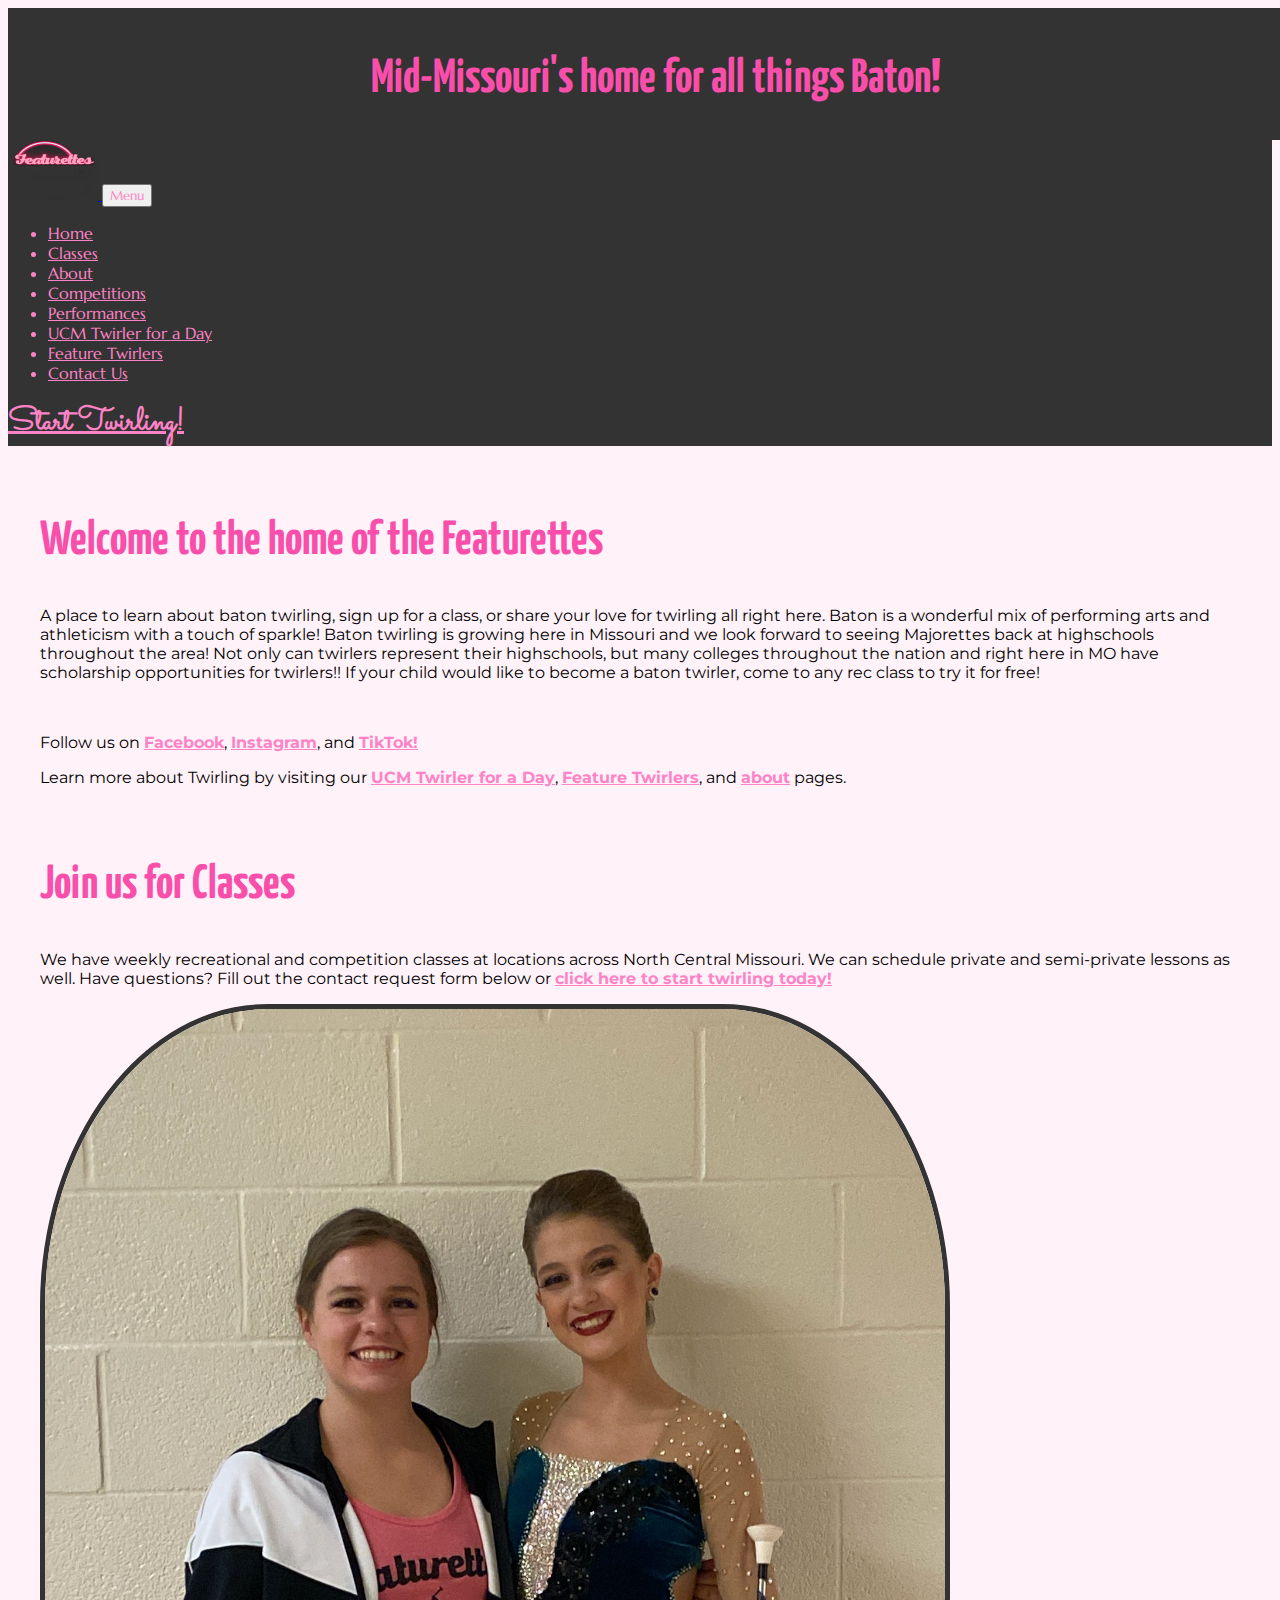
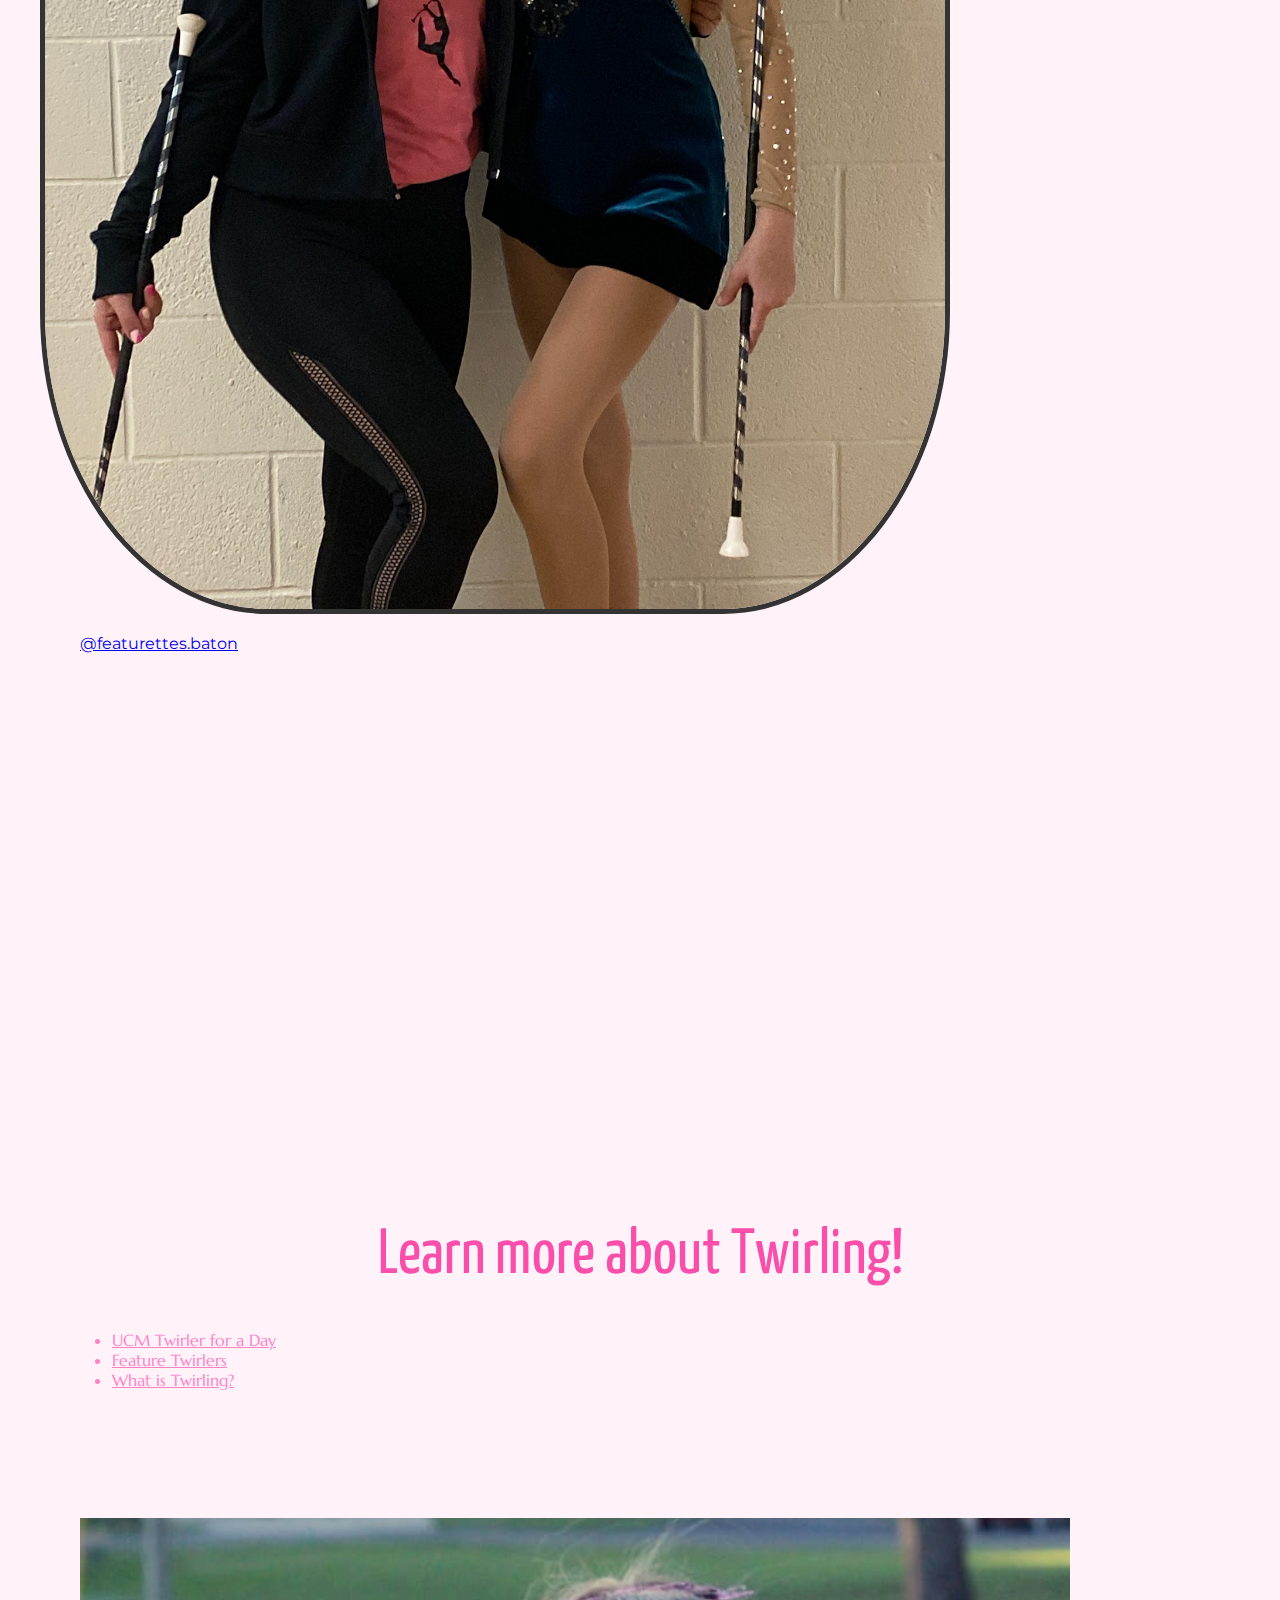
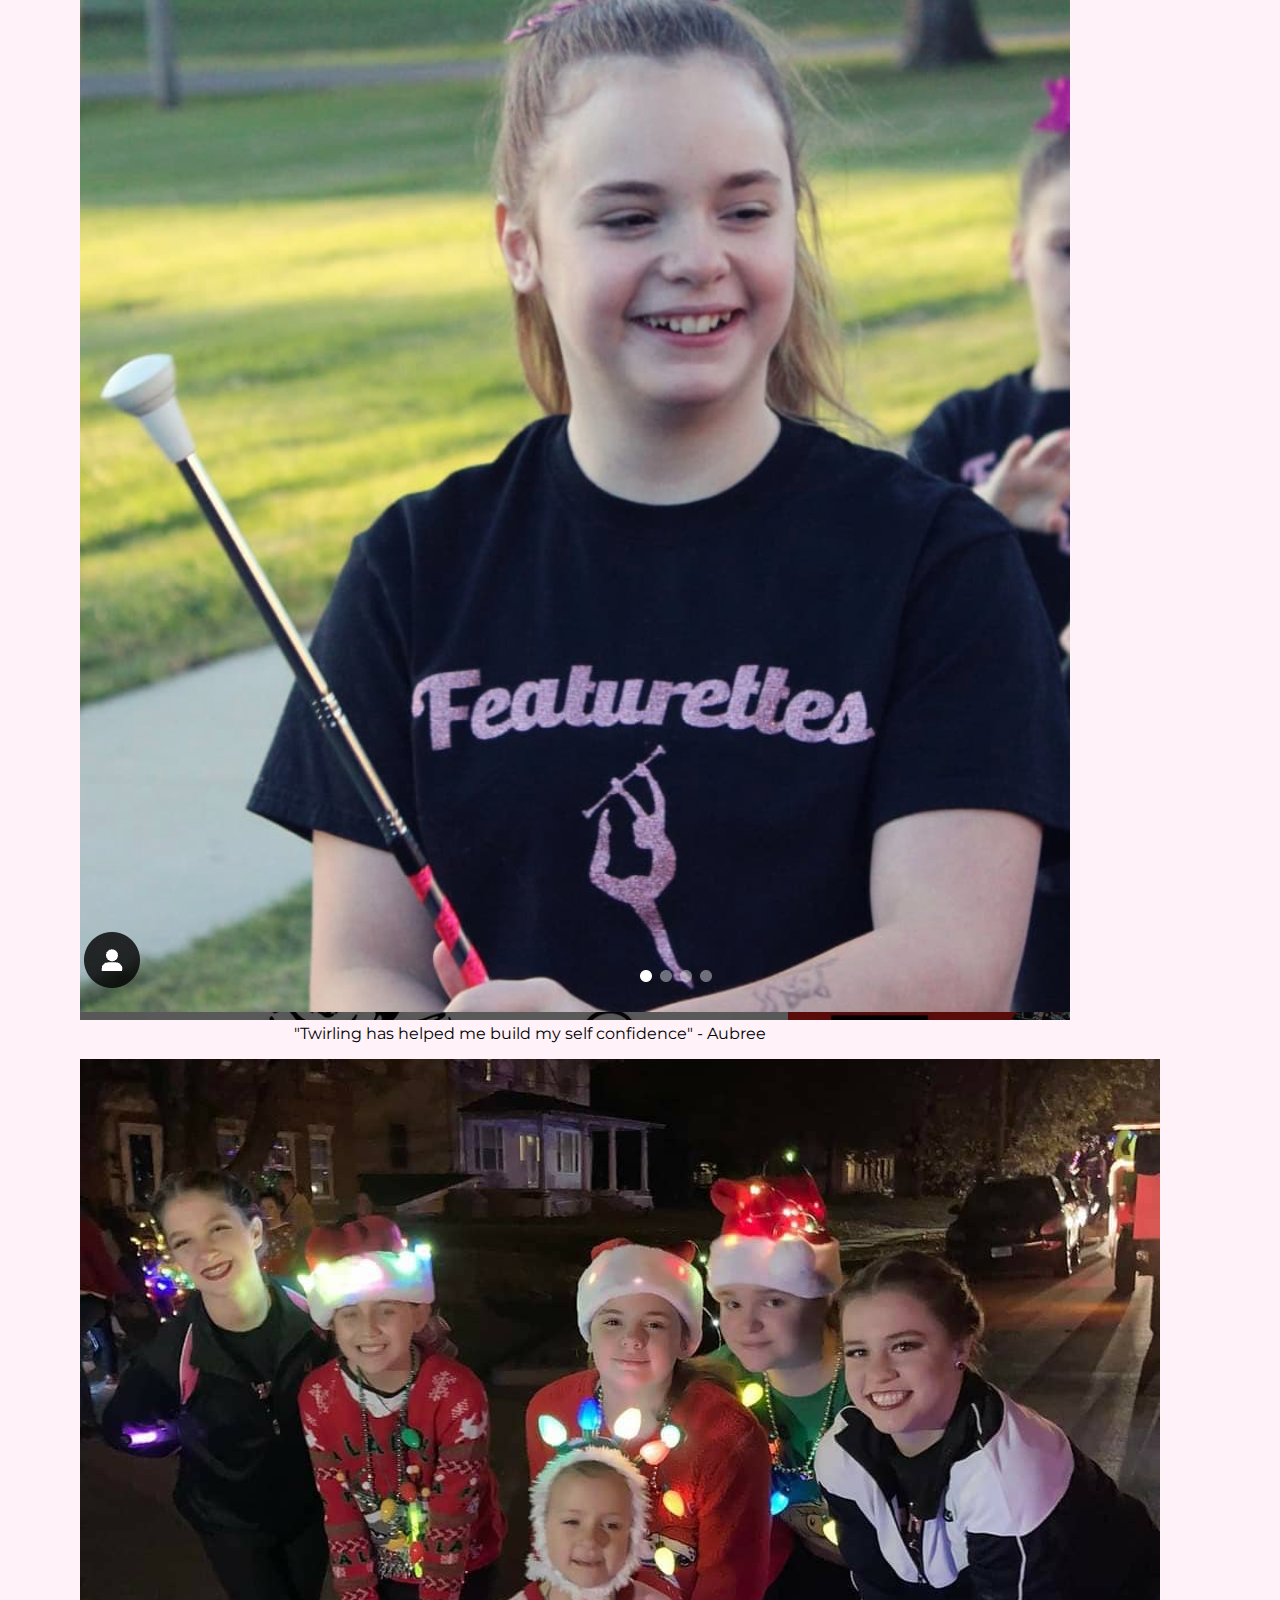
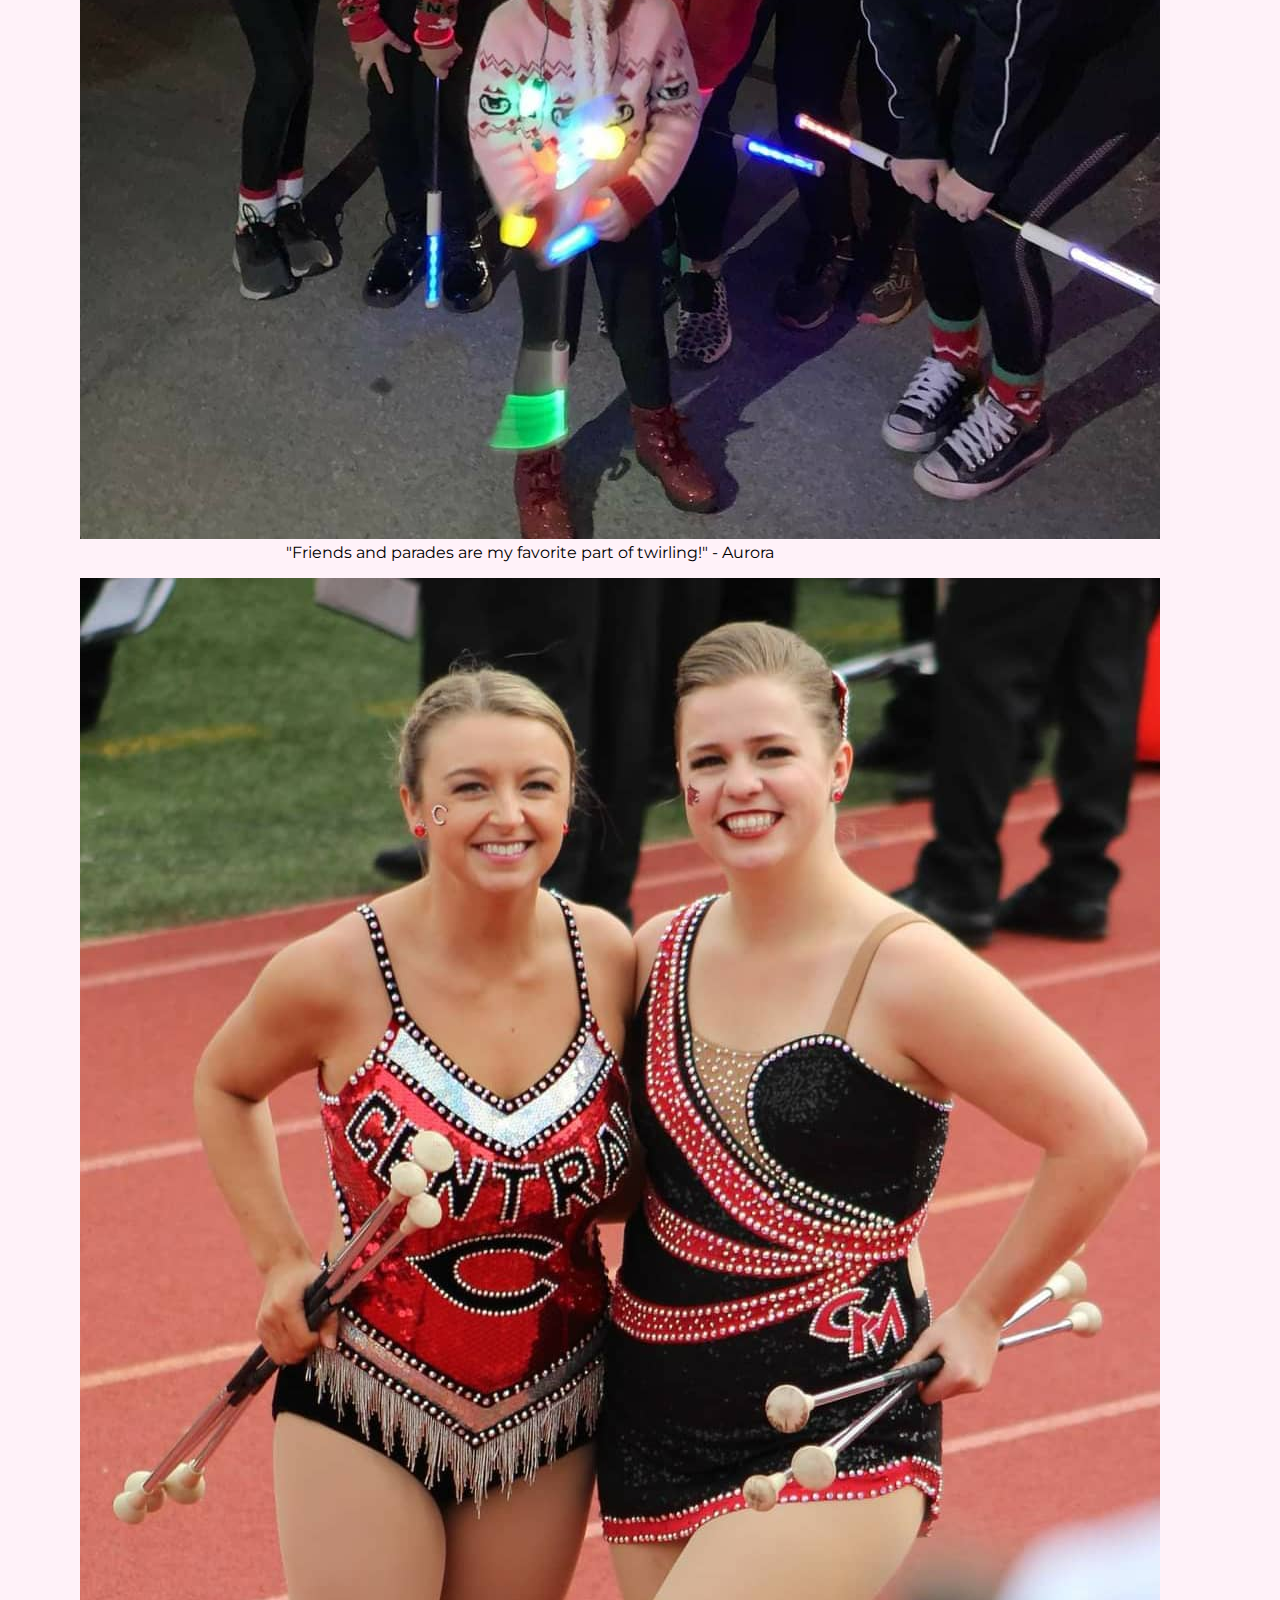
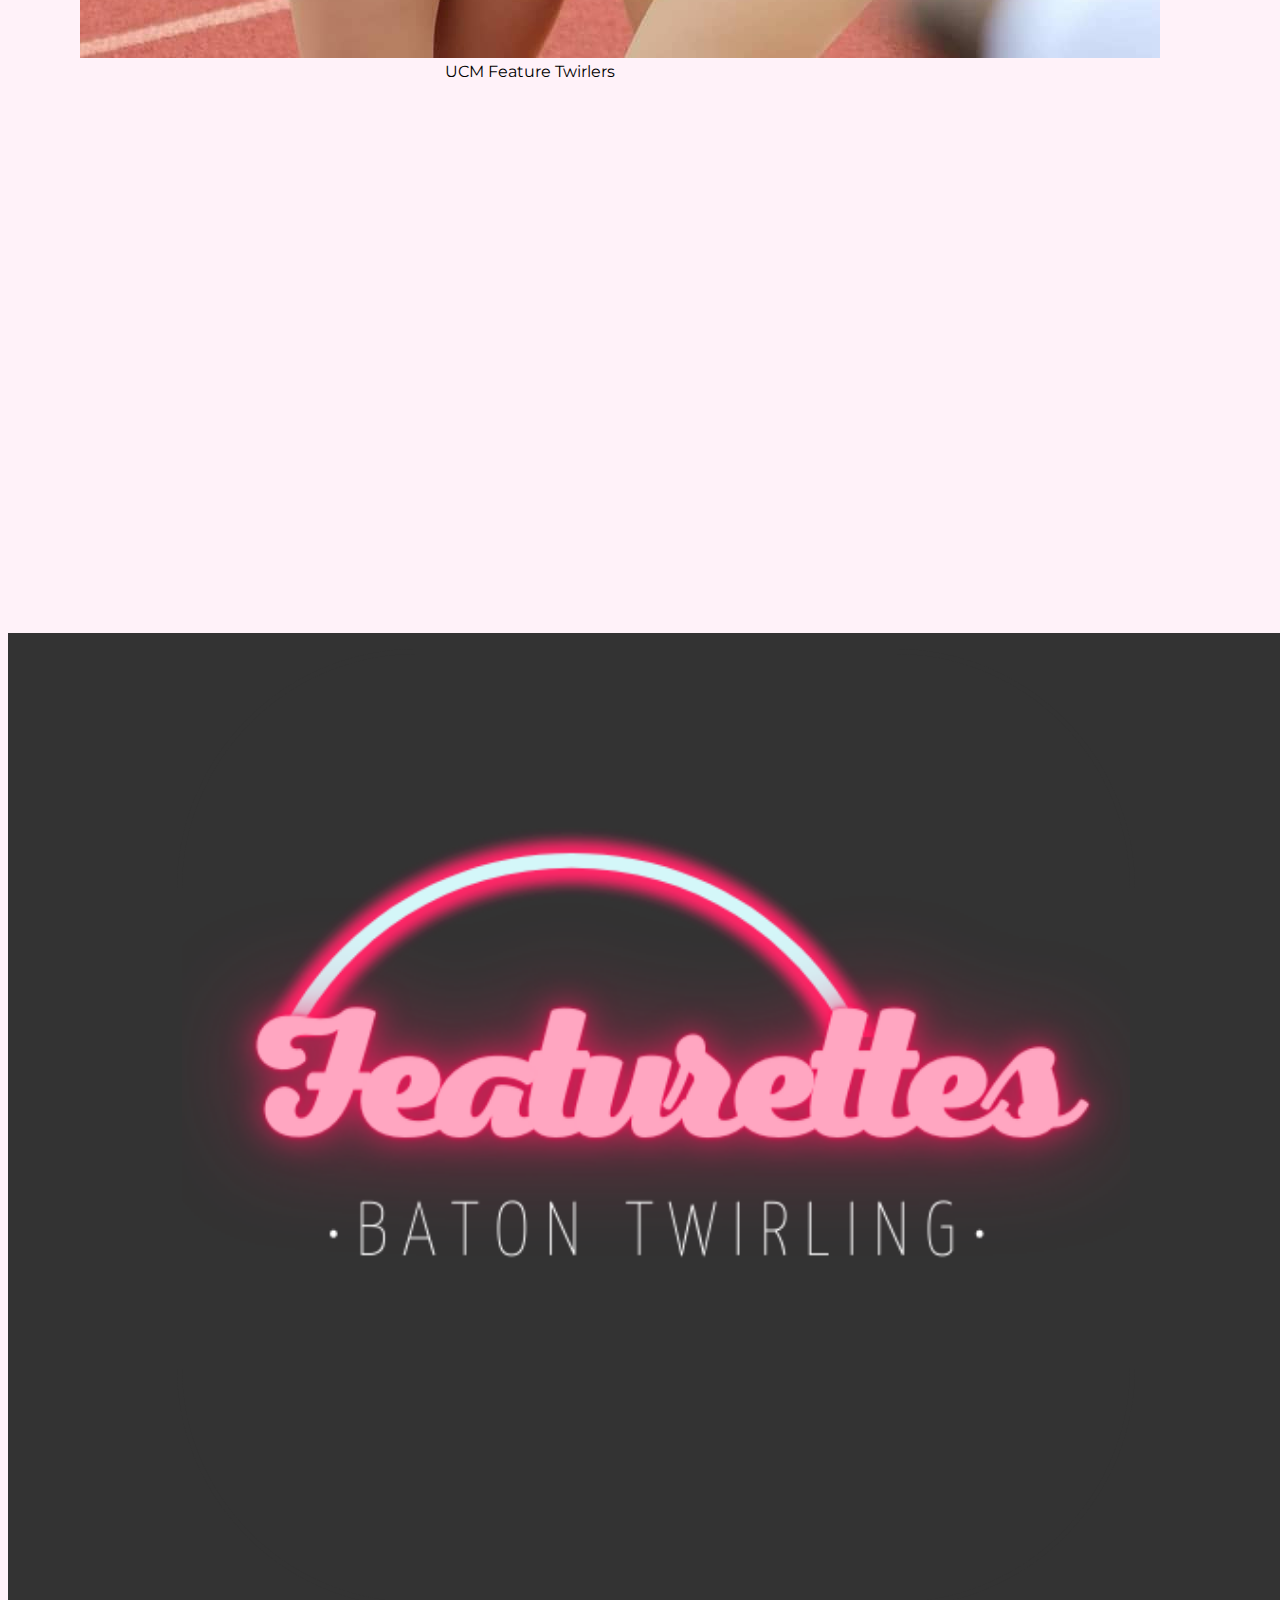
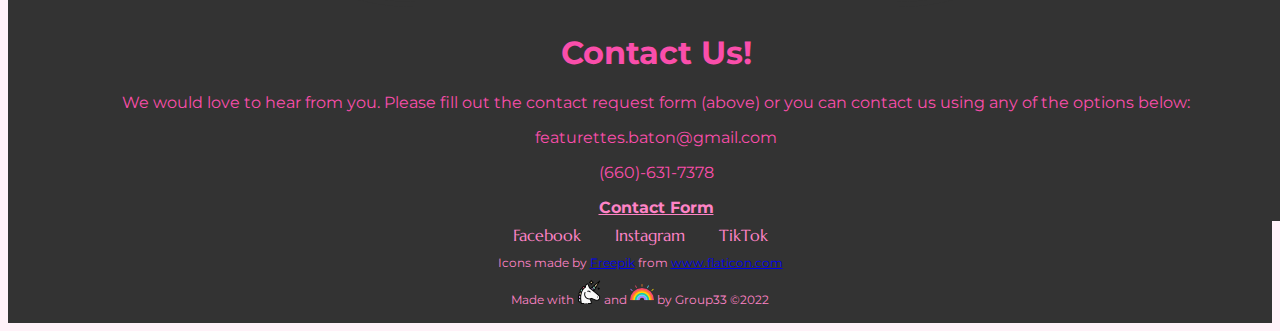
<file: index.html>
<!DOCTYPE html>
<html lang="en" dir="ltr">

<head>
  <meta charset="utf-8">
  <title>Featurettes Baton Twirling</title>

  <link href="https://cdn.jsdelivr.net/npm/bootstrap@5.1.3/dist/css/bootstrap.min.css" rel="stylesheet" integrity="sha384-1BmE4kWBq78iYhFldvKuhfTAU6auU8tT94WrHftjDbrCEXSU1oBoqyl2QvZ6jIW3" crossorigin="anonymous">
  <script src="https://cdn.jsdelivr.net/npm/bootstrap@5.1.3/dist/js/bootstrap.bundle.min.js" integrity="sha384-ka7Sk0Gln4gmtz2MlQnikT1wXgYsOg+OMhuP+IlRH9sENBO0LRn5q+8nbTov4+1p" crossorigin="anonymous"></script>
  <link rel="preconnect" href="https://fonts.googleapis.com">
  <link rel="preconnect" href="https://fonts.gstatic.com" crossorigin>
  <link href="https://fonts.googleapis.com/css2?family=Marcellus&family=Merriweather:ital@0;1&family=Montserrat:ital,wght@0,400;0,700;0,900;1,400;1,700;1,900&family=Sacramento&family=Yanone+Kaffeesatz:wght@200;300;400;700&display=swap" rel="stylesheet">
  <link rel="stylesheet" href="styles.css">

  <link rel="apple-touch-icon" sizes="180x180" href="/apple-touch-icon.png">
  <link rel="icon" type="image/png" sizes="32x32" href="favicon-32x32.png">
  <link rel="icon" type="image/png" sizes="16x16" href="favicon-16x16.png">
  <link rel="manifest" href="/site.webmanifest">

</head>

<body>
  <div class="">
    <header class="header container-fluid">
      <h1 class="title-lg">Mid-Missouri's home for all things Baton!</h1>
    </header>
  </div>
  <nav class="navbar navbar-expand-md sticky-top">
    <div class="container-fluid">
      <a class="navbar-brand" href="index.html">
      <img src="images/fOnlyLogo.png" alt="logo" width="90" height="60">
    </a>
      <button  class="navbar-toggler" type="button" data-bs-toggle="collapse" data-bs-target="#navbarTogglerDemo02" aria-controls="navbarTogglerDemo02" aria-expanded="false" aria-label="Toggle navigation">
        <span class="navbar-toggler-icon">Menu</span>
      </button>
      <div class="collapse navbar-collapse me-2" id="navbarTogglerDemo02">
        <ul class="navbar-nav me-auto mb-2 mb-lg-0">
          <li class="nav-item">
            <a class="nav-link active" aria-current="page" href="index.html">Home</a>
          </li>
          <li class="nav-item">
            <a class="nav-link" href="classes.html">Classes</a>
          </li>
          <li class="nav-item">
            <a class="nav-link" href="about.html">About</a>
          </li>
          <li class="nav-item">
            <a class="nav-link" href="competitions.html">Competitions</a>
          </li>
          <li class="nav-item">
            <a class="nav-link" href="performances.html">Performances</a>
          </li>
          <li class="nav-item">
            <a class="nav-link" href="UCM.html">UCM Twirler for a Day</a>
          </li>
          <li class="nav-item">
            <a class="nav-link" href="twirlers.html">Feature Twirlers</a>
          </li>
          <li class="nav-item">
            <a class="nav-link" href="#footer">Contact Us</a>
          </li>
          <!-- <li class="nav-item">
            <a class="nav-link disabled" href="#" tabindex="-1" aria-disabled="true">Disabled</a>
          </li> -->
        </ul>
        <!-- <form class="d-flex">
          <input class="form-control me-2" type="search" placeholder="Search" aria-label="Search">
          <button class="btn btn-outline-success" type="submit">Search</button>
        </form> -->
      </div>
      <div class="">
        <a class="text-link d-none d-lg-block" target="_blank" id="startnow" href="https://docs.google.com/forms/d/e/1FAIpQLSdeCiYmi9LQL3-XnGObfsSxSut7WQbT1loXKJqm-mhvXGHb0Q/viewform?usp=sf_link"> Start Twirling!</a>
      </div>
    </div>
  </nav>
<div class="containter-fluid top-container">
  <div class="row align-items-center">
    <div class="col-9">
      <h2>Welcome to the home of the Featurettes</h2>
      <p>A place to learn about baton twirling, sign up for a class, or share your love for twirling all right here. Baton is a wonderful mix of performing arts and athleticism with a touch of sparkle! Baton twirling is growing here in Missouri and we look forward to seeing Majorettes back at highschools throughout the area! Not only can twirlers represent their highschools, but many colleges throughout the nation and right here in MO have scholarship opportunities for twirlers!!  If your child would like to become a baton twirler, come to any rec class to try it for free! </p>
    <br>
    <p>Follow us on <a class="text-link" href="https://www.facebook.com/featurettes.baton/" target=_blank>Facebook</a>, <a class="text-link" href="https://www.instagram.com/featurettes.baton/?hl=en" target=_blank>Instagram</a>, and <a class="text-link" href="https://www.tiktok.com/@featurettes.baton?is_from_webapp=1&sender_device=pc" target=_blank>TikTok!</a></p>
    <p>Learn more about Twirling by visiting our <a class="text-link" href="UCM.html" target=_blank>UCM Twirler for a Day</a>, <a class="text-link" href="twirlers.html" target=_blank>Feature Twirlers</a>, and <a class="text-link" href="about.html" target=_blank>about</a> pages.</p>
    <br>
    <div class="align-items-center">
    <h2>Join us for Classes</h2>
    <p>We have weekly recreational and competition classes at locations across North Central Missouri. We can schedule private and semi-private lessons as well. Have questions? Fill out the contact request form below or <a class="text-link" href="classes.html" target=_blank>click here to start twirling today!</a></p>
    </div>
    </div>
    <div class="col-3 justify-content-center">
      <img class="img-fluid rounded-3 img-md d-none d-lg-block" src="images/AEintropose.jpg" alt="">
    </div>
  </div>
<div class="row container-fluid">
  <div class="col-lg-9">
  <blockquote class="tiktok-embed" cite="https://www.tiktok.com/@featurettes.baton" data-unique-id="featurettes.baton" data-embed-type="creator" style="max-width: 720px; min-width: 288px;">
    <section> <a target="_blank" href="https://www.tiktok.com/@featurettes.baton?refer=creator_embed">@featurettes.baton</a> </section>
  </blockquote>
  <script async src="https://www.tiktok.com/embed.js"></script>
  </div>
  <div class="col-lg-3 cntr">
    <iframe src="https://www.facebook.com/plugins/video.php?height=476&href=https%3A%2F%2Fwww.facebook.com%2Ffeaturettes.baton%2Fvideos%2F729675011498311%2F&show_text=false&width=267&t=0" width="267" height="476" style="border:none;overflow:hidden" scrolling="no" frameborder="0" allowfullscreen="true" allow="autoplay; clipboard-write; encrypted-media; picture-in-picture; web-share" allowFullScreen="true"></iframe>
  </div>
</div>
<div class="container-fluid middle-container">
  <h1 class="title-lg-nm">Learn more about Twirling!</h1>
  <ul class="nav justify-content-center">
    <li class="nav-item">
      <a class="nav-link"  href="UCM.html">UCM Twirler for a Day</a>
    </li>
    <li class="nav-item">
      <a class="nav-link" href="twirlers.html">Feature Twirlers</a>
    </li>
    <li class="nav-item">
      <a class="nav-link" href="about.html">What is Twirling?</a>
    </li>
  </ul>
  <!-- <br>
  <div class="cntr">
    <iframe src="https://www.facebook.com/plugins/video.php?height=314&href=https%3A%2F%2Fwww.facebook.com%2FWAFF48%2Fvideos%2F571773077259033%2F&show_text=false&width=560&t=0" width="560" height="314" style="border:none;overflow:hidden" scrolling="no" frameborder="0" allowfullscreen="true" allow="autoplay; clipboard-write; encrypted-media; picture-in-picture; web-share" allowFullScreen="true"></iframe>
  </div> -->
</div>
</div>
<div class="container-fluid middle-container cntr">
  <div class="row">
    <div class="col-4">
      <figure class="figure">
        <img src="images/AubreeTshirt.png" class="figure-img img-fluid rounded" alt="...">
        <figcaption class="figure-caption">"Twirling has helped me build my self confidence" - Aubree</figcaption>
      </figure>
    </div>
    <div class="col-4">
      <figure class="figure">
        <img src="images/XmasParade.jpeg" class="figure-img img-fluid rounded" alt="...">
        <figcaption class="figure-caption">"Friends and parades are my favorite part of twirling!" - Aurora</figcaption>
      </figure>
    </div>

    <div class="col-4">
      <figure class="figure">
        <img src="images/AmandaTwirl.jpeg" class="figure-img img-fluid rounded" alt="...">
        <figcaption class="figure-caption">UCM Feature Twirlers</figcaption>
      </figure>
    </div>
  </div>
</div>
<div class="row container-fluid ">
  <div class="col">

  </div>
  <div class="col">
    <iframe id=contactform src="https://docs.google.com/forms/d/e/1FAIpQLSd-errSU2WzZYUZd63XugwHPT1Hf4gpffLHJU59K8inDCHsJQ/viewform?embedded=true" width="600" height="500" frameborder="0" marginheight="0" marginwidth="0">Loading…</iframe>
  </div>
  <div class="col">

  </div>
</div>
<div class="containter-fluid bottom-container b-dk">
  <div class="row align-items-center">
    <div class="col">
      <img class="img-md"src="images/FLogo.png" alt="">
    </div>
    <div class="col">
      <h1 class="">Contact Us!</h1>
      <p>We would love to hear from you. Please fill out the contact request form (above) or you can contact us using any of the options below:</p>
      <p>featurettes.baton@gmail.com</p>
      <p>(660)-631-7378</p>
      <a class="text-link" target=_blank href="https://docs.google.com/forms/d/e/1FAIpQLSd-errSU2WzZYUZd63XugwHPT1Hf4gpffLHJU59K8inDCHsJQ/viewform?usp=sf_link">Contact Form</a>
    </div>
  </div>
</div>
<footer class="footer b-dk" id="footer">
    <a class="footer-link" href="https://www.facebook.com/featurettes.baton">Facebook</a>
    <a class="footer-link" href="https://www.instagram.com/featurettes.baton/">Instagram</a>
    <a class="footer-link" href="https://www.tiktok.com/@featurettes.baton?is_from_webapp=1&sender_device=pc">TikTok</a>
    <br>
    <div class="copyright-info">Icons made by <a href="https://www.flaticon.com/authors/freepik" title="Freepik">Freepik</a> from <a href="https://www.flaticon.com/" title="Flaticon">www.flaticon.com</a></div>
    <p class="copyright-info">Made with <img src="003-unicorn-1 copy 2.png" alt="">  and  <img src="001-rainbow copy 2.png" alt="">  by Group33 ©2022</p>
</footer>
<script src="https://cdn.jsdelivr.net/npm/@popperjs/core@2.10.2/dist/umd/popper.min.js" integrity="sha384-7+zCNj/IqJ95wo16oMtfsKbZ9ccEh31eOz1HGyDuCQ6wgnyJNSYdrPa03rtR1zdB" crossorigin="anonymous"></script>
    <script src="https://cdn.jsdelivr.net/npm/bootstrap@5.1.3/dist/js/bootstrap.min.js" integrity="sha384-QJHtvGhmr9XOIpI6YVutG+2QOK9T+ZnN4kzFN1RtK3zEFEIsxhlmWl5/YESvpZ13" crossorigin="anonymous"></script>
</body>

</html>
</file>
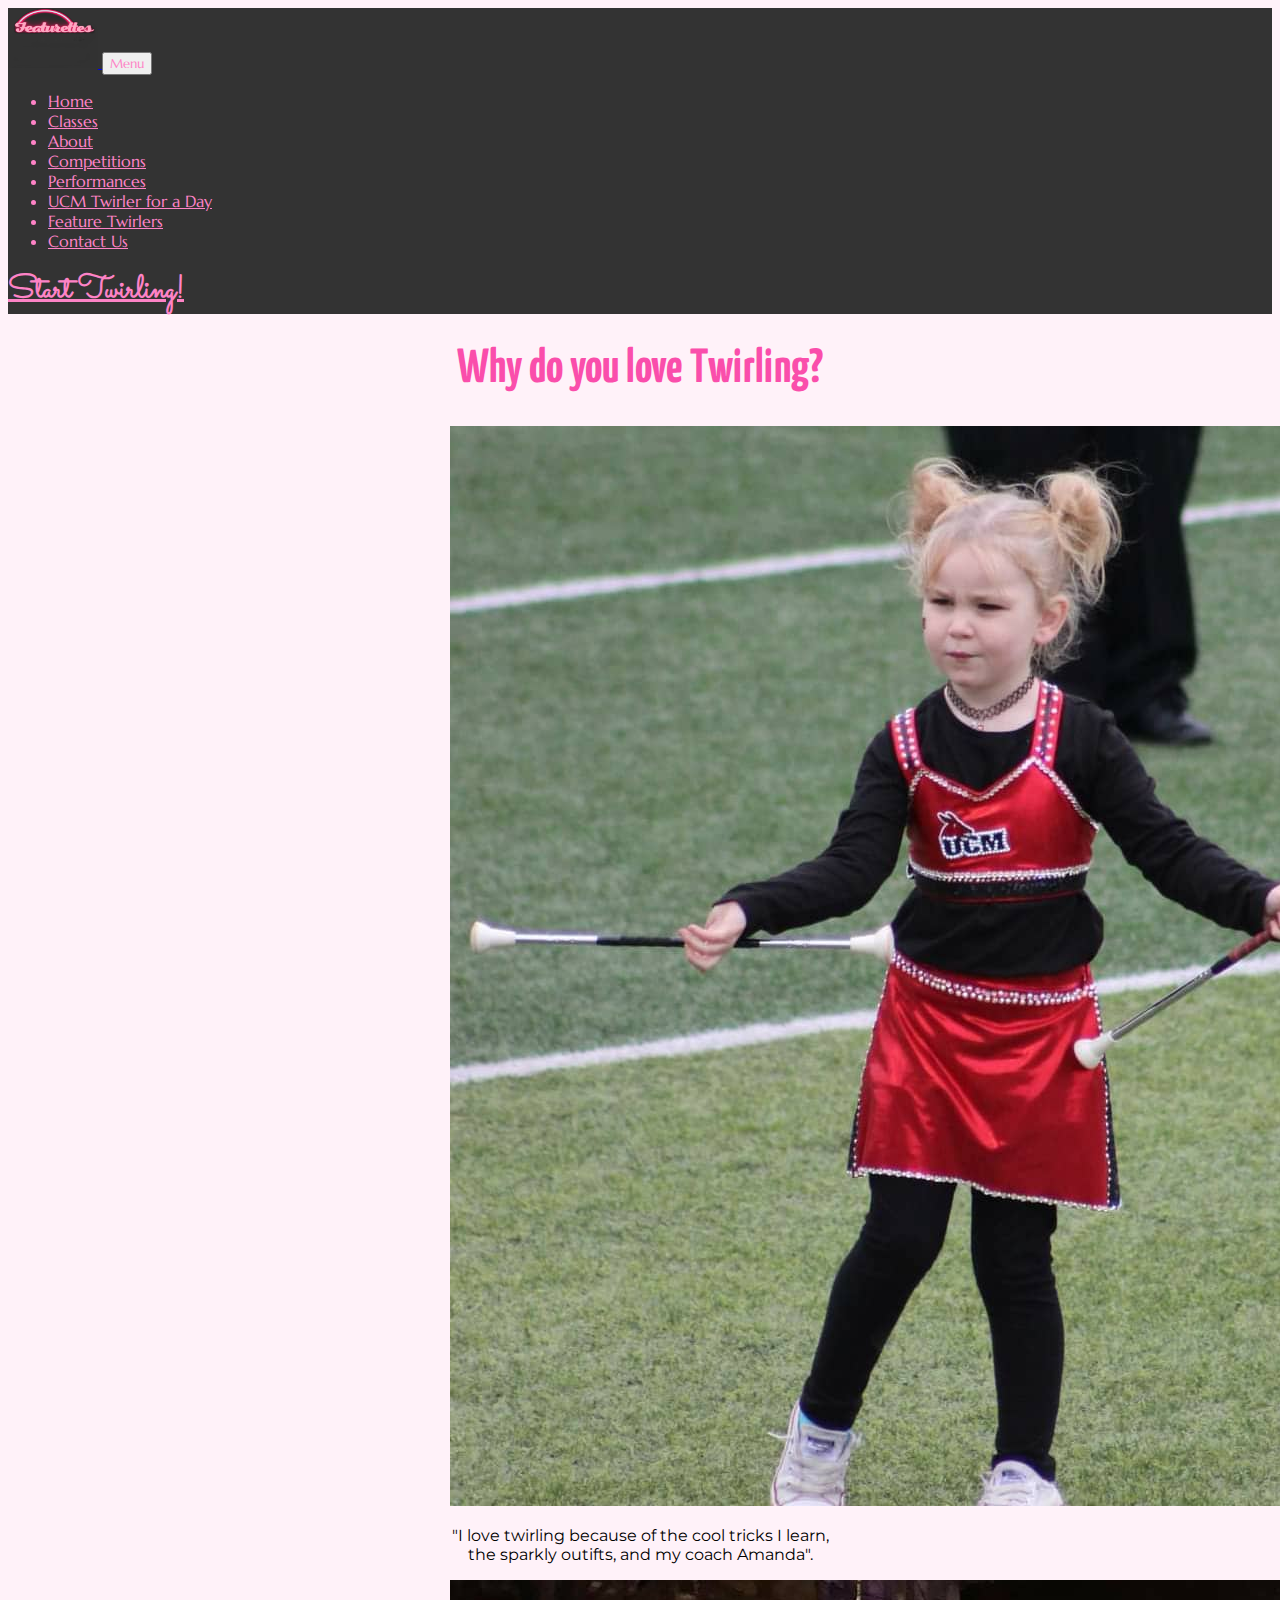
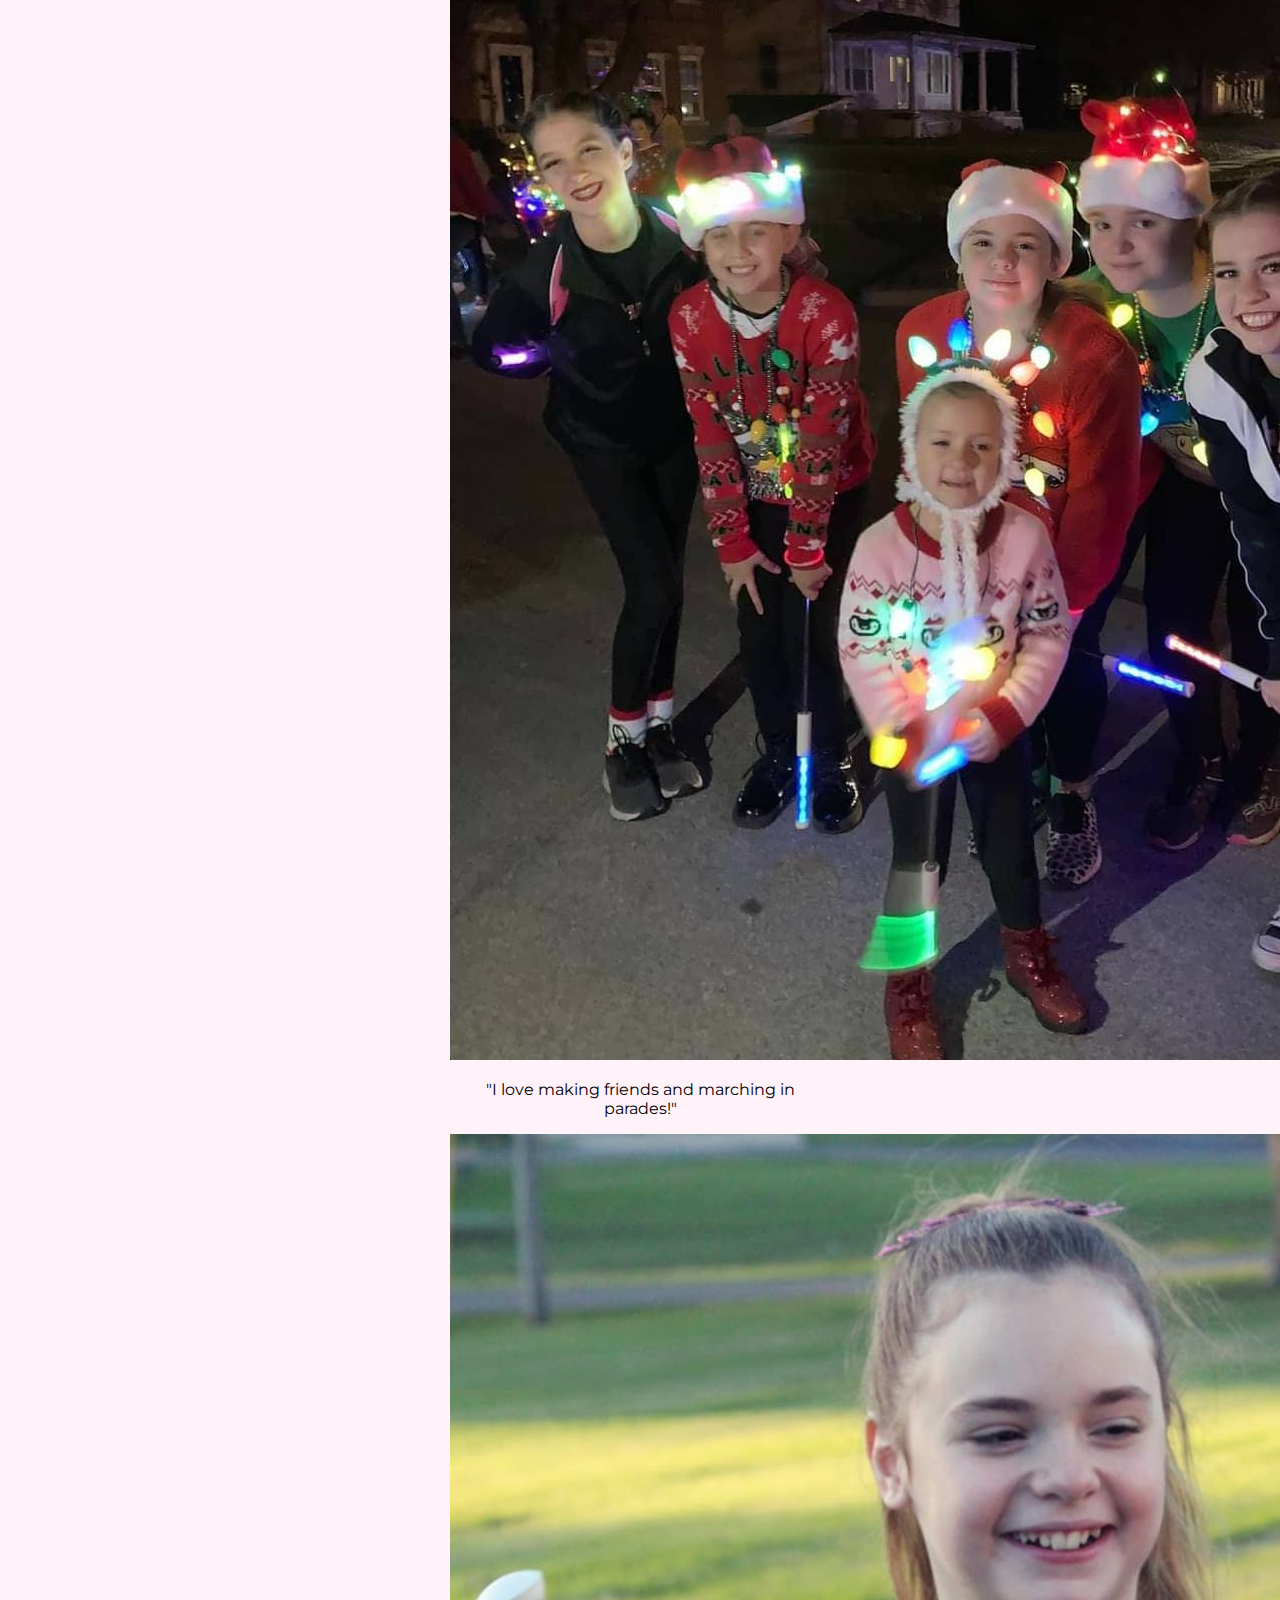
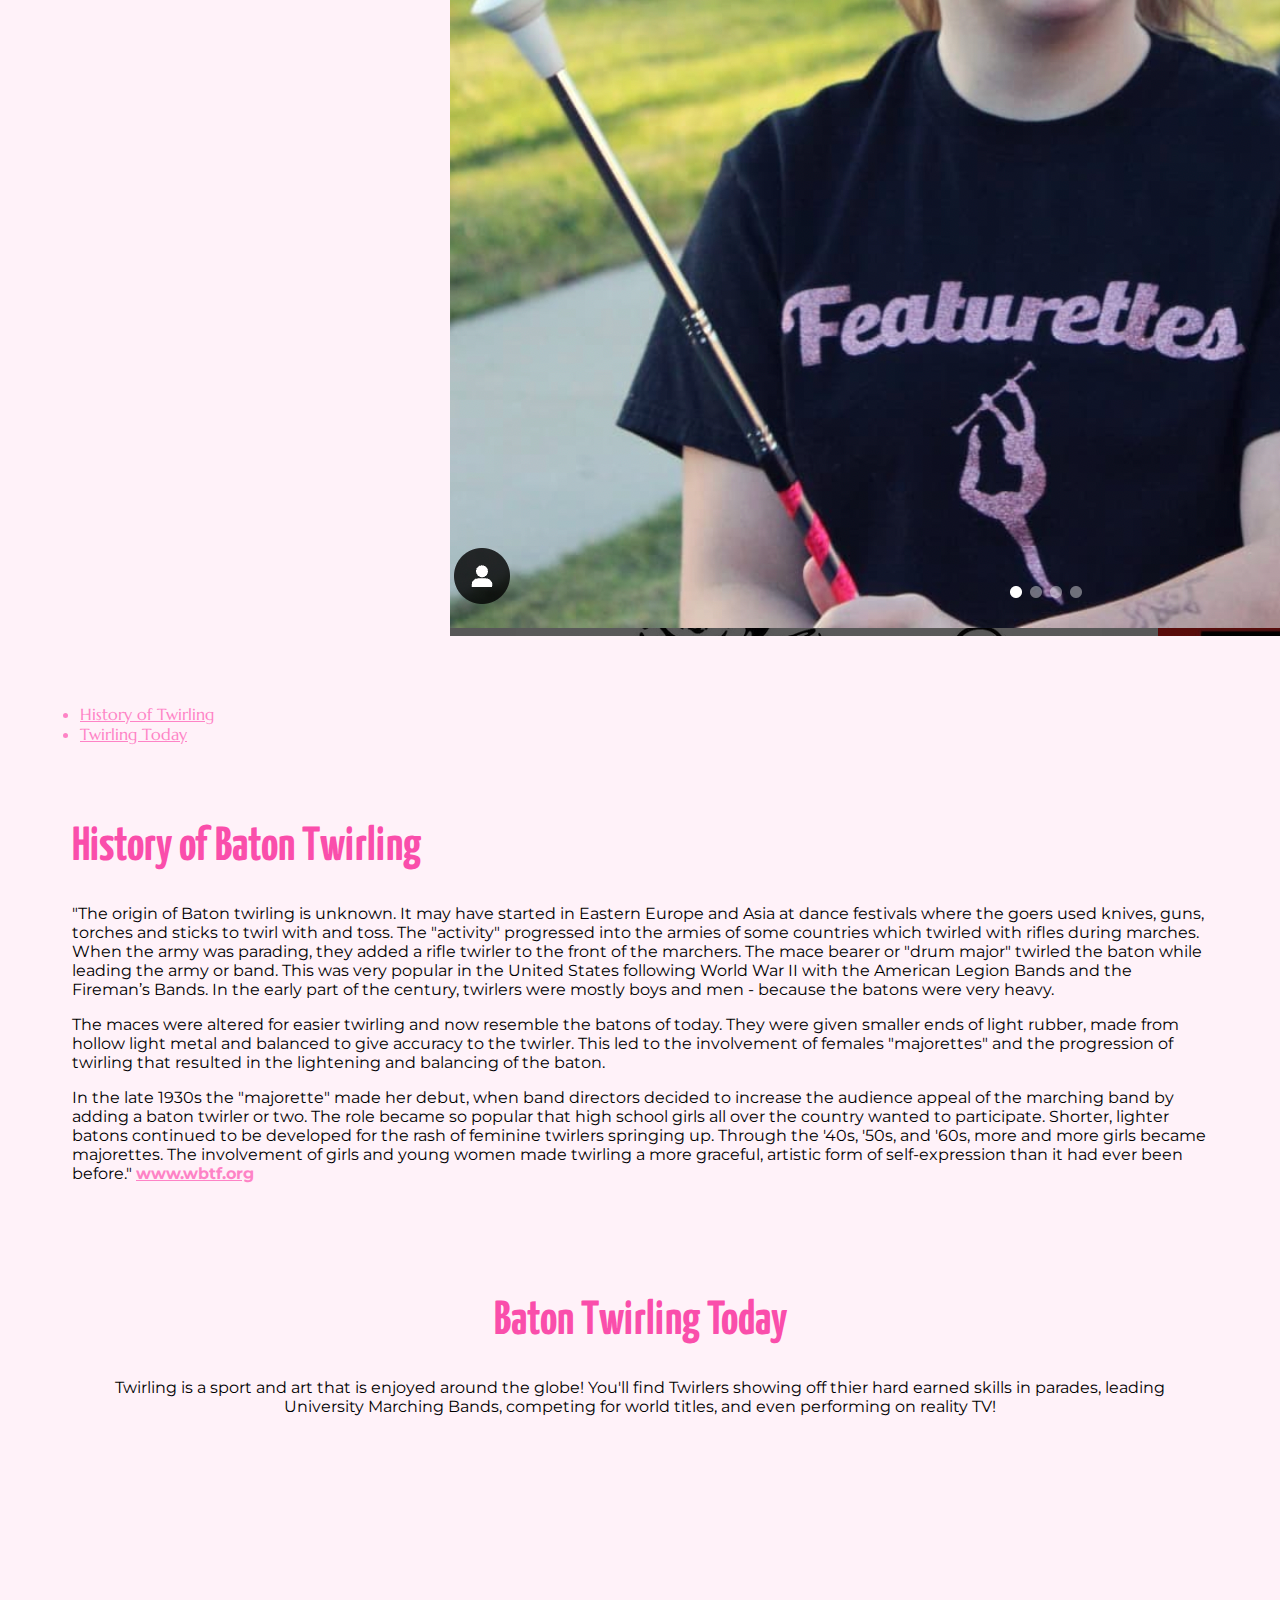
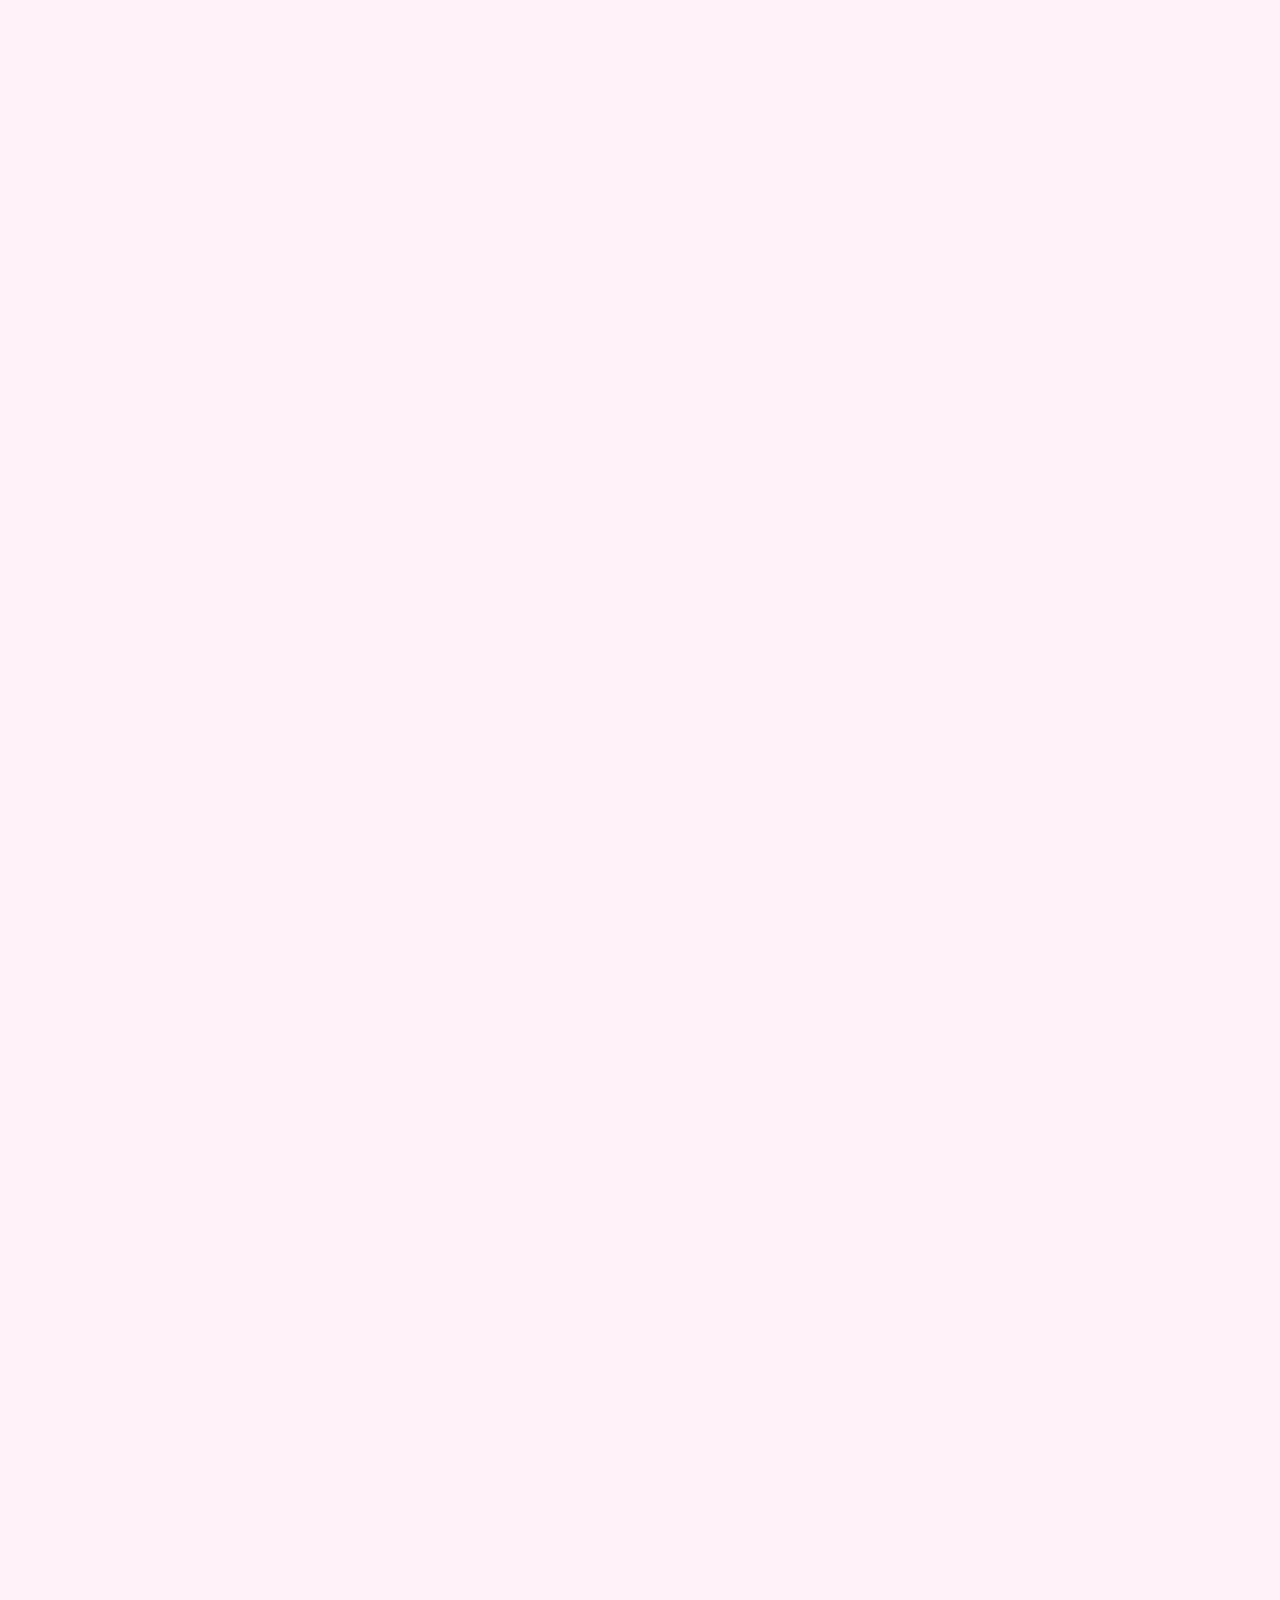
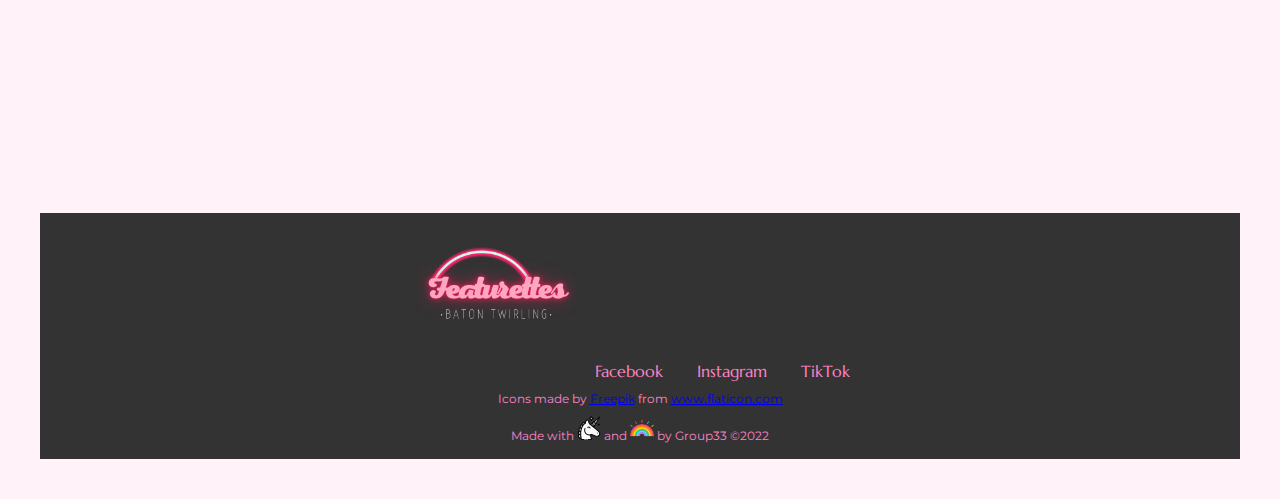
<file: about.html>
<!DOCTYPE html>
<html lang="en" dir="ltr">
<head>
  <meta charset="utf-8">
  <title>Featurettes Baton Twirling</title>

  <!-- Stylesheets this is a change-->
  <link href="https://cdn.jsdelivr.net/npm/bootstrap@5.1.3/dist/css/bootstrap.min.css" rel="stylesheet" integrity="sha384-1BmE4kWBq78iYhFldvKuhfTAU6auU8tT94WrHftjDbrCEXSU1oBoqyl2QvZ6jIW3" crossorigin="anonymous">
  <link rel="preconnect" href="https://fonts.googleapis.com">
  <link rel="preconnect" href="https://fonts.gstatic.com" crossorigin>
  <link href="https://fonts.googleapis.com/css2?family=Marcellus&family=Merriweather:ital@0;1&family=Montserrat:ital,wght@0,400;0,700;0,900;1,400;1,700;1,900&family=Sacramento&family=Yanone+Kaffeesatz:wght@200;300;400;700&display=swap" rel="stylesheet">
  <link rel="stylesheet" href="styles.css">

  <link rel="apple-touch-icon" sizes="180x180" href="/apple-touch-icon.png">
  <link rel="icon" type="image/png" sizes="32x32" href="favicon-32x32.png">
  <link rel="icon" type="image/png" sizes="16x16" href="favicon-16x16.png">
  <link rel="manifest" href="/site.webmanifest">

</head>

<body>
<nav class="navbar navbar-expand-md sticky-top">
    <div class="container-fluid">
      <a class="navbar-brand" href="index.html">
      <img src="images/fOnlyLogo.png" alt="logo" width="90" height="60">
    </a>
      <button  class="navbar-toggler" type="button" data-bs-toggle="collapse" data-bs-target="#navbarTogglerDemo02" aria-controls="navbarTogglerDemo02" aria-expanded="false" aria-label="Toggle navigation">
        <span class="navbar-toggler-icon">Menu</span>
      </button>
      <div class="collapse navbar-collapse me-2" id="navbarTogglerDemo02">
        <ul class="navbar-nav me-auto mb-2 mb-lg-0">
          <li class="nav-item">
            <a class="nav-link active" aria-current="page" href="index.html">Home</a>
          </li>
          <li class="nav-item">
            <a class="nav-link" href="classes.html">Classes</a>
          </li>
          <li class="nav-item">
            <a class="nav-link" href="about.html">About</a>
          </li>
          <li class="nav-item">
            <a class="nav-link" href="competitions.html">Competitions</a>
          </li>
          <li class="nav-item">
            <a class="nav-link" href="performances.html">Performances</a>
          </li>
          <li class="nav-item">
            <a class="nav-link" href="UCM.html">UCM Twirler for a Day</a>
          </li>
          <li class="nav-item">
            <a class="nav-link" href="twirlers.html">Feature Twirlers</a>
          </li>
          <li class="nav-item">
            <a class="nav-link" href="contact.html">Contact Us</a>
          </li>
          <!-- <li class="nav-item">
            <a class="nav-link disabled" href="#" tabindex="-1" aria-disabled="true">Disabled</a>
          </li> -->
        </ul>
        <!-- <form class="d-flex">
          <input class="form-control me-2" type="search" placeholder="Search" aria-label="Search">
          <button class="btn btn-outline-success" type="submit">Search</button>
        </form> -->
      </div>
      <div class="">
        <a class="text-link d-none d-lg-block" target="_blank" id="startnow" href="https://docs.google.com/forms/d/e/1FAIpQLSdeCiYmi9LQL3-XnGObfsSxSut7WQbT1loXKJqm-mhvXGHb0Q/viewform?usp=sf_link"> Start Twirling!</a>
      </div>
    </div>
</nav>
  <h1 class="cntr title-lg top-container">Why do you love Twirling?</h1>
<div id="carouselExampleSlidesOnly" class="slide-img carousel slide cntr" data-bs-ride="carousel">
  <div class="carousel-inner">
    <div class="carousel-item active">
      <img src="images/RoryUcm.jpeg" class="d-block w-100" alt="...">
      <div class="carousel-caption">
        <p>"I love twirling because of the cool tricks I learn, the sparkly outifts, and my coach Amanda".</p>
      </div>
    </div>
    <div class="carousel-item">
      <img src="images/XmasParade.jpeg" class="d-block w-100" alt="...">
      <div class="carousel-caption">
        <p>"I love making friends and marching in parades!"</p>
      </div>
    </div>
    <div class="carousel-item">
      <img src="images/AubreeTshirt.png" class="d-block w-100" alt="...">
      <div class="carousel-caption">
        <p></p>
      </div>
    </div>
  </div>
</div>
<div class="container-fluid top-container">
  <ul class="nav justify-content-center">
    <li class="nav-item">
      <a class="nav-link"  href="#historyofbaton">History of Twirling</a>
    </li>
    <li class="nav-item">
      <a class="nav-link" href="#twirlingtoday">Twirling Today</a>
    </li>
  </ul>
<div id="historyofbaton" class="row container-fluid middle-container cnt-spc">
  <h1 class="title-lg">History of Baton Twirling</h1>
  <div class="col container-fluid">
    <p>"The origin of Baton twirling is unknown. It may have started in Eastern Europe and Asia at dance festivals where the goers used knives, guns, torches and sticks to twirl with and toss. The "activity" progressed into the armies of some countries which twirled with rifles during marches. When the army was parading, they added a rifle twirler to the front of the marchers. The mace bearer or "drum major" twirled the baton while leading the army or band. This was very popular in the United States following World War II with the American Legion Bands and the Fireman’s Bands.  In the early part of the century, twirlers were mostly boys and men - because the batons were very heavy.
    </p>
    <p>
    The maces were altered for easier twirling and now resemble the batons of today. They were given smaller ends of light rubber, made from hollow light metal and balanced to give accuracy to the twirler.  This led to the involvement of females "majorettes" and the progression of twirling that resulted in the lightening and balancing of the baton.
    </p>
    <p>
    In the late 1930s the "majorette" made her debut, when band directors decided to increase the audience appeal of the marching band by adding a baton twirler or two. The role became so popular that high school girls all over the country wanted to participate. Shorter, lighter batons continued to be developed for the rash of feminine twirlers springing up. Through the '40s, '50s, and '60s, more and more girls became majorettes. The involvement of girls and young women made twirling a more graceful, artistic form of self-expression than it had ever been before."
    <a class="text-link" href="https://www.wbtf.org/About/History">www.wbtf.org</a>
    </p>
  </div>
</div>
<div class="row container-fluid middle-container cnt-spc">
  <br>
  <h1 id="twirlingtoday" class="title-lg cntr">Baton Twirling Today</h1>
  <p class="middle-container cntr">Twirling is a sport and art that is enjoyed around the globe! You'll find Twirlers showing off thier hard earned skills in parades, leading University Marching Bands, competing for world titles, and even performing on reality TV!</p>
  <div class="col-lg-6">
    <iframe width="560" height="315" src="https://www.youtube.com/embed/Xq06iZMIpms" title="YouTube video player" frameborder="0" allow="accelerometer; autoplay; clipboard-write; encrypted-media; gyroscope; picture-in-picture" allowfullscreen></iframe>
  </div>
  <div class="col-lg-6">
    <iframe width="560" height="315" src="https://www.youtube.com/embed/ww9IFKz8lrU" title="YouTube video player" frameborder="0" allow="accelerometer; autoplay; clipboard-write; encrypted-media; gyroscope; picture-in-picture" allowfullscreen></iframe>
  </div>
  <div class="col-lg-6">
    <iframe width="560" height="315" src="https://www.youtube.com/embed/Wnnm0o-HqwA" title="YouTube video player" frameborder="0" allow="accelerometer; autoplay; clipboard-write; encrypted-media; gyroscope; picture-in-picture" allowfullscreen></iframe>
  </div>
  <br>
  <div class="col-lg-6">
    <iframe width="560" height="315" src="https://www.youtube.com/embed/mtT0oHrWn1Q" title="YouTube video player" frameborder="0" allow="accelerometer; autoplay; clipboard-write; encrypted-media; gyroscope; picture-in-picture" allowfullscreen></iframe>
  </div>
  <div class="col-lg-6">
    <iframe width="560" height="315" src="https://www.youtube.com/embed/L4_jdfalGoU" title="YouTube video player" frameborder="0" allow="accelerometer; autoplay; clipboard-write; encrypted-media; gyroscope; picture-in-picture" allowfullscreen></iframe>
  </div>
  <div class="col-lg-6">
    <iframe width="560" height="315" src="https://www.youtube.com/embed/2zkcvmjMgL0" title="YouTube video player" frameborder="0" allow="accelerometer; autoplay; clipboard-write; encrypted-media; gyroscope; picture-in-picture" allowfullscreen></iframe>
  </div>
</div>
<div class="footer b-dk" id="footer">
  <img class="logo-md"src="images/FLogo.png" alt="">
    <a class="footer-link" href="https://www.facebook.com/featurettes.baton">Facebook</a>
    <a class="footer-link" href="https://www.instagram.com/featurettes.baton/">Instagram</a>
    <a class="footer-link" href="https://www.tiktok.com/@featurettes.baton?is_from_webapp=1&sender_device=pc">TikTok</a>
    <div class="copyright-info">Icons made by <a href="https://www.flaticon.com/authors/freepik" title="Freepik">Freepik</a> from <a href="https://www.flaticon.com/" title="Flaticon">www.flaticon.com</a></div>
    <p class="copyright-info">Made with <img src="003-unicorn-1 copy 2.png" alt="">  and  <img src="001-rainbow copy 2.png" alt="">  by Group33 ©2022</p>
</div>
<script src="https://cdn.jsdelivr.net/npm/bootstrap@5.1.3/dist/js/bootstrap.bundle.min.js" integrity="sha384-ka7Sk0Gln4gmtz2MlQnikT1wXgYsOg+OMhuP+IlRH9sENBO0LRn5q+8nbTov4+1p" crossorigin="anonymous"></script>
  </body>
</html>
</file>
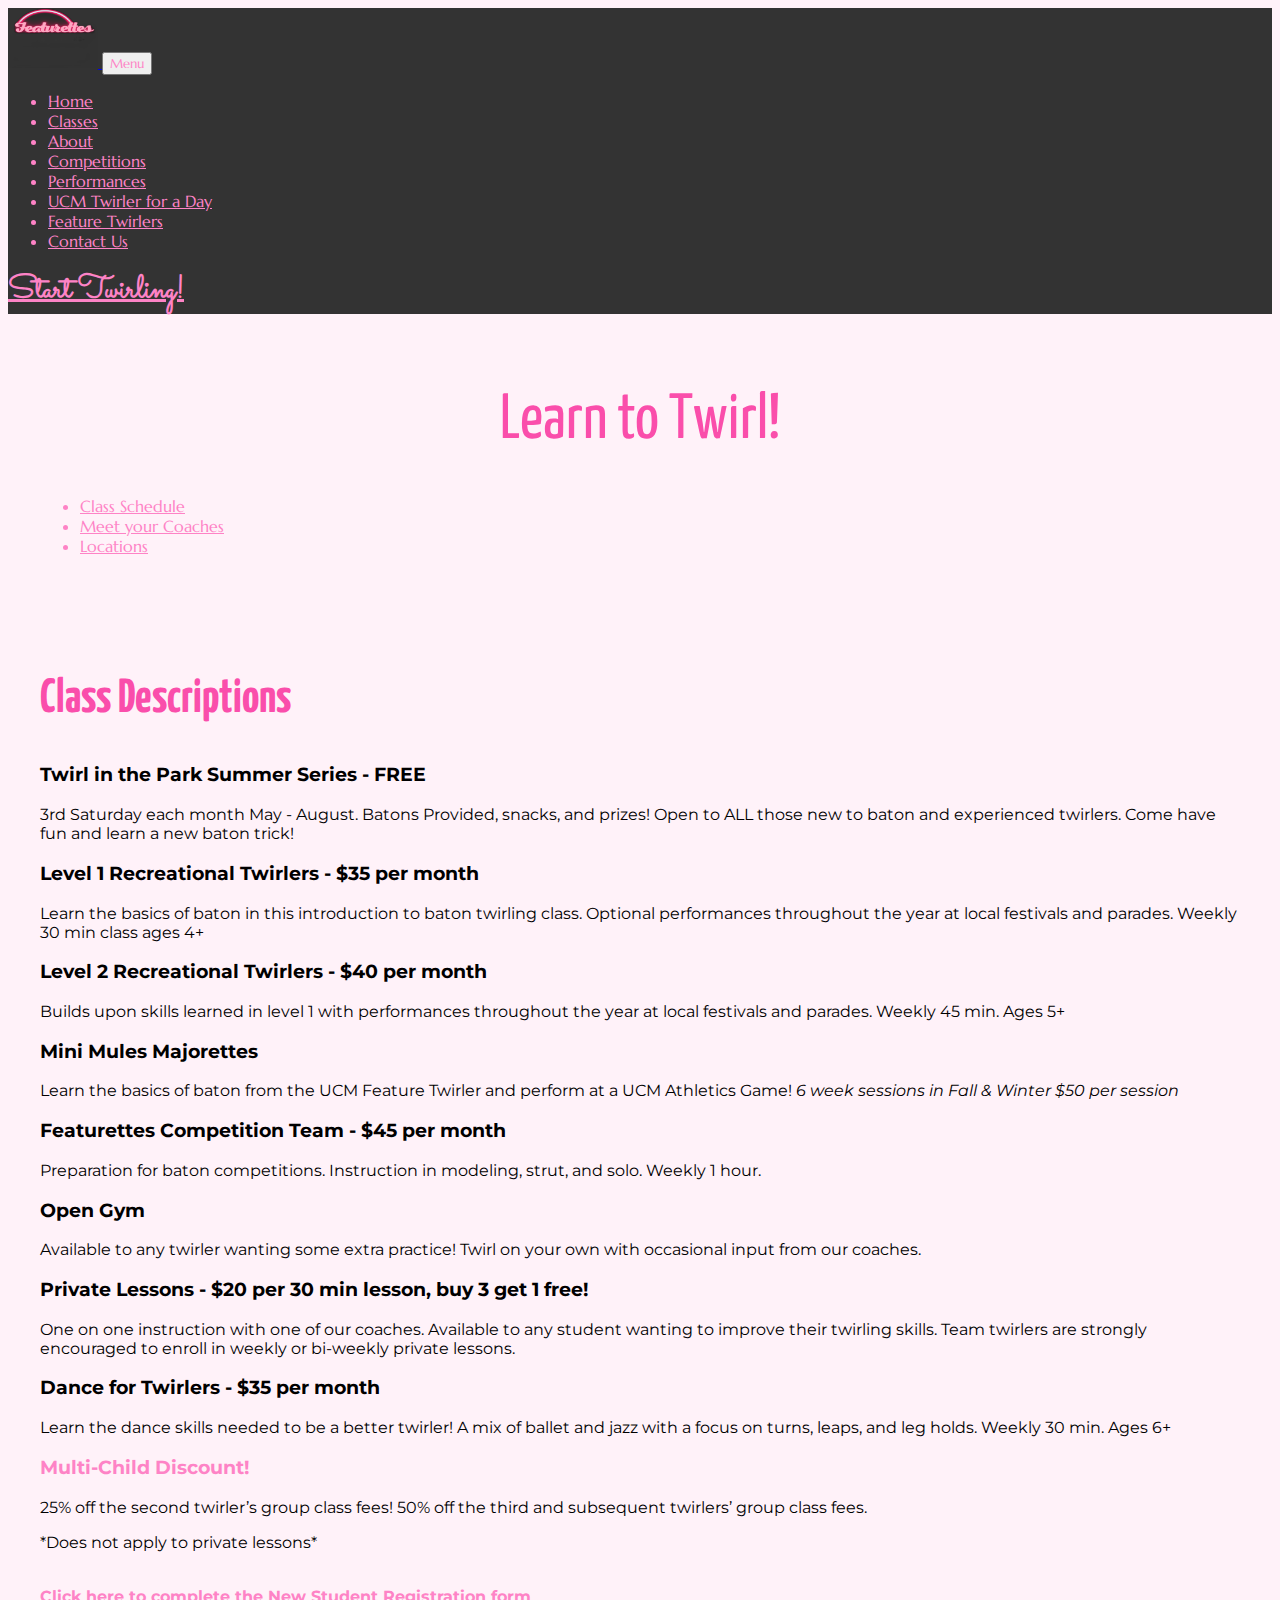
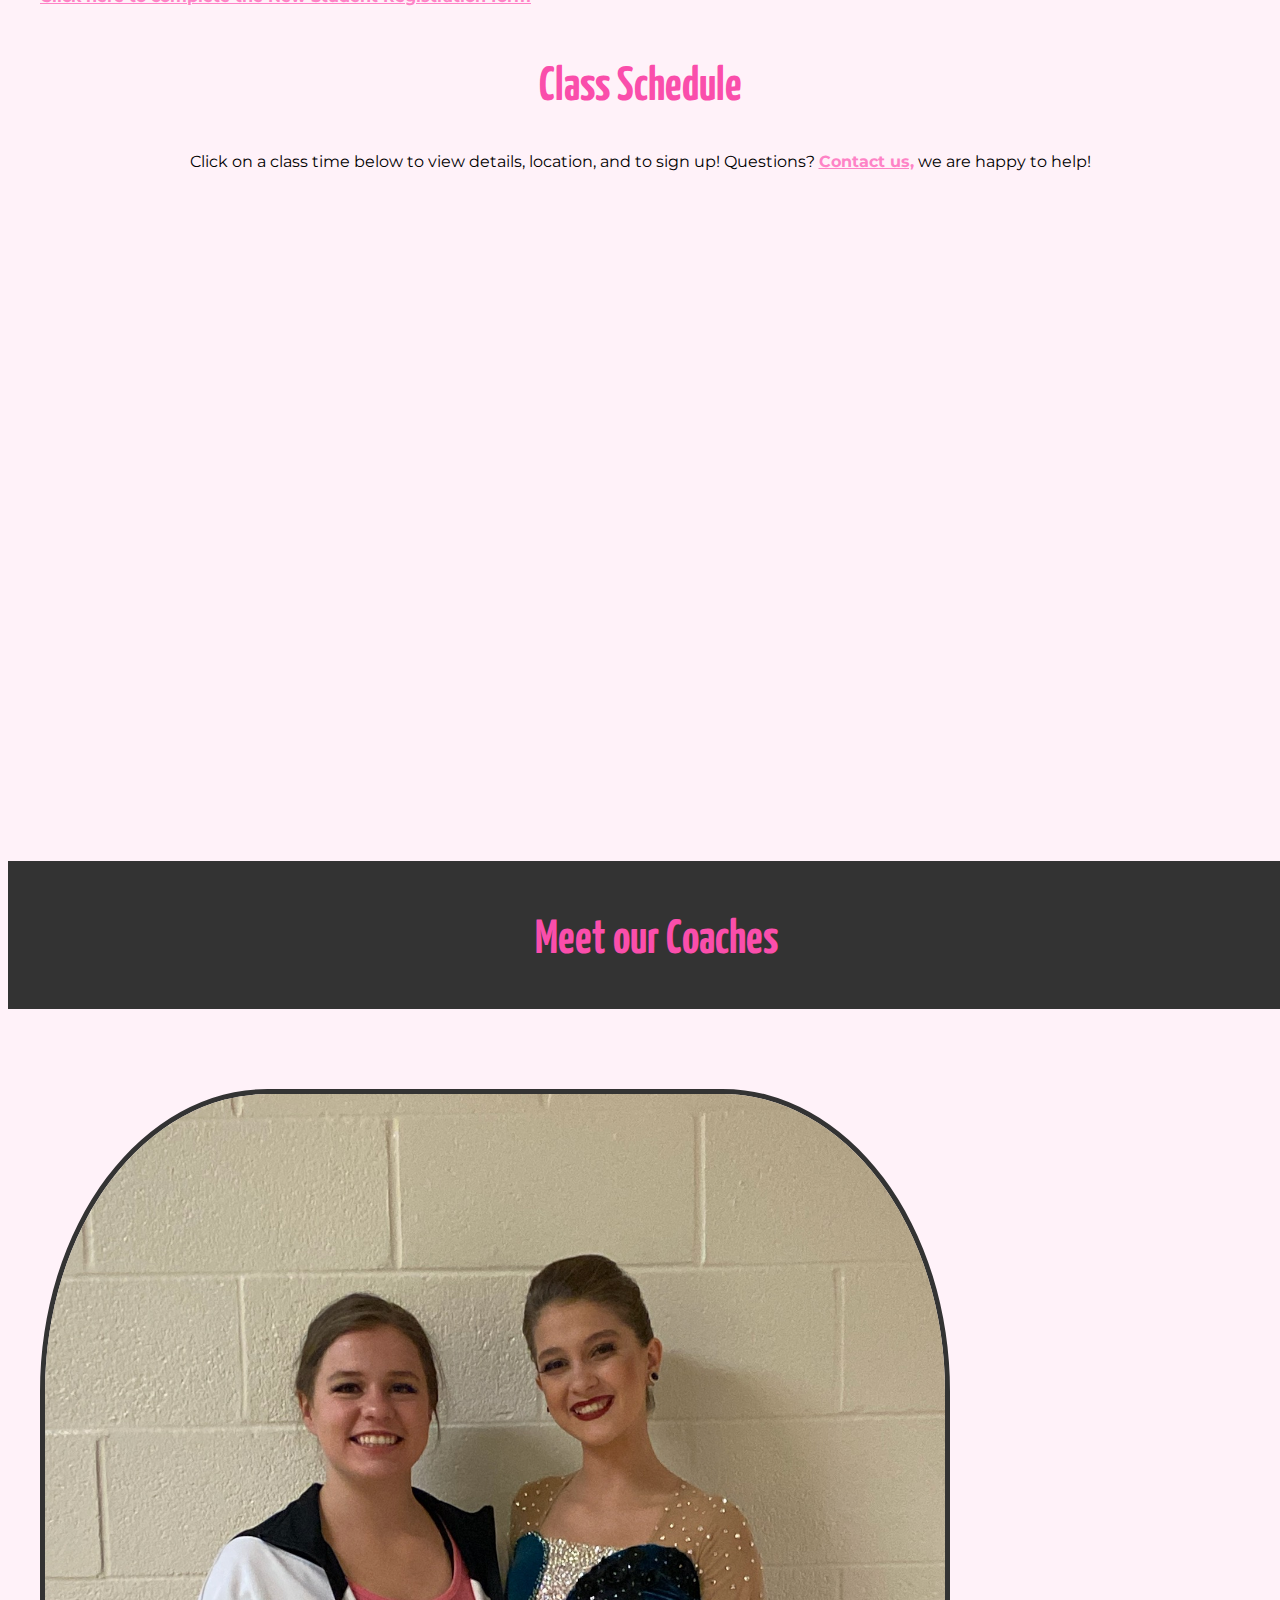
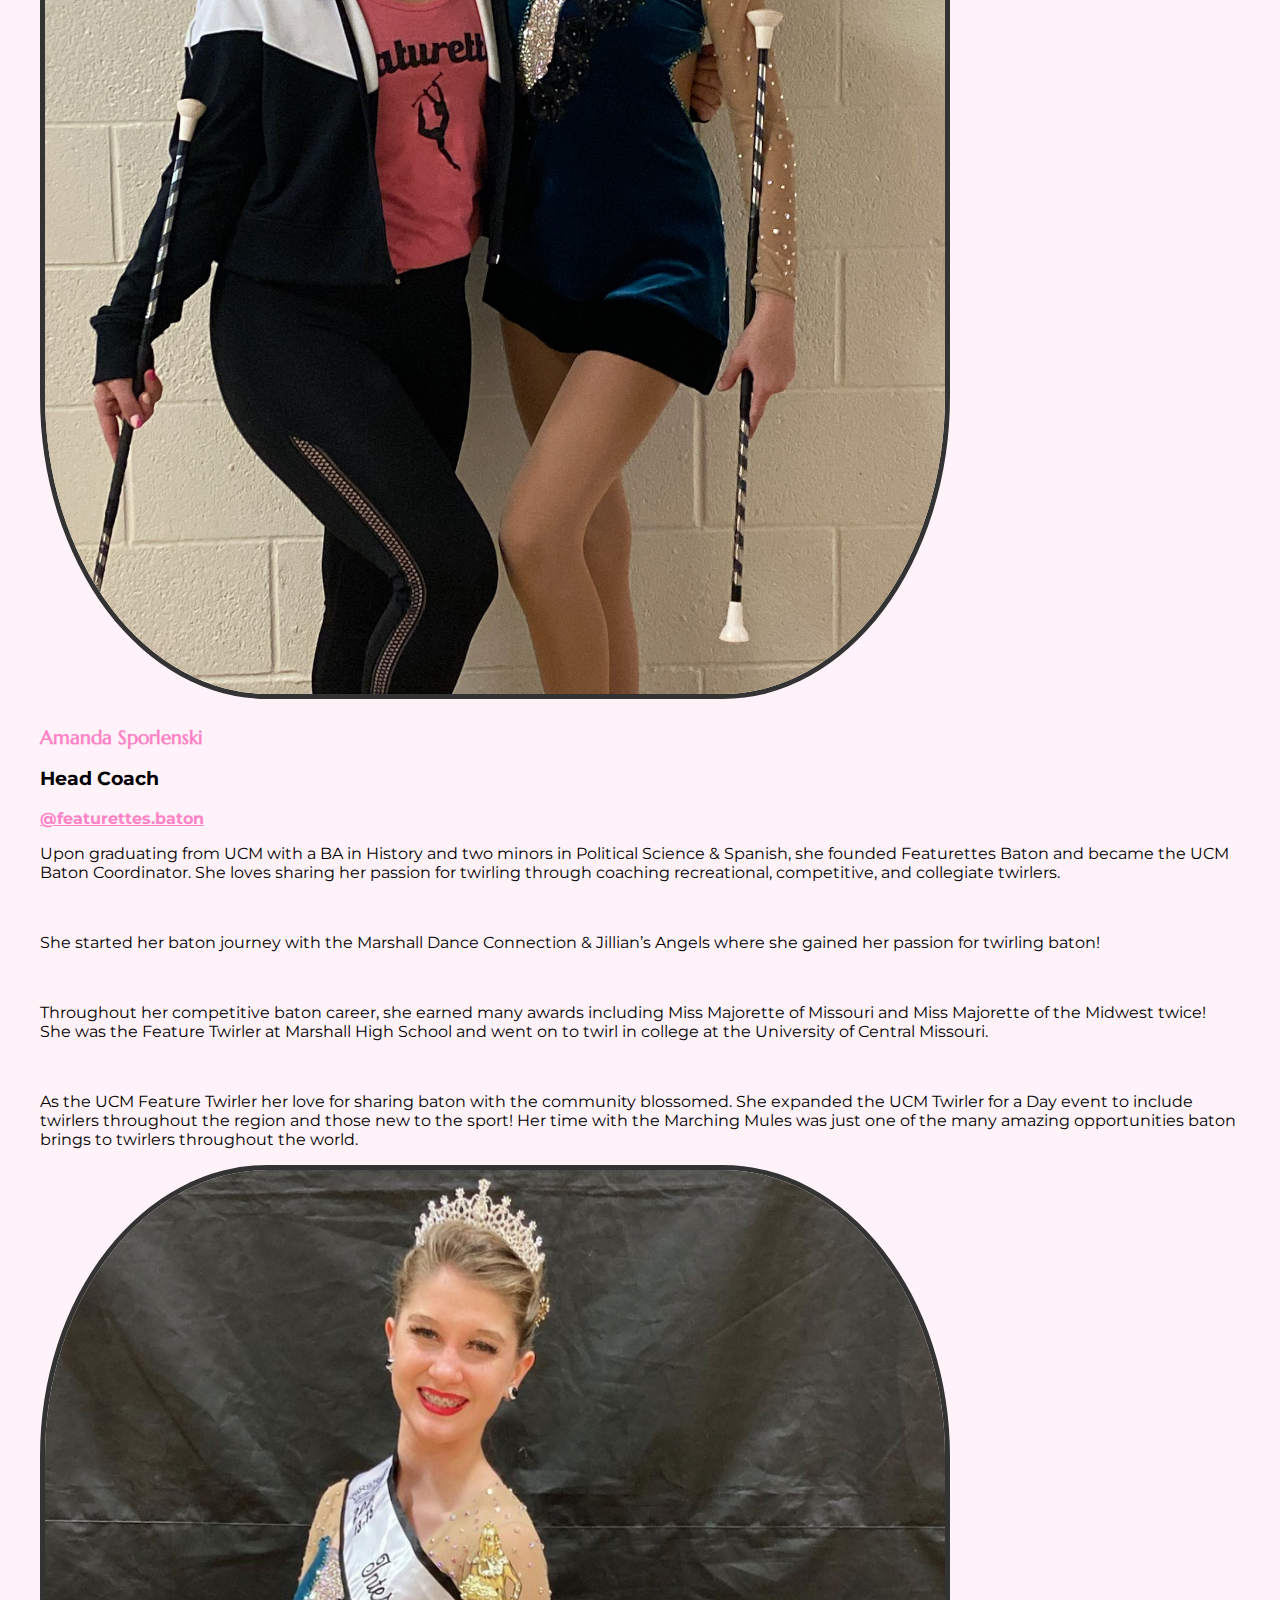
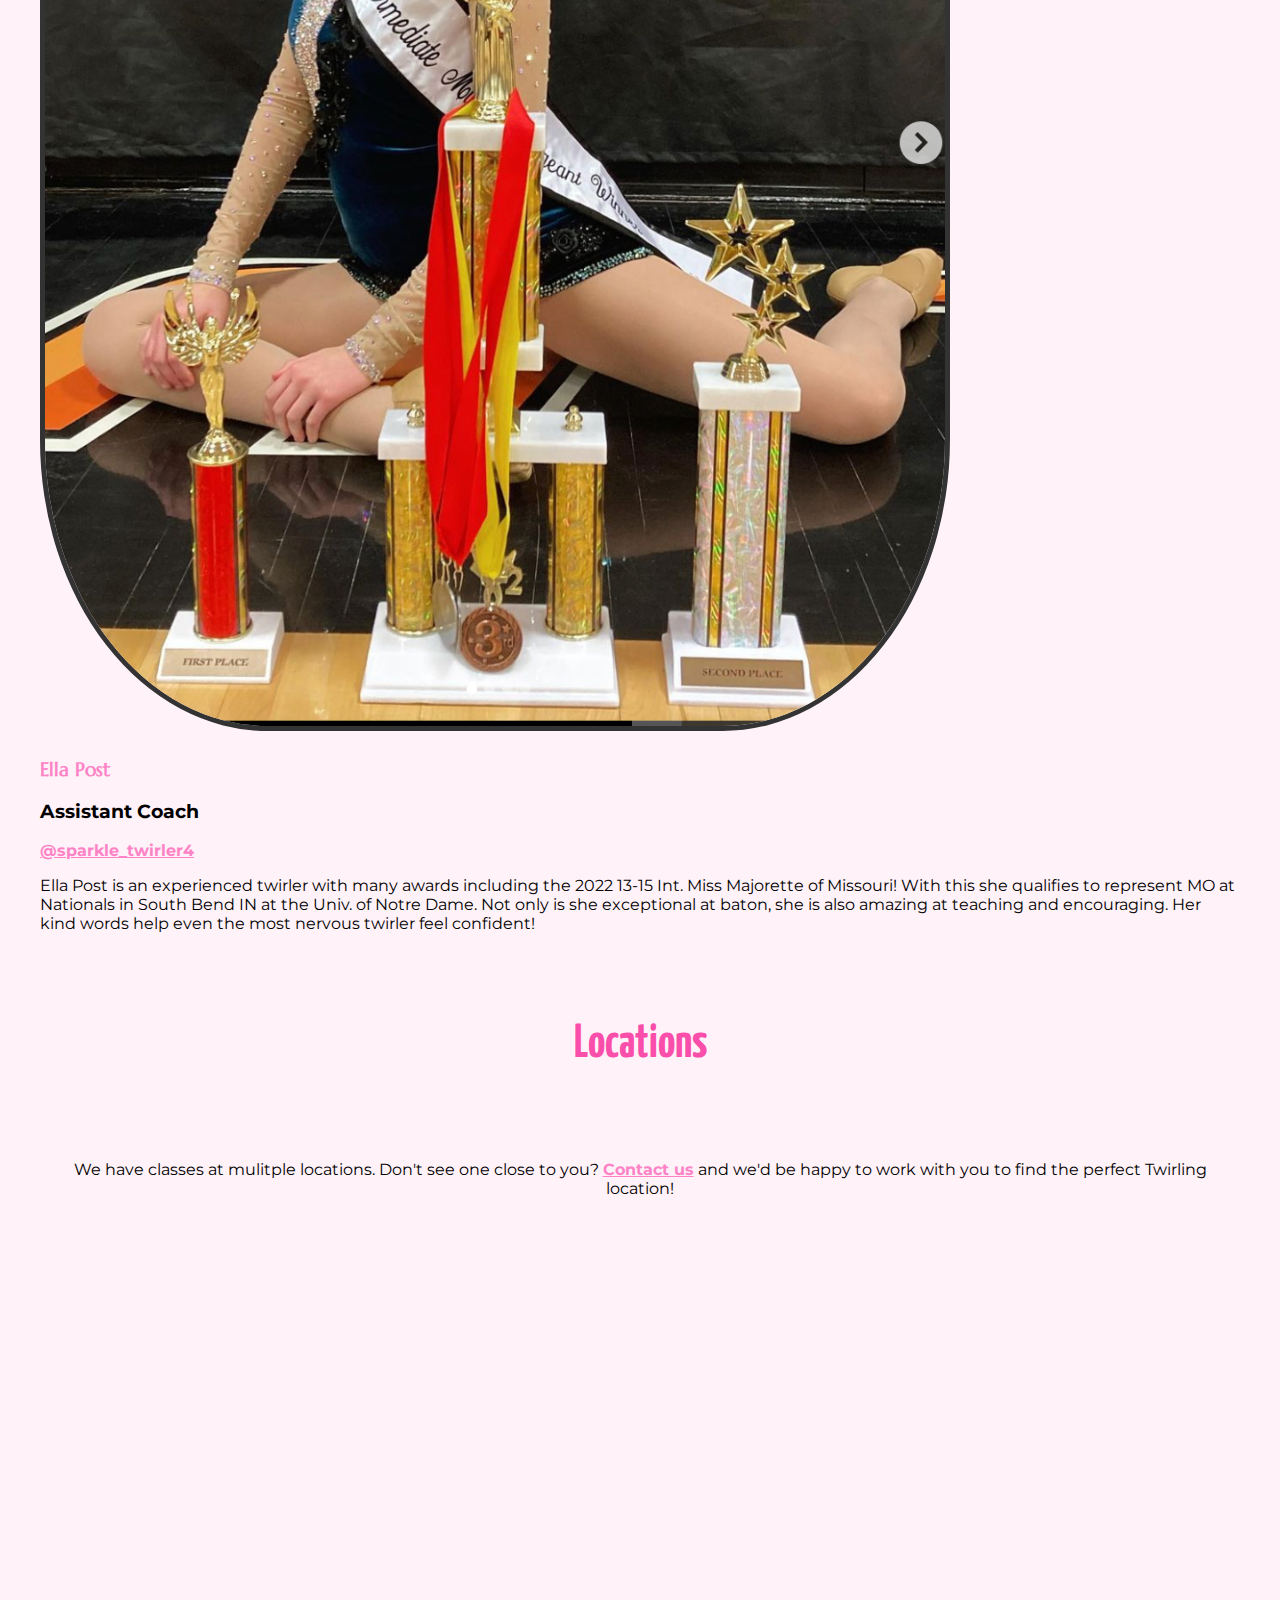
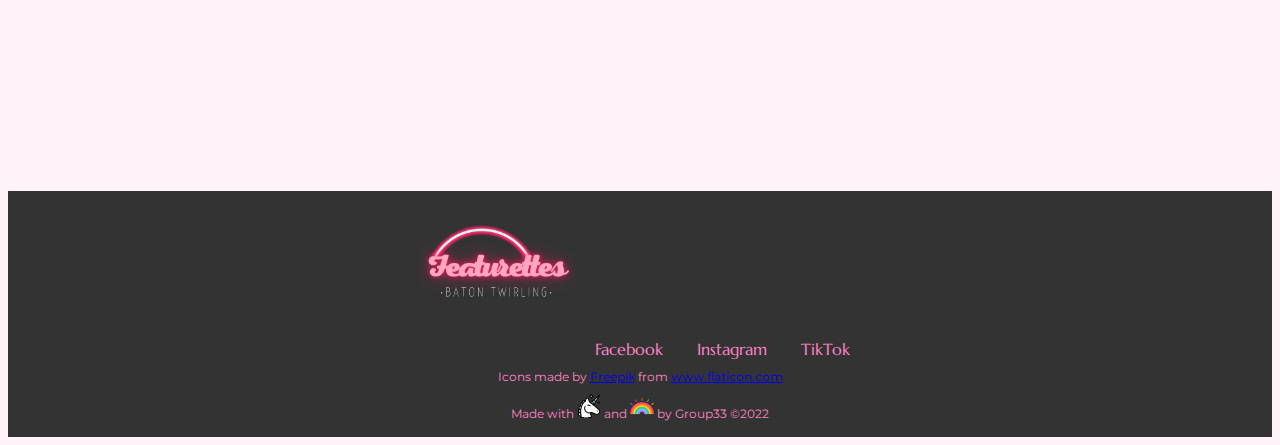
<file: classes.html>
<!DOCTYPE html>
<html lang="en" dir="ltr">

<head>
  <meta charset="utf-8">
  <title>Featurettes Baton Twirling</title>

  <!-- Stylesheets -->
  <link href="https://cdn.jsdelivr.net/npm/bootstrap@5.1.3/dist/css/bootstrap.min.css" rel="stylesheet" integrity="sha384-1BmE4kWBq78iYhFldvKuhfTAU6auU8tT94WrHftjDbrCEXSU1oBoqyl2QvZ6jIW3" crossorigin="anonymous">
  <script src="https://cdn.jsdelivr.net/npm/bootstrap@5.1.3/dist/js/bootstrap.bundle.min.js" integrity="sha384-ka7Sk0Gln4gmtz2MlQnikT1wXgYsOg+OMhuP+IlRH9sENBO0LRn5q+8nbTov4+1p" crossorigin="anonymous"></script>
  <link rel="preconnect" href="https://fonts.googleapis.com">
  <link rel="preconnect" href="https://fonts.gstatic.com" crossorigin>
  <link href="https://fonts.googleapis.com/css2?family=Marcellus&family=Merriweather:ital@0;1&family=Montserrat:ital,wght@0,400;0,700;0,900;1,400;1,700;1,900&family=Sacramento&family=Yanone+Kaffeesatz:wght@200;300;400;700&display=swap"
    rel="stylesheet">
  <link rel="stylesheet" href="styles.css">

  <link rel="apple-touch-icon" sizes="180x180" href="/apple-touch-icon.png">
  <link rel="icon" type="image/png" sizes="32x32" href="favicon-32x32.png">
  <link rel="icon" type="image/png" sizes="16x16" href="favicon-16x16.png">
  <link rel="manifest" href="/site.webmanifest">

</head>

<body>
  <nav class="navbar navbar-expand-md sticky-top">
    <div class="container-fluid">
      <a class="navbar-brand" href="index.html">
      <img src="images/fOnlyLogo.png" alt="logo" width="90" height="60">
    </a>
      <button  class="navbar-toggler" type="button" data-bs-toggle="collapse" data-bs-target="#navbarTogglerDemo02" aria-controls="navbarTogglerDemo02" aria-expanded="false" aria-label="Toggle navigation">
        <span class="navbar-toggler-icon">Menu</span>
      </button>
      <div class="collapse navbar-collapse me-2" id="navbarTogglerDemo02">
        <ul class="navbar-nav me-auto mb-2 mb-lg-0">
          <li class="nav-item">
            <a class="nav-link active" aria-current="page" href="index.html">Home</a>
          </li>
          <li class="nav-item">
            <a class="nav-link" href="classes.html">Classes</a>
          </li>
          <li class="nav-item">
            <a class="nav-link" href="about.html">About</a>
          </li>
          <li class="nav-item">
            <a class="nav-link" href="competitions.html">Competitions</a>
          </li>
          <li class="nav-item">
            <a class="nav-link" href="performances.html">Performances</a>
          </li>
          <li class="nav-item">
            <a class="nav-link" href="UCM.html">UCM Twirler for a Day</a>
          </li>
          <li class="nav-item">
            <a class="nav-link" href="twirlers.html">Feature Twirlers</a>
          </li>
          <li class="nav-item">
            <a class="nav-link" href="contact.html">Contact Us</a>
          </li>
          <!-- <li class="nav-item">
            <a class="nav-link disabled" href="#" tabindex="-1" aria-disabled="true">Disabled</a>
          </li> -->
        </ul>
        <!-- <form class="d-flex">
          <input class="form-control me-2" type="search" placeholder="Search" aria-label="Search">
          <button class="btn btn-outline-success" type="submit">Search</button>
        </form> -->
      </div>
      <div class="">
        <a class="text-link d-none d-lg-block" target="_blank" id="startnow" href="https://docs.google.com/forms/d/e/1FAIpQLSdeCiYmi9LQL3-XnGObfsSxSut7WQbT1loXKJqm-mhvXGHb0Q/viewform?usp=sf_link"> Start Twirling!</a>
      </div>
    </div>
  </nav>
  <div class="container-fluid top-container">
    <h1 class="title-lg-nm">Learn to Twirl!</h1>
    <ul class="nav justify-content-center">
  <li class="nav-item">
    <a class="nav-link"  href="#class-schedule">Class Schedule</a>
  </li>
  <li class="nav-item">
    <a class="nav-link" href="#coaches">Meet your Coaches</a>
  </li>
  <li class="nav-item">
    <a class="nav-link" href="#locations">Locations</a>
  </li>
</ul>
  </div>
  <!-- <div class="middle-container container-fluid">
    <h2 id="classes">Our Classes</h2>
  </div> -->
  <div class="row container-fluid middle-container">
    <div class="container-fluid col">
      <h2 id="classes">Class Descriptions</h2>
      <!-- <a class="text-link" target="_blank" href="https://www.signupgenius.com/go/70A0C49ACA62EA0F49-mayclass">Start Now!</a>
      <br> -->
      <!-- <br> -->
      <h3>Twirl in the Park Summer Series - FREE</h3>
      <!-- <a class="text-link" target="_blank" href="https://www.signupgenius.com/go/70A0C49ACA62EA0F49-mayclass">Schedule</a> -->
      <p>3rd Saturday each month May - August. Batons Provided, snacks, and prizes! Open to ALL those new to baton and experienced twirlers. Come have fun and learn a new baton trick!</p>
      <h3>Level 1 Recreational Twirlers - $35 per month</h3>
      <!-- <a class="text-link" target="_blank" href="https://www.signupgenius.com/go/70A0C49ACA62EA0F49-mayclass">Schedule</a> -->
      <p>Learn the basics of baton in this introduction to baton twirling class. Optional performances throughout the year at local festivals and parades. Weekly 30 min class ages 4+</p>
      <h3>Level 2 Recreational Twirlers - $40 per month</h3>
      <!-- <a class="text-link" target="_blank" href="https://www.signupgenius.com/go/70A0C49ACA62EA0F49-mayclass">Schedule</a> -->
      <p>Builds upon skills learned in level 1 with performances throughout the year at local festivals and parades. Weekly 45 min. Ages 5+</p>
      <h3>Mini Mules Majorettes</h3>
      <!-- <a class="text-link" target="_blank" href="https://www.signupgenius.com/go/70A0C49ACA62EA0F49-mayclass">Schedule</a> -->
      <p>Learn the basics of baton from the UCM Feature Twirler and perform at a UCM Athletics Game! <em>6 week sessions in Fall & Winter $50 per session</em></p>
      <h3>Featurettes Competition Team - $45 per month</h3>
      <!-- <a class="text-link" target="_blank" href="https://www.signupgenius.com/go/70A0C49ACA62EA0F49-mayclass">Schedule</a> -->
      <p>Preparation for baton competitions. Instruction in modeling, strut, and solo. Weekly 1 hour.</p>
      <h3>Open Gym</h3>
      <!-- <a class="text-link" target="_blank" href="https://www.signupgenius.com/go/70A0C49ACA62EA0F49-mayclass">Schedule</a> -->
      <p>Available to any twirler wanting some extra practice! Twirl on your own with occasional input from our coaches.</p>
      <h3>Private Lessons - $20 per 30 min lesson, buy 3 get 1 free!</h3>
      <!-- <a class="text-link" target="_blank" href="https://www.signupgenius.com/go/70A0C49ACA62EA0F49-mayclass">Schedule</a> -->
      <p>One on one instruction with one of our coaches. Available to any student wanting to improve their twirling skills. Team twirlers are strongly encouraged to enroll in weekly or bi-weekly private lessons.</p>
      <h3>Dance for Twirlers - $35 per month</h3>
      <!-- <a class="text-link" target="_blank" href="https://www.signupgenius.com/go/70A0C49ACA62EA0F49-mayclass">Schedule</a> -->
      <p>Learn the dance skills needed to be a better twirler! A mix of ballet and jazz with a focus on turns, leaps, and leg holds. Weekly 30 min. Ages 6+</p>
      <h3 id="discount" class="text-link">Multi-Child Discount!</h3>
      <p>25% off the second twirler’s group class fees! 50% off the third and subsequent twirlers’ group class fees.</p>
      <p>*Does not apply to private lessons*</p>
      <br>
      <a class="text-link" target="_blank" href="https://docs.google.com/forms/d/e/1FAIpQLSdeCiYmi9LQL3-XnGObfsSxSut7WQbT1loXKJqm-mhvXGHb0Q/viewform?usp=sf_link">Click here to complete the New Student Registration form</a>
      <br>
      <br>
      <div id="class-schedule" class="cntr">
        <h2>Class Schedule</h2>
        <p>Click on a class time below to view details, location, and to sign up! Questions? <a class="text-link" href="https://docs.google.com/forms/d/e/1FAIpQLSd-errSU2WzZYUZd63XugwHPT1Hf4gpffLHJU59K8inDCHsJQ/viewform?usp=sf_link">Contact us,</a> we are happy to help!</p>
        <iframe src="https://calendar.google.com/calendar/embed?src=n12g2sul67mmm1kul3qutsp2cs%40group.calendar.google.com&ctz=America%2FChicago" style="border: 0" width="800" height="600" frameborder="0" scrolling="no"></iframe>
      </div>
      <br>
      <br>
      <!-- <h2>Questions? Contact us! We are happy to help.</h2>
      <iframe src="https://docs.google.com/forms/d/e/1FAIpQLSd-errSU2WzZYUZd63XugwHPT1Hf4gpffLHJU59K8inDCHsJQ/viewform?embedded=true" width="600" height="509" frameborder="0" marginheight="0" marginwidth="0">Loading…</iframe> -->
    </div>

  </div>
  <div class="bottom-container container-fluid">
    <h2 id="coaches">Meet our Coaches</h2>
  </div>
  <div class="row container-fluid container-top middle-container">
      <div class="col-3">
        <img class="img-md" src="images/AEintropose.jpg" alt="">
      </div>
      <div class="col-9">
        <h3 class="h3-pnk">Amanda Sporlenski</h3>
        <h3>Head Coach</h3>
        <a class="text-link" href="https://www.instagram.com/featurettes.baton/">@featurettes.baton</a>
        <p>Upon graduating from UCM with a BA in History and two minors in Political Science & Spanish, she founded Featurettes Baton and became the UCM Baton Coordinator. She loves sharing her passion for twirling through coaching recreational,
          competitive, and collegiate twirlers.</p>
        <br>
        <p>She started her baton journey with the Marshall Dance Connection & Jillian’s Angels where she gained her passion for twirling baton!</p>
        <br>
        <p>Throughout her competitive baton career, she earned many awards including Miss Majorette of Missouri and Miss Majorette of the Midwest twice! She was the Feature Twirler at Marshall High School and went on to twirl in college at the
          University of Central Missouri.</p>
        <br>
        <p>As the UCM Feature Twirler her love for sharing baton with the community blossomed. She expanded the UCM Twirler for a Day event to include twirlers throughout the region and those new to the sport! Her time with the Marching Mules was
          just one of the many amazing opportunities baton brings to twirlers throughout the world.</p>
      </div>
      <div class="col-3">
        <img class="img-md" src="images/EllaTrophies.png" alt="">
      </div>
      <div class="col-9">
        <h3 class="h3-pnk">Ella Post</h3>
        <h3>Assistant Coach</h3>
        <a class="text-link" href="https://www.instagram.com/sparkle_twirler4/">@sparkle_twirler4</a>
        <p>Ella Post is an experienced twirler with many awards including the 2022 13-15 Int. Miss Majorette of Missouri! With this she qualifies to represent MO at Nationals in South Bend IN at the Univ. of Notre Dame. Not only is she exceptional at
          baton, she is also amazing at teaching and encouraging. Her kind words help even the most nervous twirler feel confident!</p>
      </div>
    </div>
    <div id="locations" class="container-fluid cntr">
      <h2>Locations</h2>
    </div>
    <br>
    <p class="middle-container cntr">We have classes at mulitple locations. Don't see one close to you? <a class="text-link" href="https://docs.google.com/forms/d/e/1FAIpQLSd-errSU2WzZYUZd63XugwHPT1Hf4gpffLHJU59K8inDCHsJQ/viewform?usp=sf_link">Contact us</a> and we'd be happy to work with you to find the perfect Twirling location!</p>
    <br>
    <div id="maps" class="container-fluid row middle-container cntr">
      <div class="col-4">
        <iframe src="https://www.google.com/maps/embed?pb=!1m18!1m12!1m3!1d3095.384516281603!2d-93.19588588486508!3d39.12048067953696!2m3!1f0!2f0!3f0!3m2!1i1024!2i768!4f13.1!3m3!1m2!1s0x87c3af5cbacd3a81%3A0xdf97544846f80a!2s225%20E%20Arrow%20St%2C%20Marshall%2C%20MO%2065340!5e0!3m2!1sen!2sus!4v1651543752865!5m2!1sen!2sus" width="auto" height="auto" style="border:0;" allowfullscreen="" loading="lazy" referrerpolicy="no-referrer-when-downgrade"></iframe>
      </div>
      <div class="col-4">
        <iframe src="https://www.google.com/maps/embed?pb=!1m18!1m12!1m3!1d99634.61070838748!2d-93.30231834614952!3d38.70445445737294!2m3!1f0!2f0!3f0!3m2!1i1024!2i768!4f13.1!3m3!1m2!1s0x87c385c5a0cab02b%3A0x361dcef90e211e75!2sSedalia%2C%20MO%2065301!5e0!3m2!1sen!2sus!4v1651541491646!5m2!1sen!2sus" width="auto" height="auto" style="border:0;" allowfullscreen="" loading="lazy" referrerpolicy="no-referrer-when-downgrade"></iframe>
      </div>
      <div class="col-4">
        <iframe src="https://www.google.com/maps/embed?pb=!1m18!1m12!1m3!1d3111.235973824549!2d-93.73942978487688!3d38.75829137959227!2m3!1f0!2f0!3f0!3m2!1i1024!2i768!4f13.1!3m3!1m2!1s0x87c3fd5375f70e17%3A0xcff9cb19e25bfafa!2sMorrow%2C%20500%20S%20Maguire%20St%2C%20Warrensburg%2C%20MO%2064093!5e0!3m2!1sen!2sus!4v1651543653251!5m2!1sen!2sus" width="auto" height="auto" style="border:0;" allowfullscreen="" loading="lazy" referrerpolicy="no-referrer-when-downgrade"></iframe>
      </div>
    </div>
    <footer class="footer b-dk" id="footer">
      <img class="logo-md"src="images/FLogo.png" alt="">
        <a class="footer-link" href="https://www.facebook.com/featurettes.baton">Facebook</a>
        <a class="footer-link" href="https://www.instagram.com/featurettes.baton/">Instagram</a>
        <a class="footer-link" href="https://www.tiktok.com/@featurettes.baton?is_from_webapp=1&sender_device=pc">TikTok</a>
        <div class="copyright-info">Icons made by <a href="https://www.flaticon.com/authors/freepik" title="Freepik">Freepik</a> from <a href="https://www.flaticon.com/" title="Flaticon">www.flaticon.com</a></div>
        <p class="copyright-info">Made with <img src="003-unicorn-1 copy 2.png" alt="">  and  <img src="001-rainbow copy 2.png" alt="">  by Group33 ©2022</p>
    </footer>
    <script src="https://cdn.jsdelivr.net/npm/@popperjs/core@2.10.2/dist/umd/popper.min.js" integrity="sha384-7+zCNj/IqJ95wo16oMtfsKbZ9ccEh31eOz1HGyDuCQ6wgnyJNSYdrPa03rtR1zdB" crossorigin="anonymous"></script>
    <script src="https://cdn.jsdelivr.net/npm/bootstrap@5.1.3/dist/js/bootstrap.min.js" integrity="sha384-QJHtvGhmr9XOIpI6YVutG+2QOK9T+ZnN4kzFN1RtK3zEFEIsxhlmWl5/YESvpZ13" crossorigin="anonymous"></script>
</body>

</html>
</file>
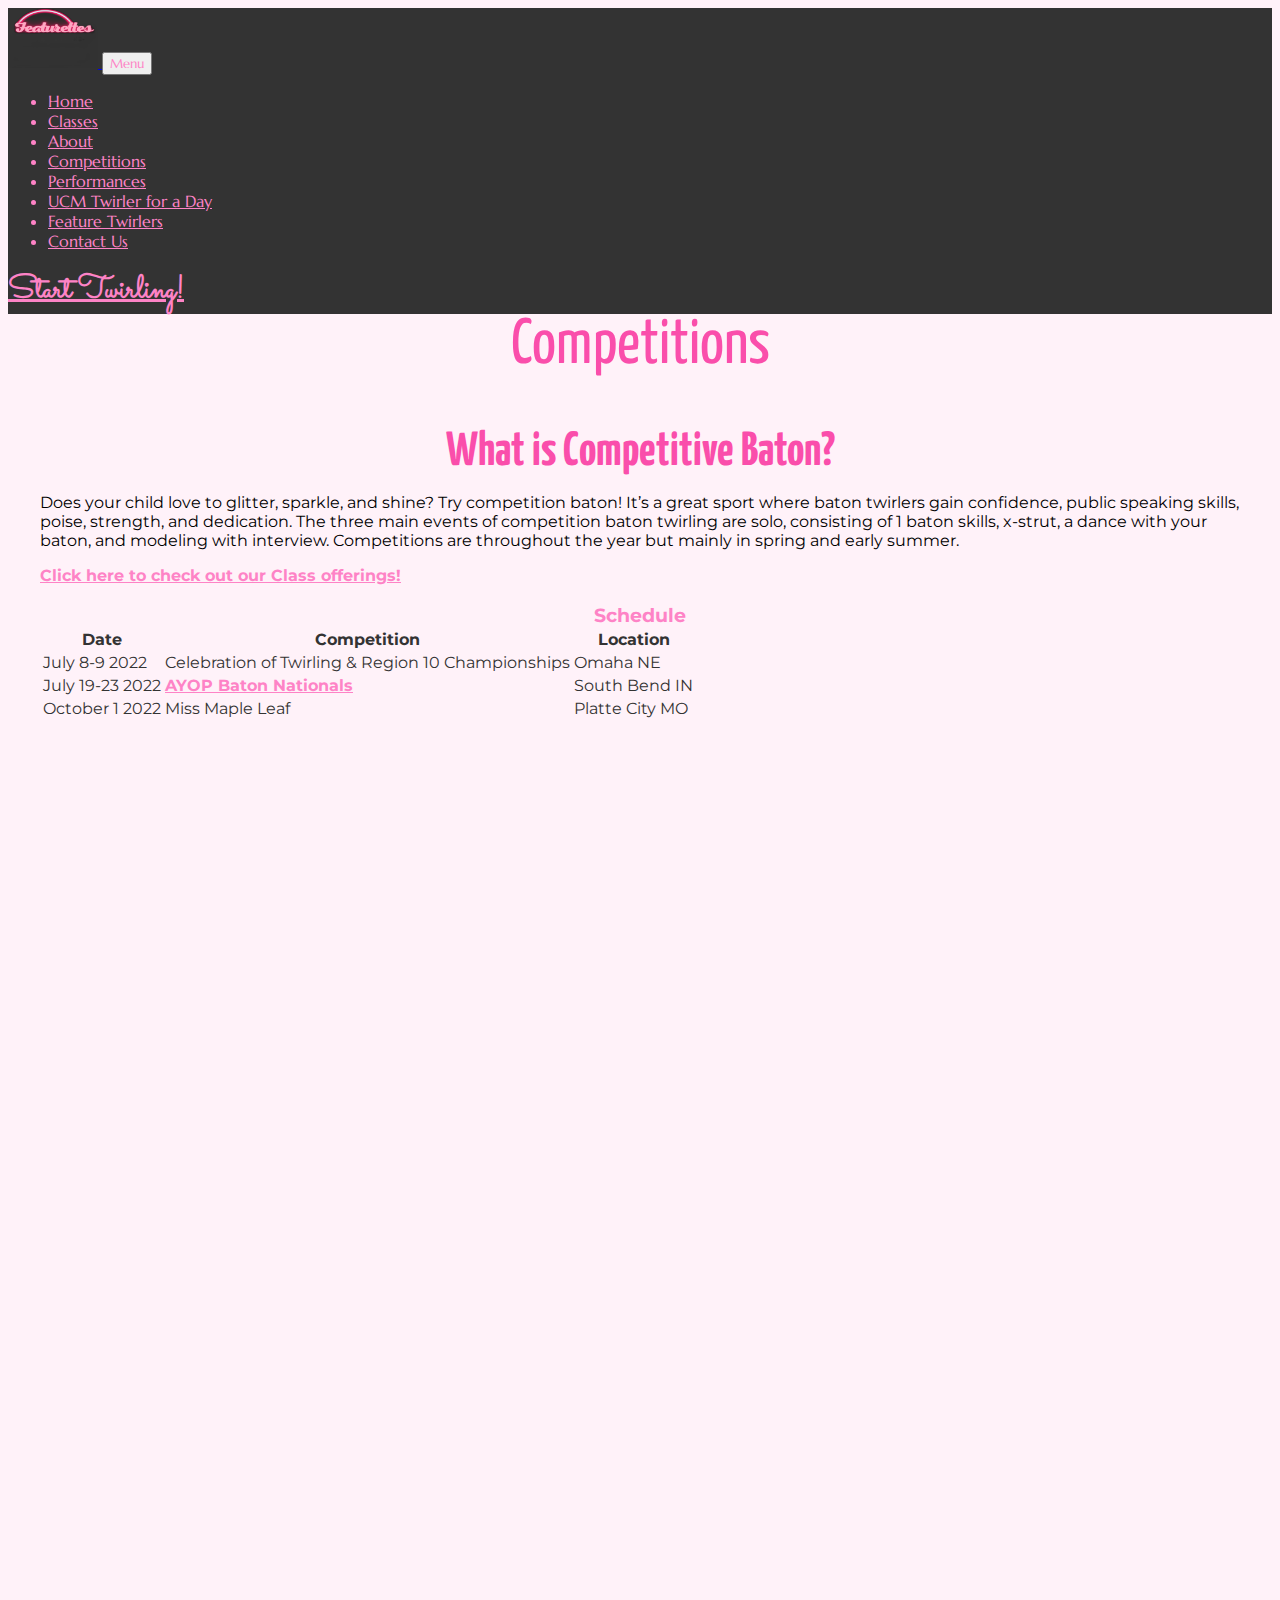
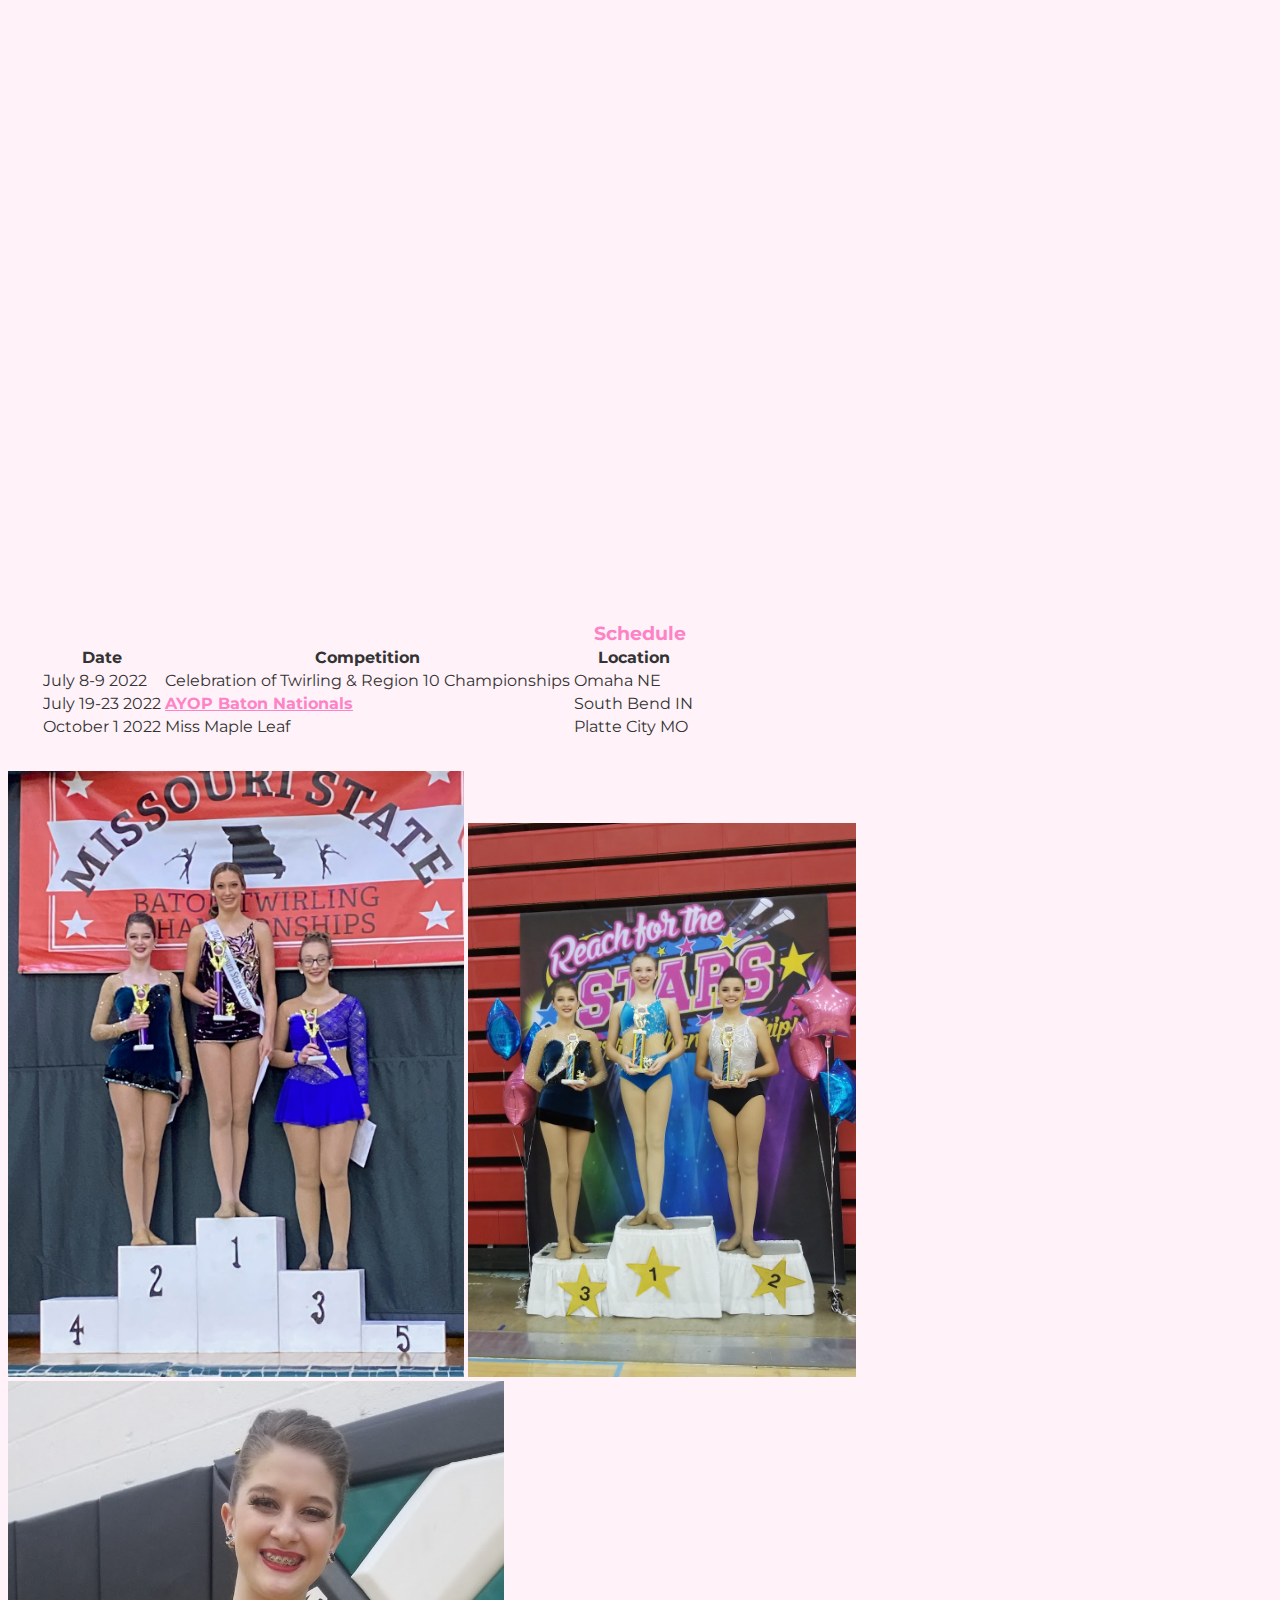
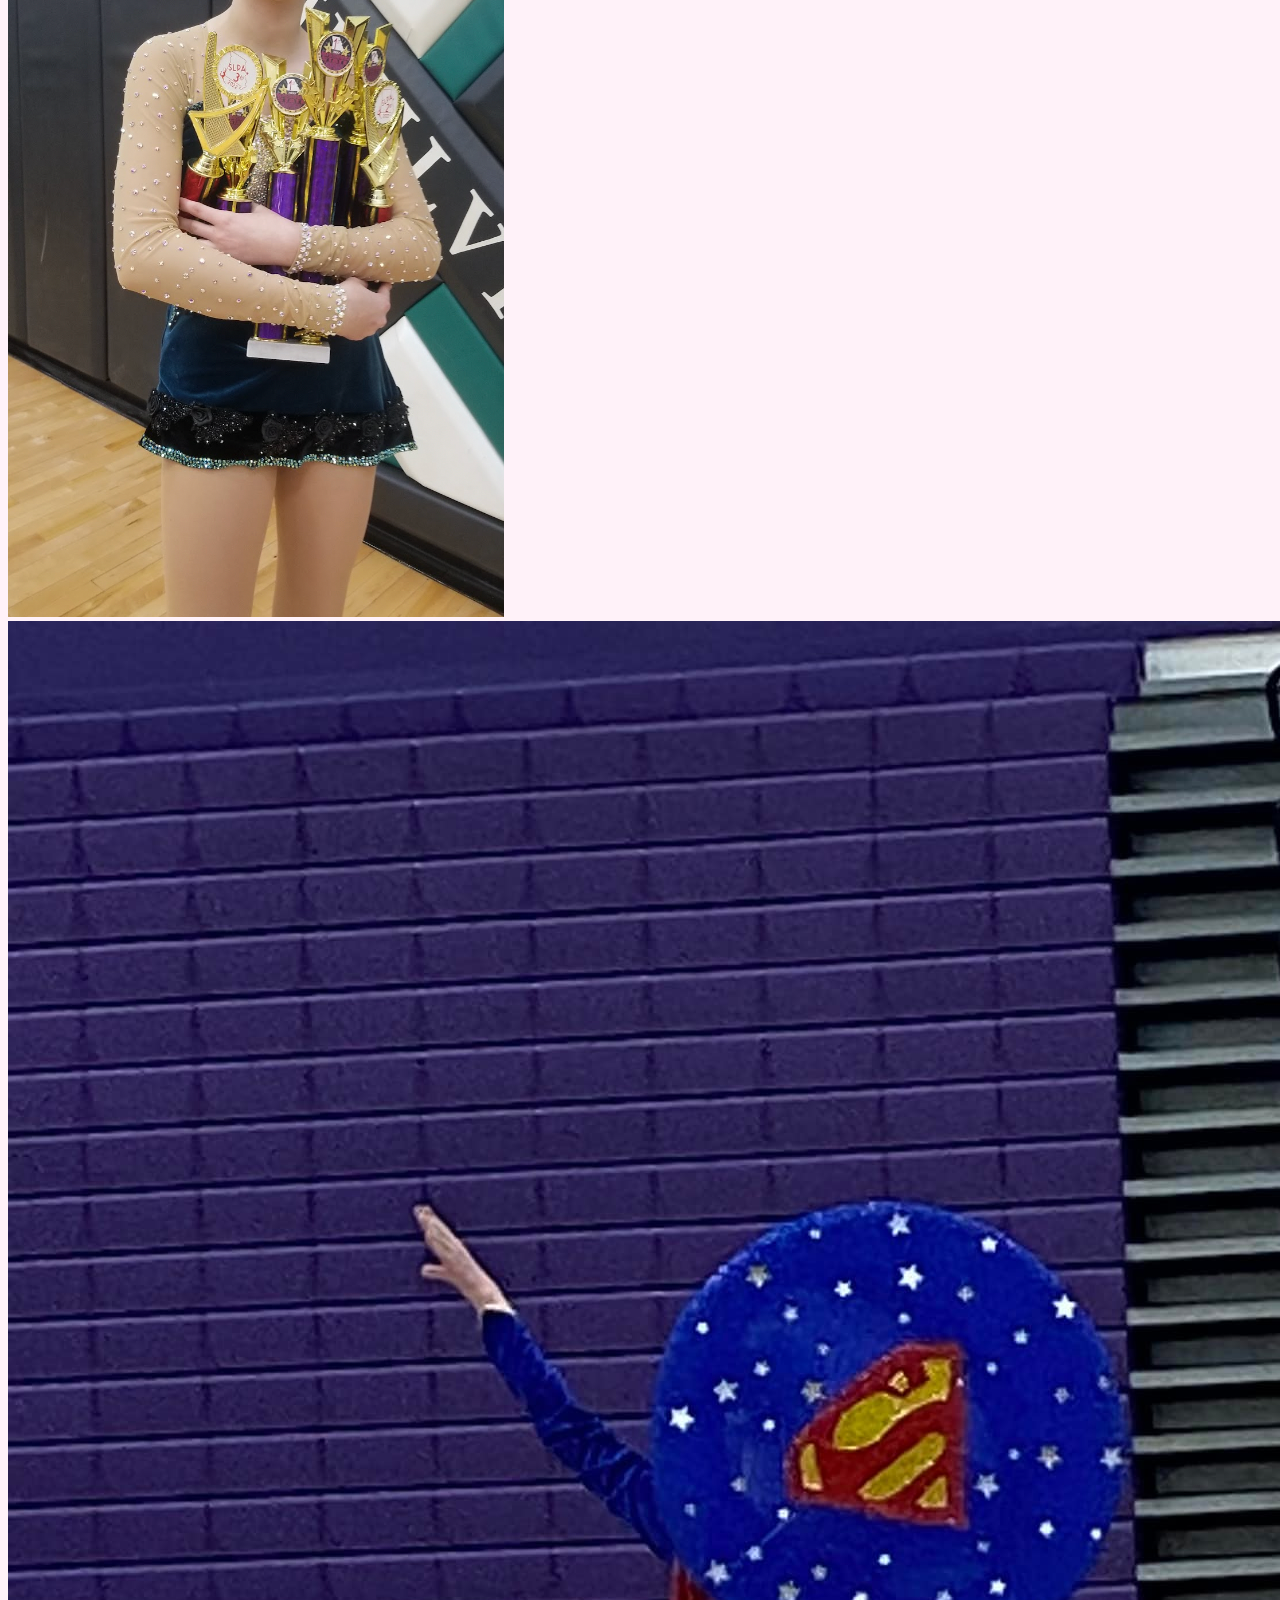
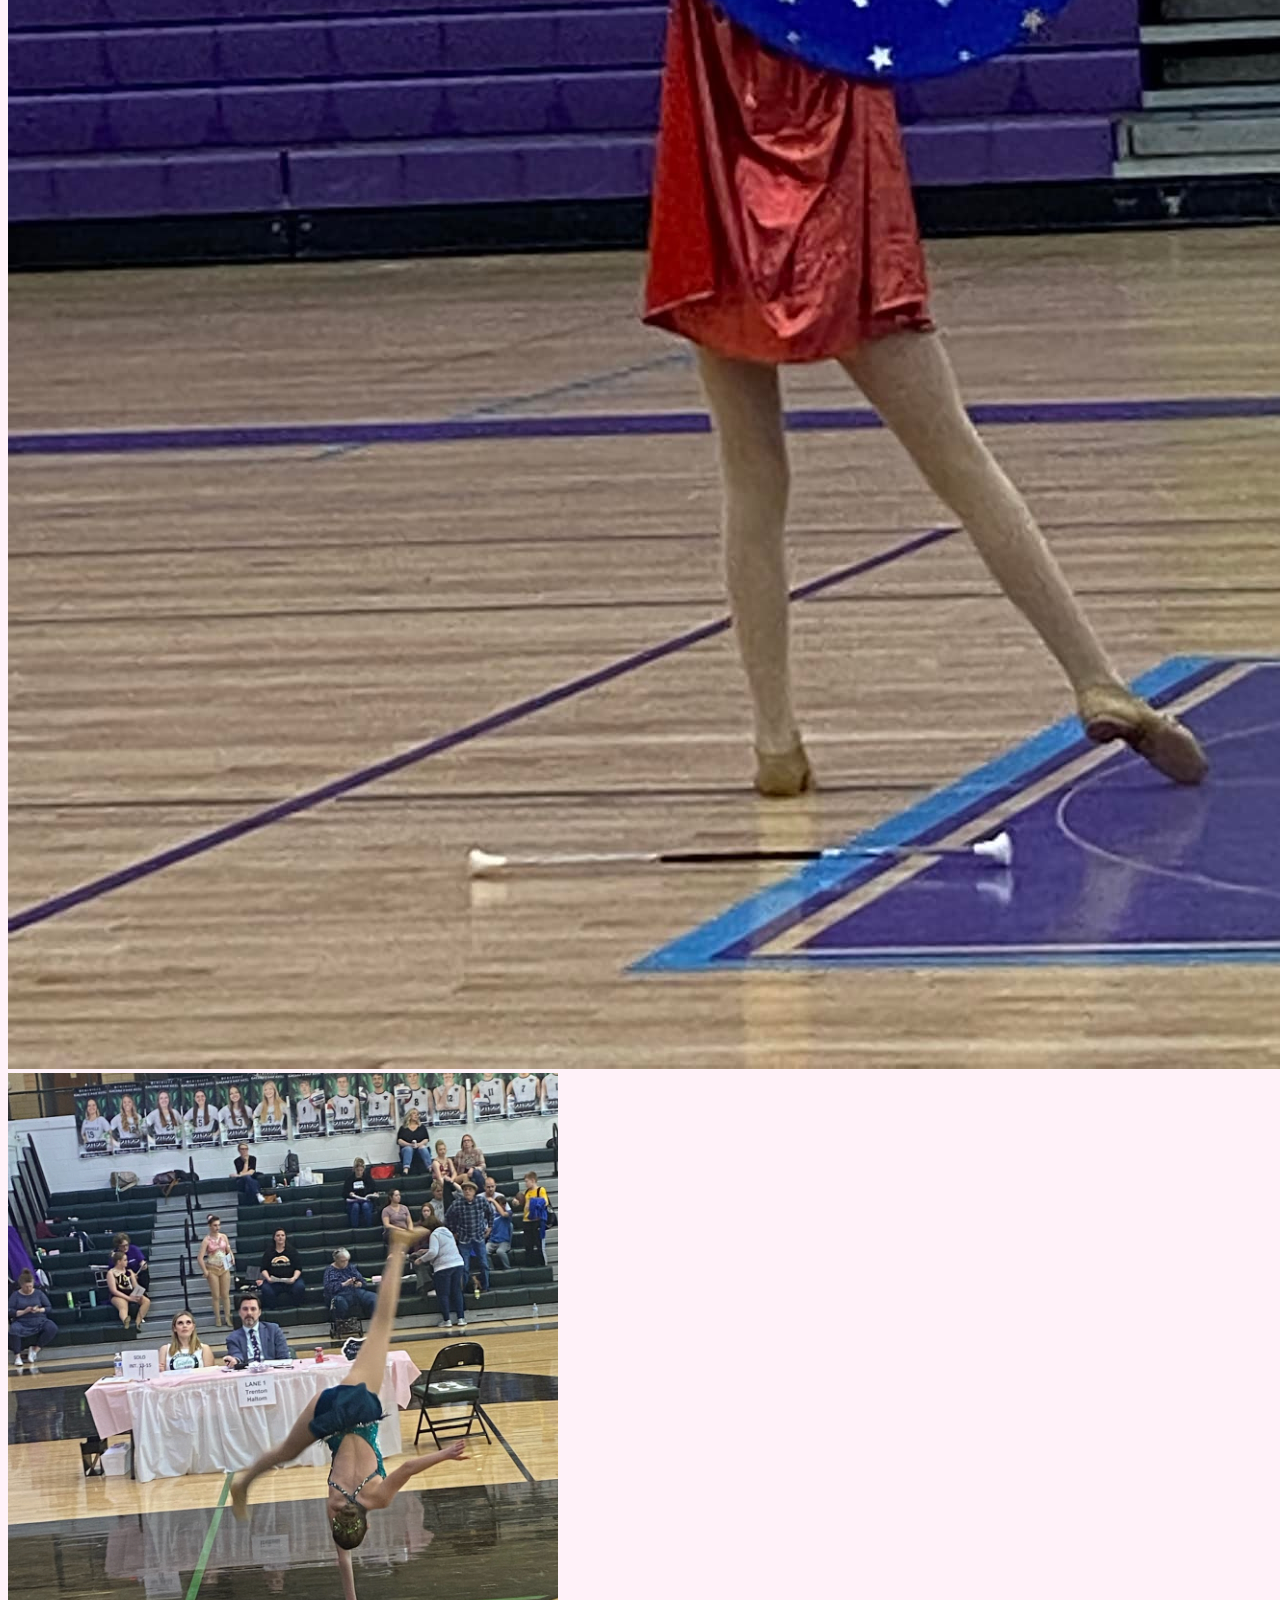
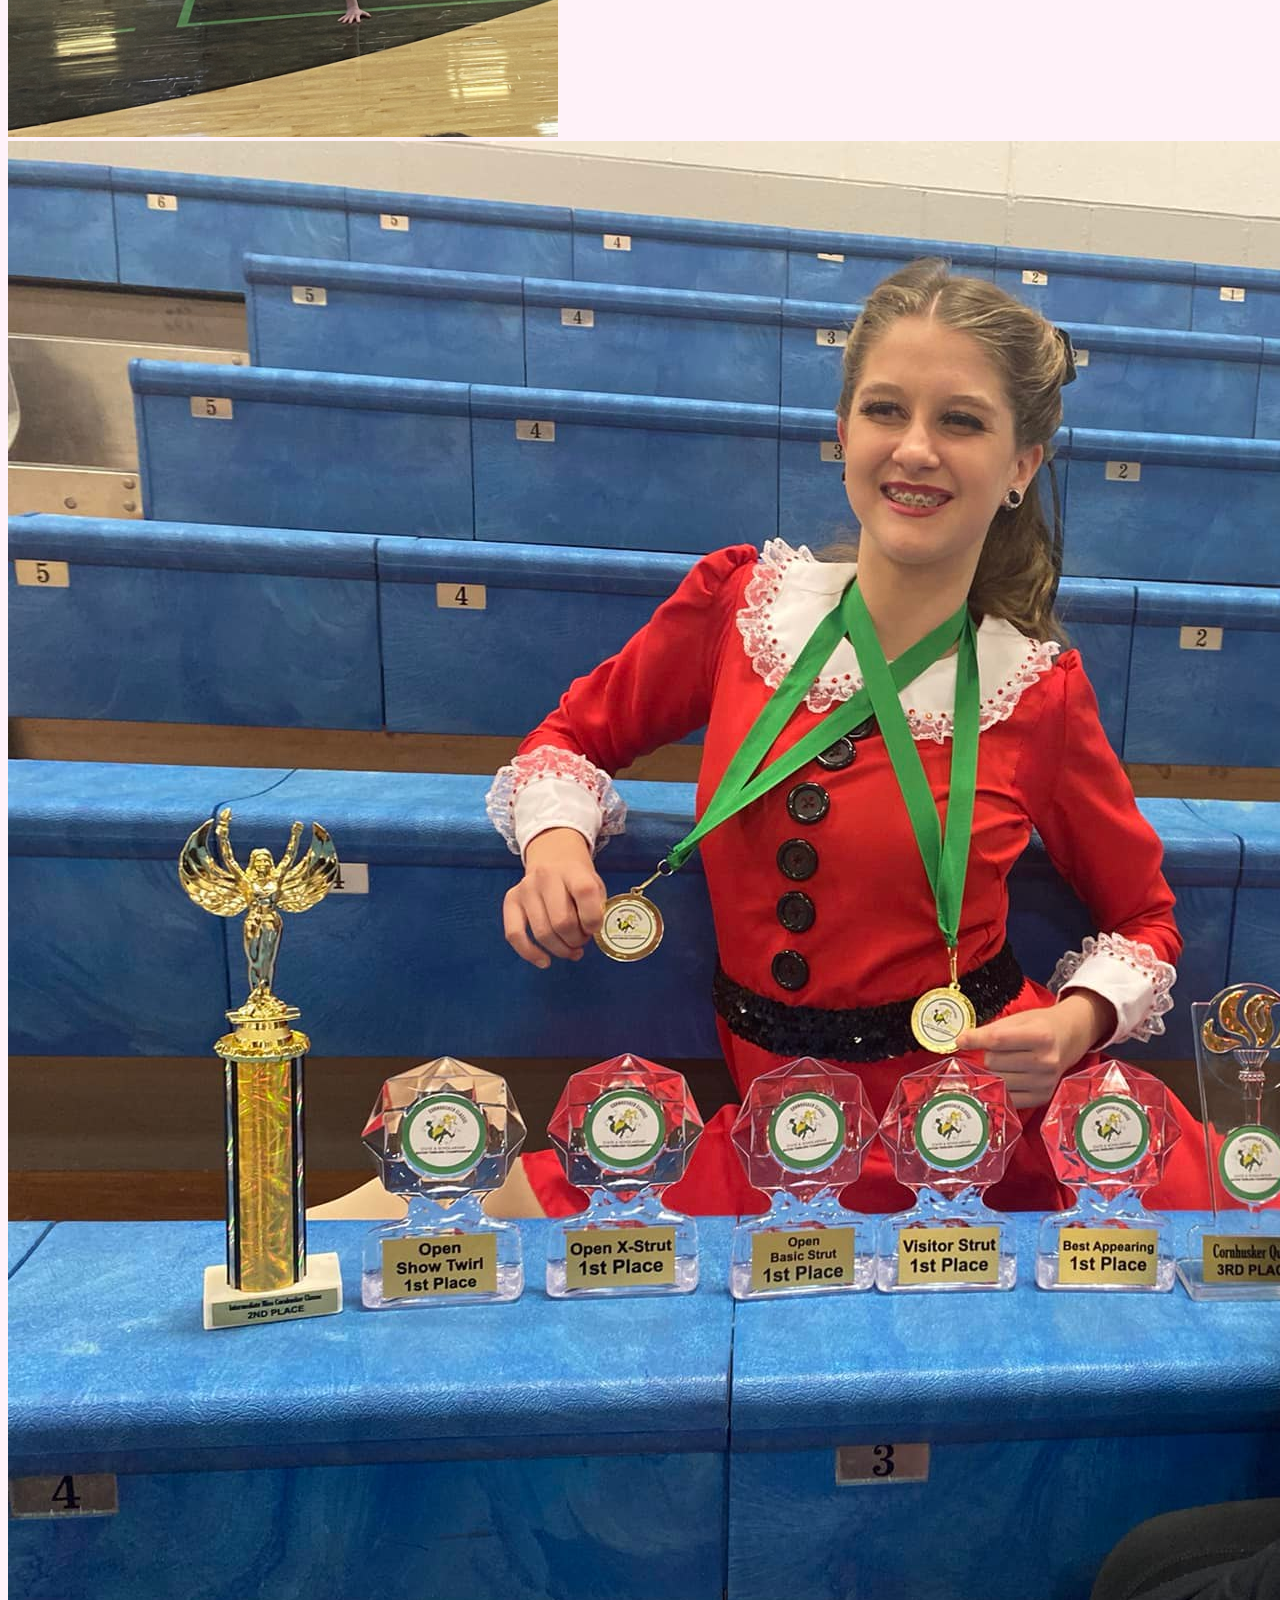
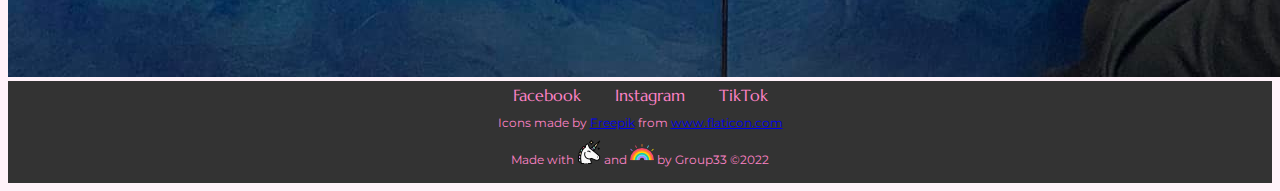
<file: competitions.html>
<!DOCTYPE html>
<html lang="en" dir="ltr">

<head>
  <meta charset="utf-8">
  <title>Featurettes Baton Twirling</title>

  <!-- Stylesheets -->
  <link href="https://cdn.jsdelivr.net/npm/bootstrap@5.1.3/dist/css/bootstrap.min.css" rel="stylesheet" integrity="sha384-1BmE4kWBq78iYhFldvKuhfTAU6auU8tT94WrHftjDbrCEXSU1oBoqyl2QvZ6jIW3" crossorigin="anonymous">
  <script src="https://cdn.jsdelivr.net/npm/bootstrap@5.1.3/dist/js/bootstrap.bundle.min.js" integrity="sha384-ka7Sk0Gln4gmtz2MlQnikT1wXgYsOg+OMhuP+IlRH9sENBO0LRn5q+8nbTov4+1p" crossorigin="anonymous"></script>
  <link rel="preconnect" href="https://fonts.googleapis.com">
  <link rel="preconnect" href="https://fonts.gstatic.com" crossorigin>
  <link href="https://fonts.googleapis.com/css2?family=Marcellus&family=Merriweather:ital@0;1&family=Montserrat:ital,wght@0,400;0,700;0,900;1,400;1,700;1,900&family=Sacramento&family=Yanone+Kaffeesatz:wght@200;300;400;700&display=swap"
    rel="stylesheet">
  <link rel="stylesheet" href="styles.css">

  <link rel="apple-touch-icon" sizes="180x180" href="/apple-touch-icon.png">
  <link rel="icon" type="image/png" sizes="32x32" href="favicon-32x32.png">
  <link rel="icon" type="image/png" sizes="16x16" href="favicon-16x16.png">
  <link rel="manifest" href="/site.webmanifest">
</head>

<body>
  <nav class="navbar navbar-expand-md sticky-top">
    <div class="container-fluid">
      <a class="navbar-brand" href="index.html">
        <img src="images/fOnlyLogo.png" alt="logo" width="90" height="60">
      </a>
      <button class="navbar-toggler" type="button" data-bs-toggle="collapse" data-bs-target="#navbarTogglerDemo02" aria-controls="navbarTogglerDemo02" aria-expanded="false" aria-label="Toggle navigation">
        <span class="navbar-toggler-icon">Menu</span>
      </button>
      <div class="collapse navbar-collapse me-2" id="navbarTogglerDemo02">
        <ul class="navbar-nav me-auto mb-2 mb-lg-0">
          <li class="nav-item">
            <a class="nav-link active" aria-current="page" href="index.html">Home</a>
          </li>
          <li class="nav-item">
            <a class="nav-link" href="classes.html">Classes</a>
          </li>
          <li class="nav-item">
            <a class="nav-link" href="about.html">About</a>
          </li>
          <li class="nav-item">
            <a class="nav-link" href="competitions.html">Competitions</a>
          </li>
          <li class="nav-item">
            <a class="nav-link" href="performances.html">Performances</a>
          </li>
          <li class="nav-item">
            <a class="nav-link" href="UCM.html">UCM Twirler for a Day</a>
          </li>
          <li class="nav-item">
            <a class="nav-link" href="twirlers.html">Feature Twirlers</a>
          </li>
          <li class="nav-item">
            <a class="nav-link" href="contact.html">Contact Us</a>
          </li>
          <!-- <li class="nav-item">
            <a class="nav-link disabled" href="#" tabindex="-1" aria-disabled="true">Disabled</a>
          </li> -->
        </ul>
        <!-- <form class="d-flex">
          <input class="form-control me-2" type="search" placeholder="Search" aria-label="Search">
          <button class="btn btn-outline-success" type="submit">Search</button>
        </form> -->
      </div>
      <div class="">
        <a class="text-link d-none d-lg-block" target="_blank" id="startnow" href="https://docs.google.com/forms/d/e/1FAIpQLSdeCiYmi9LQL3-XnGObfsSxSut7WQbT1loXKJqm-mhvXGHb0Q/viewform?usp=sf_link"> Start Twirling!</a>
      </div>
    </div>
  </nav>
  <div class="container-fluid">
    <h1 class="title-lg-nm cntr">Competitions</h1>
    <br>
    <div class="row top-container">
      <div class="col-lg-9">
        <div class="col">
          <h2 class="cntr">What is Competitive Baton?</h2>
          <p>Does your child love to glitter, sparkle, and shine? Try competition baton! It’s a great sport where baton twirlers gain confidence, public speaking skills, poise, strength, and dedication. The three main events of competition baton
            twirling are solo, consisting of 1 baton skills, x-strut, a dance with your baton, and modeling with interview. Competitions are throughout the year but mainly in spring and early summer. </p>
          <a class="text-link" href="classes.html">Click here to check out our Class offerings!</a>
        </div>
        <br>
        <div class="d-lg-none d-xl-none d-xxl-none">
          <table class="table">
            <h3 class="cntr text-link">Schedule</h3>
            <thead>
              <tr>
                <!-- <th scope="col">#</th> -->
                <th scope="col">Date</th>
                <th scope="col">Competition</th>
                <th scope="col">Location</th>
              </tr>
            </thead>
            <tbody>
              <tr>
                <!-- <th scope="row">1</th> -->
                <td>July 8-9 2022</td>
                <td>Celebration of Twirling & Region 10 Championships</td>
                <td>Omaha NE</td>
              </tr>
              <tr>
                <!-- <th scope="row">2</th> -->
                <td>July 19-23 2022</td>
                <td><a class="text-link" href="http://www.itwirl.com/2022%20Contest%20Entry%20Forms/2022%20AYOP%20Individual%20Entry.pdf">AYOP Baton Nationals</a></td>
                <td>South Bend IN</td>
              </tr>
              <tr>
                <!-- <th scope="row">3</th> -->
                <td>October 1 2022</td>
                <td>Miss Maple Leaf</td>
                <td>Platte City MO</td>
              </tr>
            </tbody>
          </table>
        </div>
        <br>
        <div class="row col-rows-3">
          <div class="col">
            <iframe src="https://www.facebook.com/plugins/video.php?height=476&href=https%3A%2F%2Fwww.facebook.com%2Ffeaturettes.baton%2Fvideos%2F985526382066955%2F&show_text=false&width=267&t=0" width="267" height="476"
              style="border:none;overflow:hidden" scrolling="no" frameborder="0" allowfullscreen="true" allow="autoplay; clipboard-write; encrypted-media; picture-in-picture; web-share" allowFullScreen="true"></iframe>
          </div>
          <div class="col">
            <iframe class="" src="https://www.facebook.com/plugins/post.php?href=https%3A%2F%2Fwww.facebook.com%2Ffeaturettes.baton%2Fphotos%2Fa.102997718658323%2F279692237655536%2F%3Ftype%3D3&show_text=true&width=500" width="250" height="497"
              style="border:none;overflow:hidden" scrolling="no" frameborder="0" allowfullscreen="true" allow="autoplay; clipboard-write; encrypted-media; picture-in-picture; web-share"></iframe>
          </div>
          <div class="col">
            <iframe class="" src="https://www.facebook.com/plugins/post.php?href=https%3A%2F%2Fwww.facebook.com%2Ffeaturettes.baton%2Fphotos%2Fa.102997718658323%2F279692230988870%2F%3Ftype%3D3&show_text=true&width=500" width="250" height="497"
              style="border:none;overflow:hidden" scrolling="no" frameborder="0" allowfullscreen="true" allow="autoplay; clipboard-write; encrypted-media; picture-in-picture; web-share"></iframe>
          </div>
        </div>
      </div>
      <div class="col-lg-3 d-none d-xl-block d-xxl-block d-lg-block">
        <table class="table">
          <h3 class="cntr text-link">Schedule</h3>
          <thead>
            <tr>
              <!-- <th scope="col">#</th> -->
              <th scope="col">Date</th>
              <th scope="col">Competition</th>
              <th scope="col">Location</th>
            </tr>
          </thead>
          <tbody>
            <tr>
              <!-- <th scope="row">1</th> -->
              <td>July 8-9 2022</td>
              <td>Celebration of Twirling & Region 10 Championships</td>
              <td>Omaha NE</td>
            </tr>
            <tr>
              <!-- <th scope="row">2</th> -->
              <td>July 19-23 2022</td>
              <td><a class="text-link" href="http://www.itwirl.com/2022%20Contest%20Entry%20Forms/2022%20AYOP%20Individual%20Entry.pdf">AYOP Baton Nationals</a></td>
              <td>South Bend IN</td>
            </tr>
            <tr>
              <!-- <th scope="row">3</th> -->
              <td>October 1 2022</td>
              <td>Miss Maple Leaf</td>
              <td>Platte City MO</td>
            </tr>
          </tbody>
        </table>
      </div>
    </div>
    <!-- Gallery -->
    <div class="row">
      <div class="col-lg-4 col-md-12 mb-4 mb-lg-0">
        <img src="images/comp1.png" class="w-100 shadow-1-strong rounded mb-4" alt="" />

        <img src="images/comp2.png" class="w-100 shadow-1-strong rounded mb-4" alt="" />
      </div>

      <div class="col-lg-4 mb-4 mb-lg-0">
        <img src="images/comp3.png" class="w-100 shadow-1-strong rounded mb-4" alt="" />

        <img src="images/supergirlshield.jpeg" class="w-100 shadow-1-strong rounded mb-4" alt="" />
      </div>

      <div class="col-lg-4 mb-4 mb-lg-0">
        <img src="images/comp4.png" class="w-100 shadow-1-strong rounded mb-4" alt="Waves at Sea" />

        <img src="images/ellatrophymrsclaus.jpeg" class="w-100 shadow-1-strong rounded mb-4" alt="" />
      </div>
    </div>
    <!-- Gallery -->
  </div>
  <footer class="footer b-dk" id="footer">
    <a class="footer-link" href="https://www.facebook.com/featurettes.baton">Facebook</a>
    <a class="footer-link" href="https://www.instagram.com/featurettes.baton/">Instagram</a>
    <a class="footer-link" href="https://www.tiktok.com/@featurettes.baton?is_from_webapp=1&sender_device=pc">TikTok</a>
    <br>
    <div class="copyright-info">Icons made by <a href="https://www.flaticon.com/authors/freepik" title="Freepik">Freepik</a> from <a href="https://www.flaticon.com/" title="Flaticon">www.flaticon.com</a></div>
    <p class="copyright-info">Made with <img src="003-unicorn-1 copy 2.png" alt=""> and <img src="001-rainbow copy 2.png" alt=""> by Group33 ©2022</p>
  </footer>
  <script src="https://cdn.jsdelivr.net/npm/@popperjs/core@2.10.2/dist/umd/popper.min.js" integrity="sha384-7+zCNj/IqJ95wo16oMtfsKbZ9ccEh31eOz1HGyDuCQ6wgnyJNSYdrPa03rtR1zdB" crossorigin="anonymous"></script>
  <script src="https://cdn.jsdelivr.net/npm/bootstrap@5.1.3/dist/js/bootstrap.min.js" integrity="sha384-QJHtvGhmr9XOIpI6YVutG+2QOK9T+ZnN4kzFN1RtK3zEFEIsxhlmWl5/YESvpZ13" crossorigin="anonymous"></script>
</body>

</html>
</file>
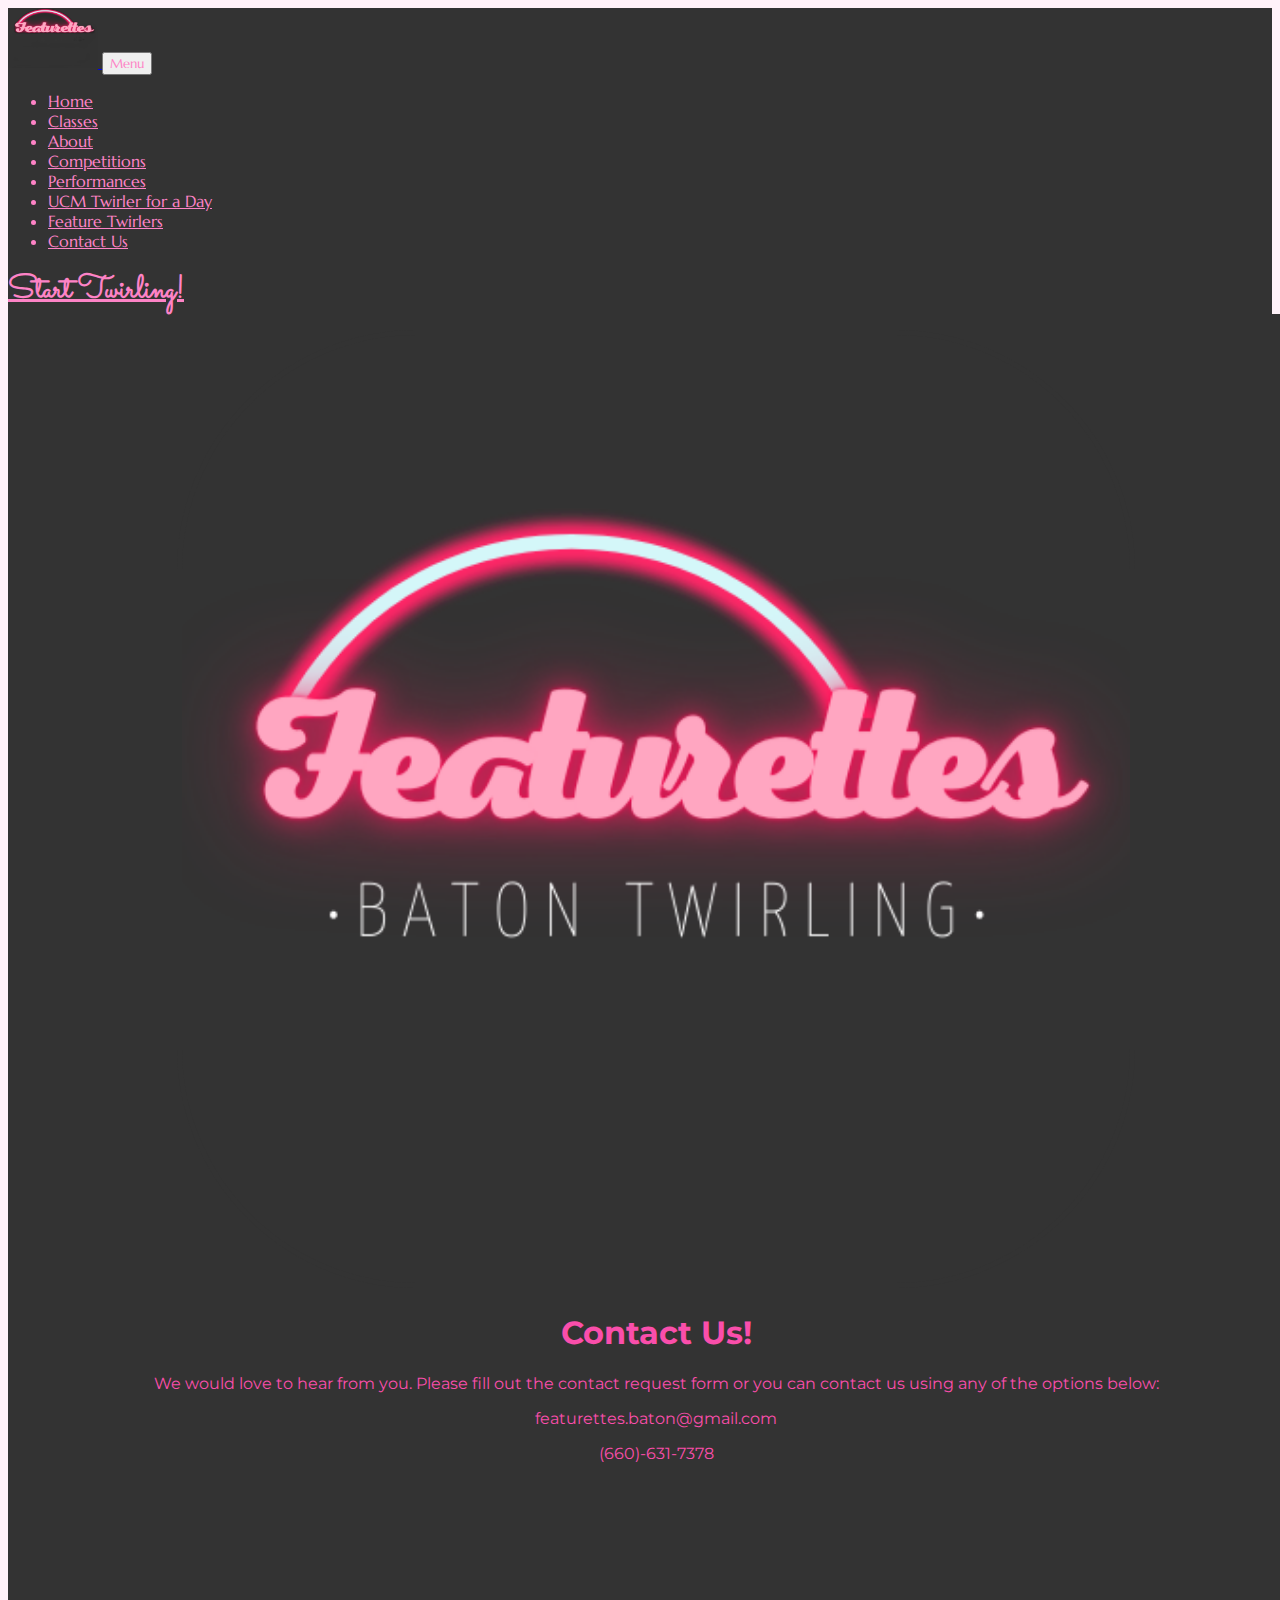
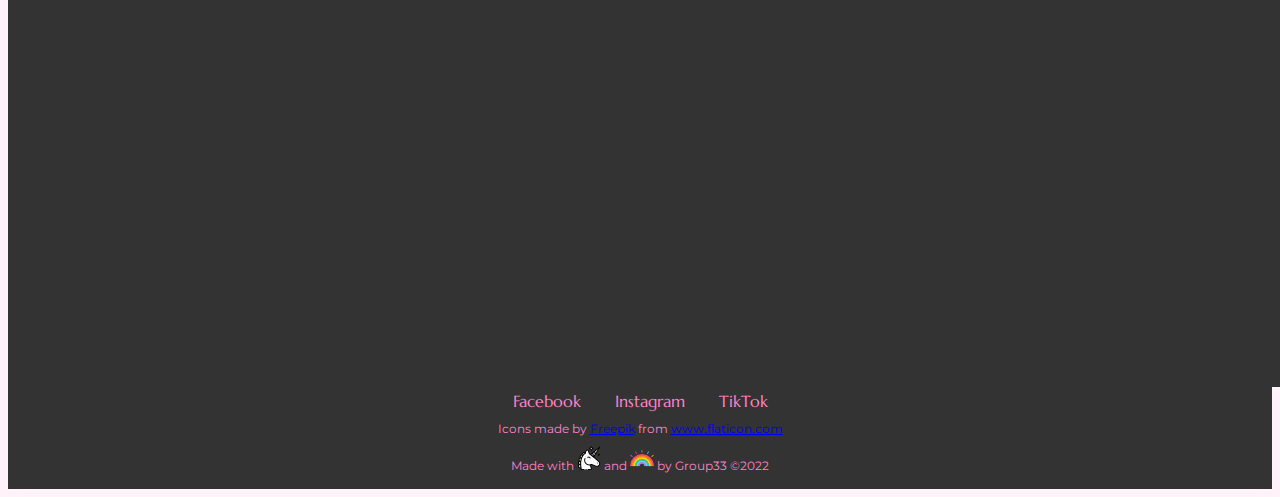
<file: contact.html>
<!DOCTYPE html>
<html lang="en" dir="ltr">
<head>
  <meta charset="utf-8">
  <title>Featurettes Baton Twirling</title>

  <!-- Stylesheets -->
  <link href="https://cdn.jsdelivr.net/npm/bootstrap@5.1.3/dist/css/bootstrap.min.css" rel="stylesheet" integrity="sha384-1BmE4kWBq78iYhFldvKuhfTAU6auU8tT94WrHftjDbrCEXSU1oBoqyl2QvZ6jIW3" crossorigin="anonymous">
  <script src="https://cdn.jsdelivr.net/npm/bootstrap@5.1.3/dist/js/bootstrap.bundle.min.js" integrity="sha384-ka7Sk0Gln4gmtz2MlQnikT1wXgYsOg+OMhuP+IlRH9sENBO0LRn5q+8nbTov4+1p" crossorigin="anonymous"></script>
  <link rel="preconnect" href="https://fonts.googleapis.com">
  <link rel="preconnect" href="https://fonts.gstatic.com" crossorigin>
  <link href="https://fonts.googleapis.com/css2?family=Marcellus&family=Merriweather:ital@0;1&family=Montserrat:ital,wght@0,400;0,700;0,900;1,400;1,700;1,900&family=Sacramento&family=Yanone+Kaffeesatz:wght@200;300;400;700&display=swap" rel="stylesheet">
  <link rel="stylesheet" href="styles.css">

  <link rel="apple-touch-icon" sizes="180x180" href="/apple-touch-icon.png">
  <link rel="icon" type="image/png" sizes="32x32" href="favicon-32x32.png">
  <link rel="icon" type="image/png" sizes="16x16" href="favicon-16x16.png">
  <link rel="manifest" href="/site.webmanifest">
</head>

<body>
  <nav class="navbar navbar-expand-md sticky-top">
    <div class="container-fluid">
      <a class="navbar-brand" href="index.html">
      <img src="images/fOnlyLogo.png" alt="logo" width="90" height="60">
    </a>
      <button  class="navbar-toggler" type="button" data-bs-toggle="collapse" data-bs-target="#navbarTogglerDemo02" aria-controls="navbarTogglerDemo02" aria-expanded="false" aria-label="Toggle navigation">
        <span class="navbar-toggler-icon">Menu</span>
      </button>
      <div class="collapse navbar-collapse me-2" id="navbarTogglerDemo02">
        <ul class="navbar-nav me-auto mb-2 mb-lg-0">
          <li class="nav-item">
            <a class="nav-link active" aria-current="page" href="index.html">Home</a>
          </li>
          <li class="nav-item">
            <a class="nav-link" href="classes.html">Classes</a>
          </li>
          <li class="nav-item">
            <a class="nav-link" href="about.html">About</a>
          </li>
          <li class="nav-item">
            <a class="nav-link" href="competitions.html">Competitions</a>
          </li>
          <li class="nav-item">
            <a class="nav-link" href="performances.html">Performances</a>
          </li>
          <li class="nav-item">
            <a class="nav-link" href="UCM.html">UCM Twirler for a Day</a>
          </li>
          <li class="nav-item">
            <a class="nav-link" href="twirlers.html">Feature Twirlers</a>
          </li>
          <li class="nav-item">
            <a class="nav-link" href="contact.html">Contact Us</a>
          </li>
          <!-- <li class="nav-item">
            <a class="nav-link disabled" href="#" tabindex="-1" aria-disabled="true">Disabled</a>
          </li> -->
        </ul>
        <!-- <form class="d-flex">
          <input class="form-control me-2" type="search" placeholder="Search" aria-label="Search">
          <button class="btn btn-outline-success" type="submit">Search</button>
        </form> -->
      </div>
      <div class="">
        <a class="text-link d-none d-lg-block" target="_blank" id="startnow" href="https://docs.google.com/forms/d/e/1FAIpQLSdeCiYmi9LQL3-XnGObfsSxSut7WQbT1loXKJqm-mhvXGHb0Q/viewform?usp=sf_link"> Start Twirling!</a>
      </div>
    </div>
  </nav>
  <div class="containter-fluid bottom-container b-dk">
    <div class="row align-items-center">
      <div class="col">
        <img class="img-md"src="images/FLogo.png" alt="">
      </div>
      <div class="col">
        <h1 class="">Contact Us!</h1>
        <p>We would love to hear from you. Please fill out the contact request form or you can contact us using any of the options below:</p>
        <p>featurettes.baton@gmail.com</p>
        <p>(660)-631-7378</p>
        <iframe id=contactform src="https://docs.google.com/forms/d/e/1FAIpQLSd-errSU2WzZYUZd63XugwHPT1Hf4gpffLHJU59K8inDCHsJQ/viewform?embedded=true" width="600" height="500" frameborder="0" marginheight="0" marginwidth="0">Loading…</iframe>
      </div>
    </div>
  </div>
  <footer class="footer b-dk" id="footer">
      <a class="footer-link" href="https://www.facebook.com/featurettes.baton">Facebook</a>
      <a class="footer-link" href="https://www.instagram.com/featurettes.baton/">Instagram</a>
      <a class="footer-link" href="https://www.tiktok.com/@featurettes.baton?is_from_webapp=1&sender_device=pc">TikTok</a>
      <br>
      <div class="copyright-info">Icons made by <a href="https://www.flaticon.com/authors/freepik" title="Freepik">Freepik</a> from <a href="https://www.flaticon.com/" title="Flaticon">www.flaticon.com</a></div>
      <p class="copyright-info">Made with <img src="003-unicorn-1 copy 2.png" alt="">  and  <img src="001-rainbow copy 2.png" alt="">  by Group33 ©2022</p>
  </footer>
  <script src="https://cdn.jsdelivr.net/npm/@popperjs/core@2.10.2/dist/umd/popper.min.js" integrity="sha384-7+zCNj/IqJ95wo16oMtfsKbZ9ccEh31eOz1HGyDuCQ6wgnyJNSYdrPa03rtR1zdB" crossorigin="anonymous"></script>
      <script src="https://cdn.jsdelivr.net/npm/bootstrap@5.1.3/dist/js/bootstrap.min.js" integrity="sha384-QJHtvGhmr9XOIpI6YVutG+2QOK9T+ZnN4kzFN1RtK3zEFEIsxhlmWl5/YESvpZ13" crossorigin="anonymous"></script>
  </body>
</html>
</file>
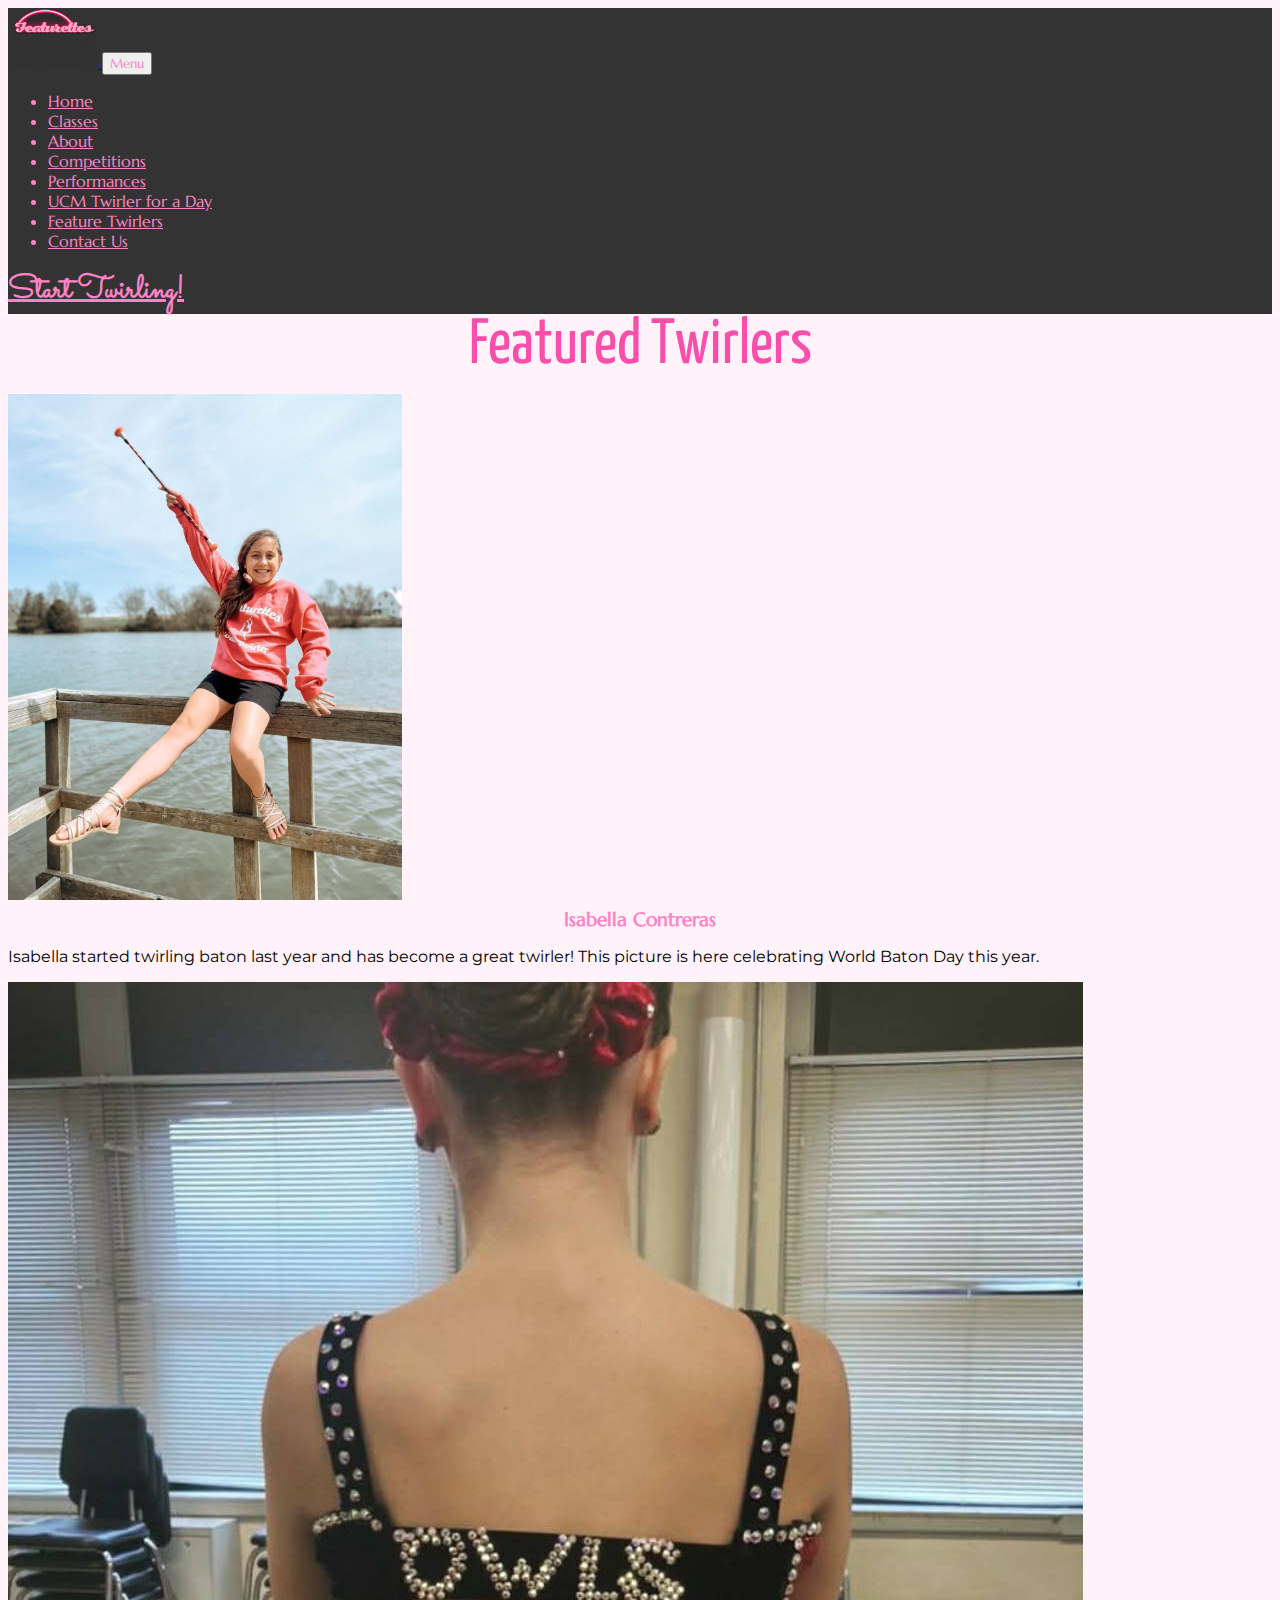
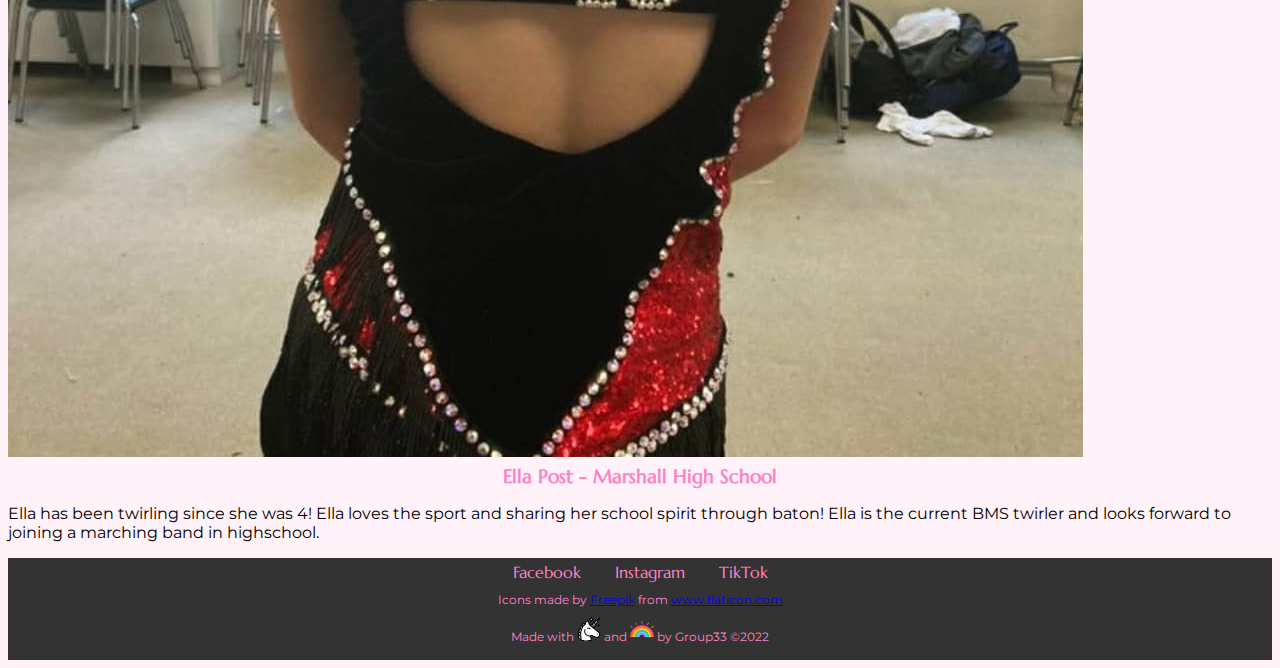
<file: twirlers.html>
<!DOCTYPE html>
<html lang="en" dir="ltr">
<head>
  <meta charset="utf-8">
  <title>Featurettes Baton Twirling</title>

  <!-- Stylesheets -->
  <link href="https://cdn.jsdelivr.net/npm/bootstrap@5.1.3/dist/css/bootstrap.min.css" rel="stylesheet" integrity="sha384-1BmE4kWBq78iYhFldvKuhfTAU6auU8tT94WrHftjDbrCEXSU1oBoqyl2QvZ6jIW3" crossorigin="anonymous">
  <script src="https://cdn.jsdelivr.net/npm/bootstrap@5.1.3/dist/js/bootstrap.bundle.min.js" integrity="sha384-ka7Sk0Gln4gmtz2MlQnikT1wXgYsOg+OMhuP+IlRH9sENBO0LRn5q+8nbTov4+1p" crossorigin="anonymous"></script>
  <link rel="preconnect" href="https://fonts.googleapis.com">
  <link rel="preconnect" href="https://fonts.gstatic.com" crossorigin>
  <link href="https://fonts.googleapis.com/css2?family=Marcellus&family=Merriweather:ital@0;1&family=Montserrat:ital,wght@0,400;0,700;0,900;1,400;1,700;1,900&family=Sacramento&family=Yanone+Kaffeesatz:wght@200;300;400;700&display=swap" rel="stylesheet">
  <link rel="stylesheet" href="styles.css">

  <link rel="apple-touch-icon" sizes="180x180" href="/apple-touch-icon.png">
  <link rel="icon" type="image/png" sizes="32x32" href="favicon-32x32.png">
  <link rel="icon" type="image/png" sizes="16x16" href="favicon-16x16.png">
  <link rel="manifest" href="/site.webmanifest">
</head>

<body>
  <nav class="navbar navbar-expand-md sticky-top">
    <div class="container-fluid">
      <a class="navbar-brand" href="index.html">
      <img src="images/fOnlyLogo.png" alt="logo" width="90" height="60">
    </a>
      <button  class="navbar-toggler" type="button" data-bs-toggle="collapse" data-bs-target="#navbarTogglerDemo02" aria-controls="navbarTogglerDemo02" aria-expanded="false" aria-label="Toggle navigation">
        <span class="navbar-toggler-icon">Menu</span>
      </button>
      <div class="collapse navbar-collapse me-2" id="navbarTogglerDemo02">
        <ul class="navbar-nav me-auto mb-2 mb-lg-0">
          <li class="nav-item">
            <a class="nav-link active" aria-current="page" href="index.html">Home</a>
          </li>
          <li class="nav-item">
            <a class="nav-link" href="classes.html">Classes</a>
          </li>
          <li class="nav-item">
            <a class="nav-link" href="about.html">About</a>
          </li>
          <li class="nav-item">
            <a class="nav-link" href="competitions.html">Competitions</a>
          </li>
          <li class="nav-item">
            <a class="nav-link" href="performances.html">Performances</a>
          </li>
          <li class="nav-item">
            <a class="nav-link" href="UCM.html">UCM Twirler for a Day</a>
          </li>
          <li class="nav-item">
            <a class="nav-link" href="twirlers.html">Feature Twirlers</a>
          </li>
          <li class="nav-item">
            <a class="nav-link" href="contact.html">Contact Us</a>
          </li>
          <!-- <li class="nav-item">
            <a class="nav-link disabled" href="#" tabindex="-1" aria-disabled="true">Disabled</a>
          </li> -->
        </ul>
        <!-- <form class="d-flex">
          <input class="form-control me-2" type="search" placeholder="Search" aria-label="Search">
          <button class="btn btn-outline-success" type="submit">Search</button>
        </form> -->
      </div>
      <div class="">
        <a class="text-link d-none d-lg-block" target="_blank" id="startnow" href="https://docs.google.com/forms/d/e/1FAIpQLSdeCiYmi9LQL3-XnGObfsSxSut7WQbT1loXKJqm-mhvXGHb0Q/viewform?usp=sf_link"> Start Twirling!</a>
      </div>
    </div>
  </nav>
  <div class="container-fluid">
    <div class="">
      <h1 class="title-lg-nm cntr">Featured Twirlers</h1>
      <p></p>
    </div>
    <!-- Gallery -->
<div class="row">
  <div class="col-lg-6 col-md-12 mb-4 mb-lg-0">
    <img
      src="images/ft1.png"
      class="w-100 shadow-1-strong rounded mb-4"
    />
    <caption>
      <h3 class="h3-pnk cntr">Isabella Contreras</h3>
      <p>Isabella started twirling baton last year and has become a great twirler! This picture is here celebrating World Baton Day this year.</p>
    </caption>
  </div>

  <div class="col-lg-6 mb-4 mb-lg-0">
    <img
      src="images/owls.jpeg"
      class="w-100 shadow-1-strong rounded mb-4"
      alt=""
    />
    <caption>
      <h3 class="h3-pnk cntr">Ella Post - Marshall High School</h3>
      <p>Ella has been twirling since she was 4! Ella loves the sport and sharing her school spirit through baton! Ella is the current BMS twirler and looks forward to joining a marching band in highschool.</p>
    </caption>
  </div>
</div>
</div>
  <footer class="footer b-dk" id="footer">
      <a class="footer-link" href="https://www.facebook.com/featurettes.baton">Facebook</a>
      <a class="footer-link" href="https://www.instagram.com/featurettes.baton/">Instagram</a>
      <a class="footer-link" href="https://www.tiktok.com/@featurettes.baton?is_from_webapp=1&sender_device=pc">TikTok</a>
      <br>
      <div class="copyright-info">Icons made by <a href="https://www.flaticon.com/authors/freepik" title="Freepik">Freepik</a> from <a href="https://www.flaticon.com/" title="Flaticon">www.flaticon.com</a></div>
      <p class="copyright-info">Made with <img src="003-unicorn-1 copy 2.png" alt="">  and  <img src="001-rainbow copy 2.png" alt="">  by Group33 ©2022</p>
  </footer>
  <script src="https://cdn.jsdelivr.net/npm/@popperjs/core@2.10.2/dist/umd/popper.min.js" integrity="sha384-7+zCNj/IqJ95wo16oMtfsKbZ9ccEh31eOz1HGyDuCQ6wgnyJNSYdrPa03rtR1zdB" crossorigin="anonymous"></script>
      <script src="https://cdn.jsdelivr.net/npm/bootstrap@5.1.3/dist/js/bootstrap.min.js" integrity="sha384-QJHtvGhmr9XOIpI6YVutG+2QOK9T+ZnN4kzFN1RtK3zEFEIsxhlmWl5/YESvpZ13" crossorigin="anonymous"></script>
  </body>
</html>
</file>
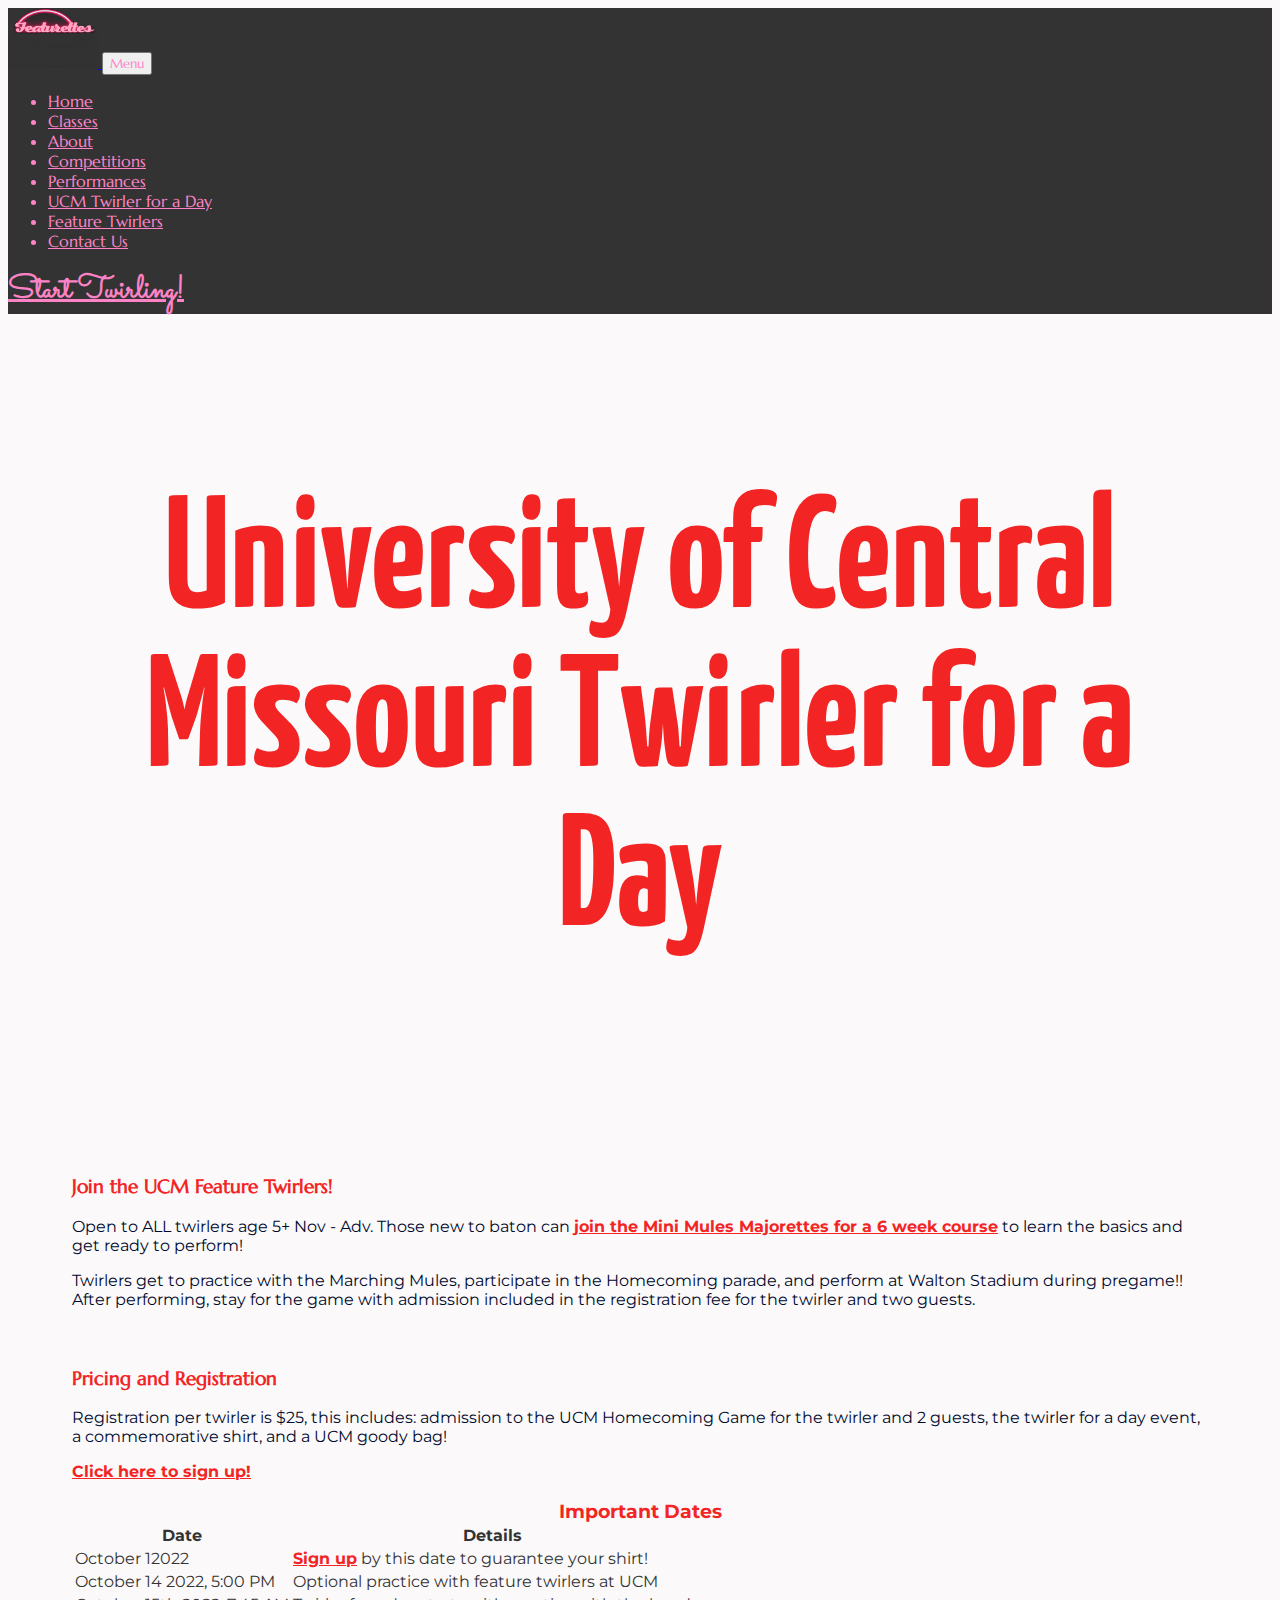
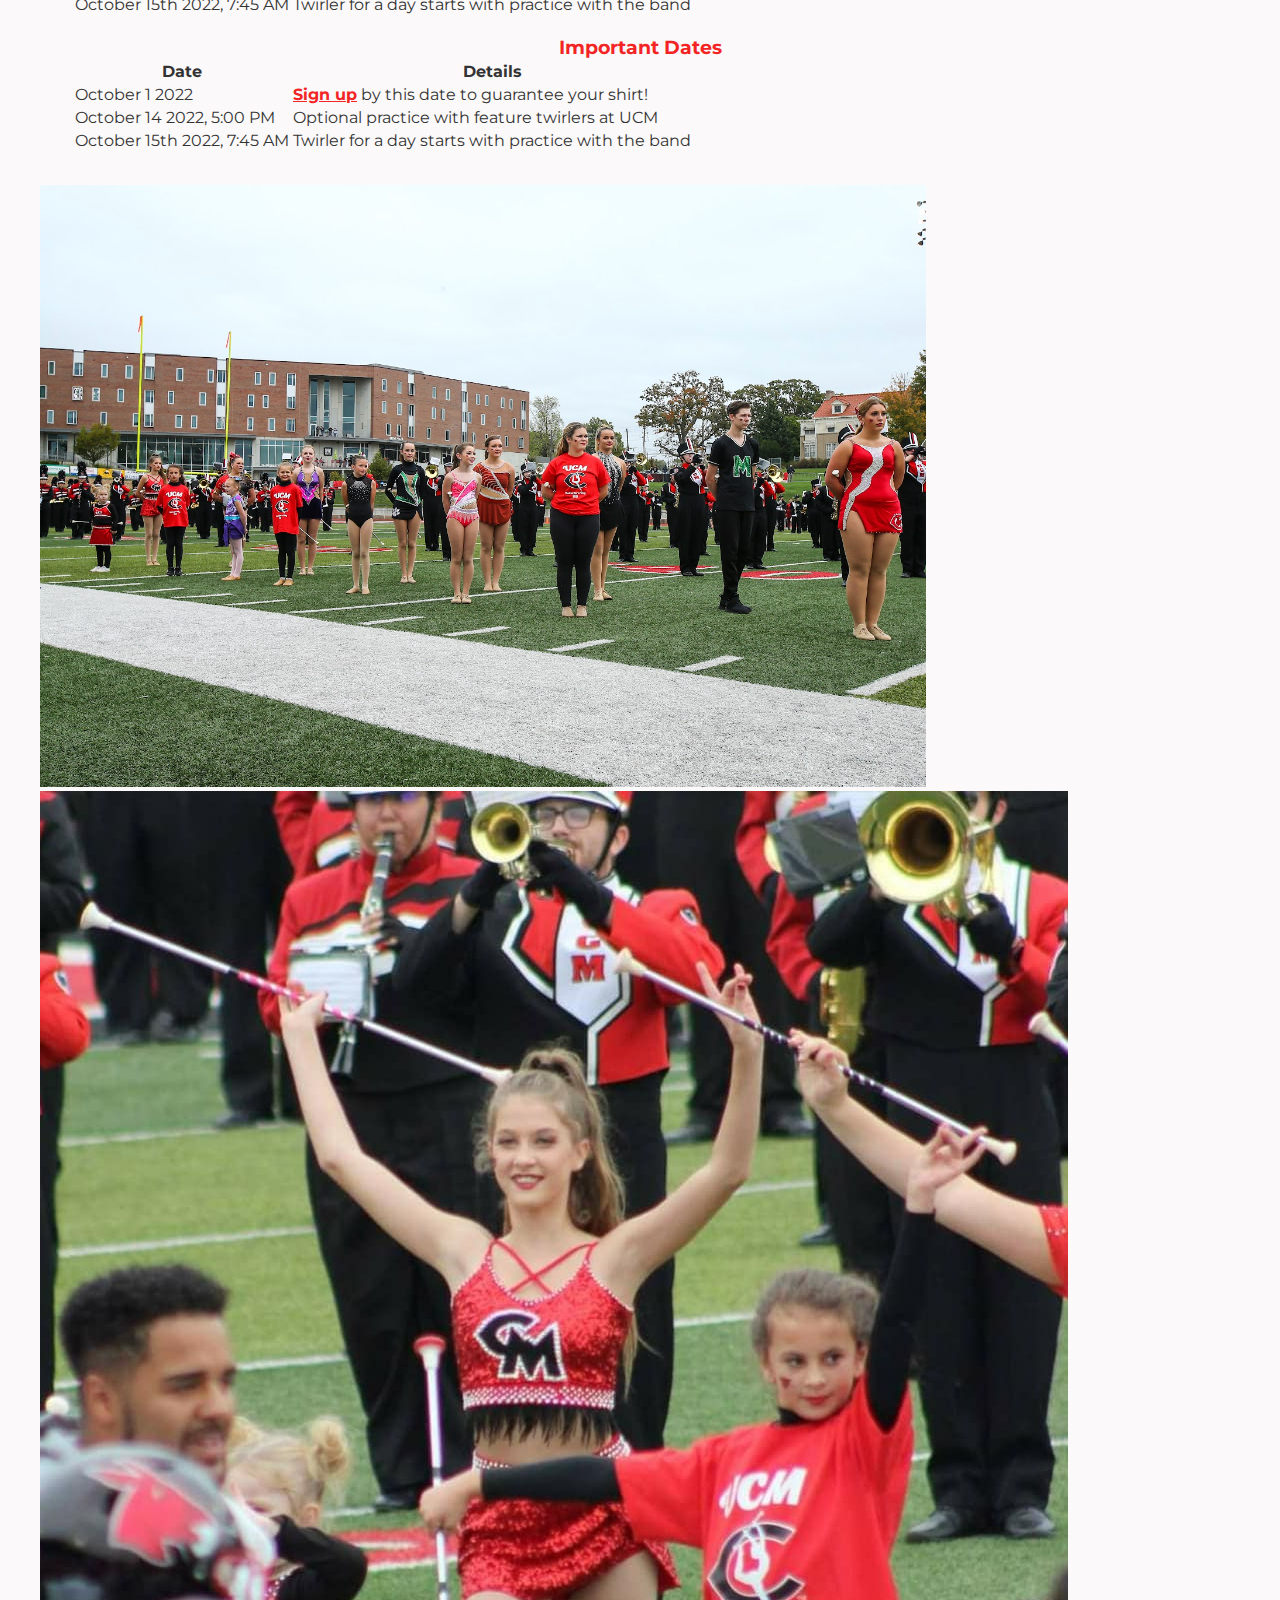
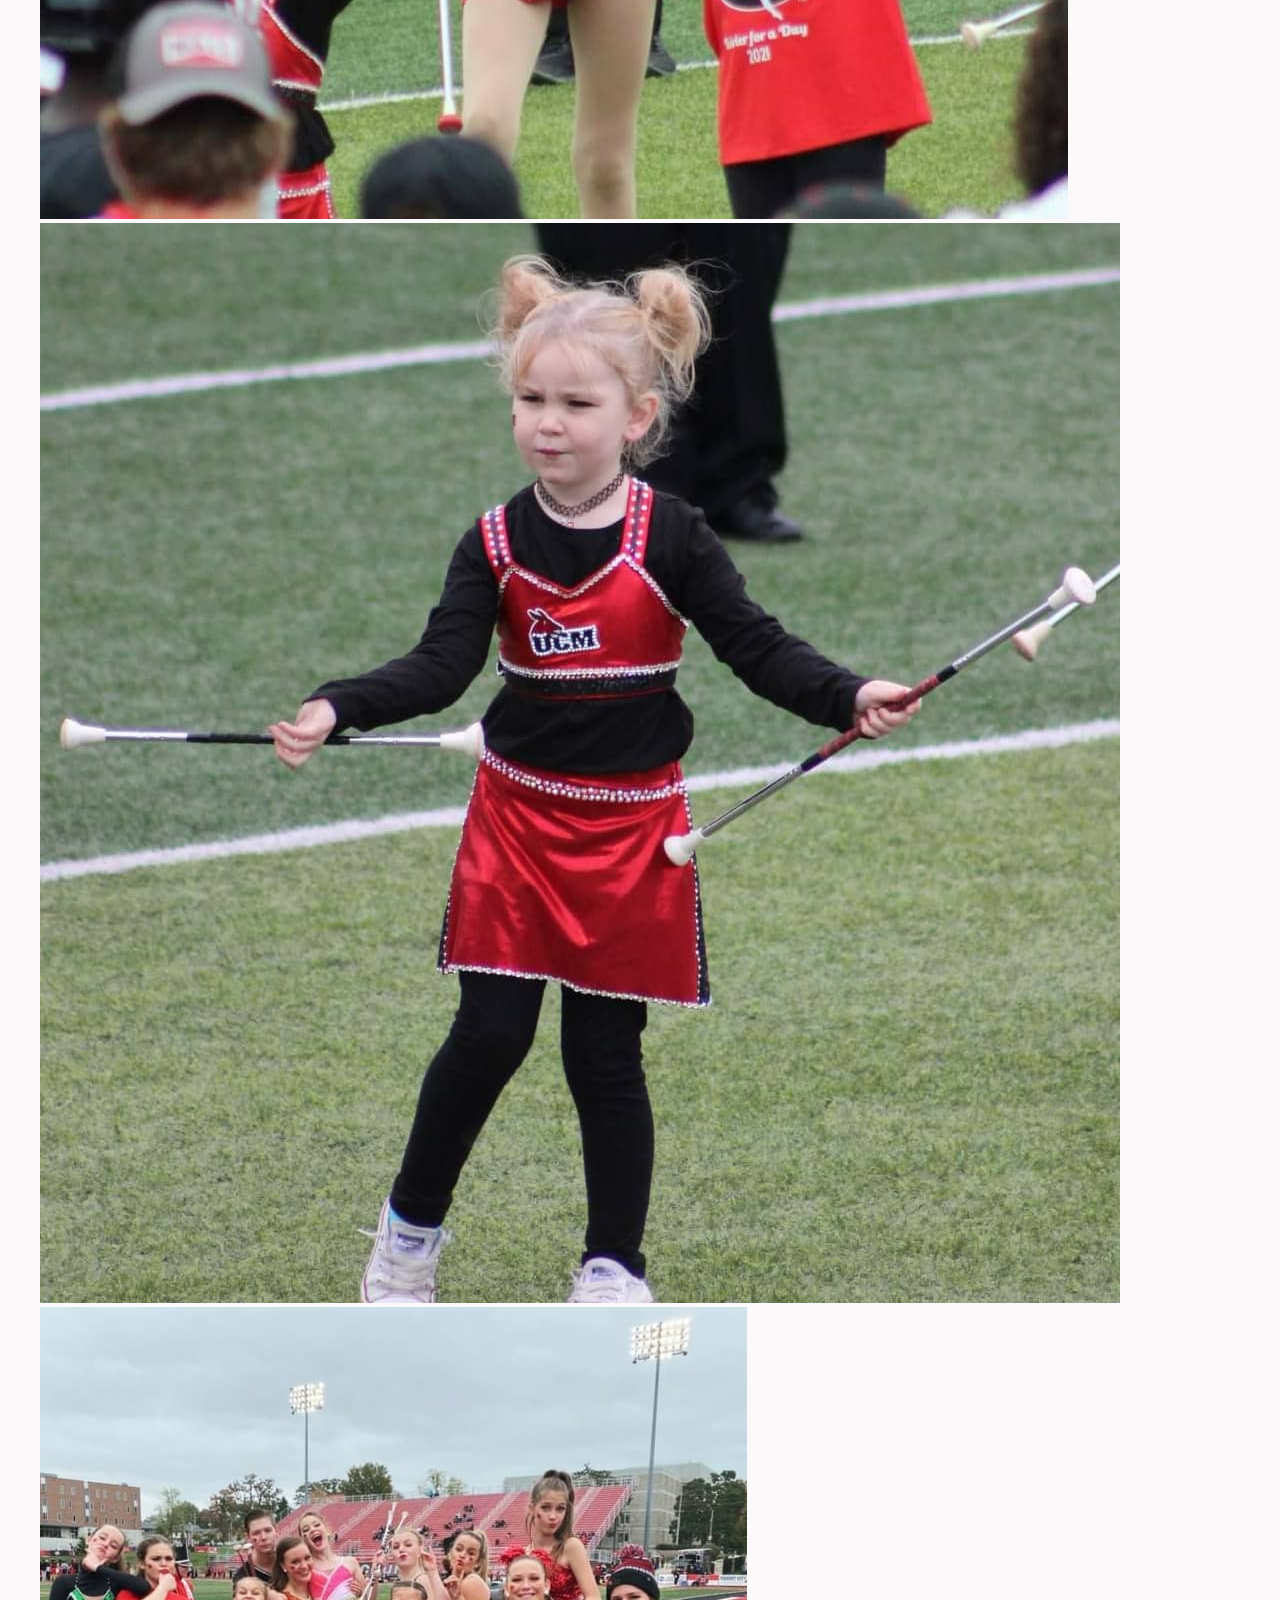
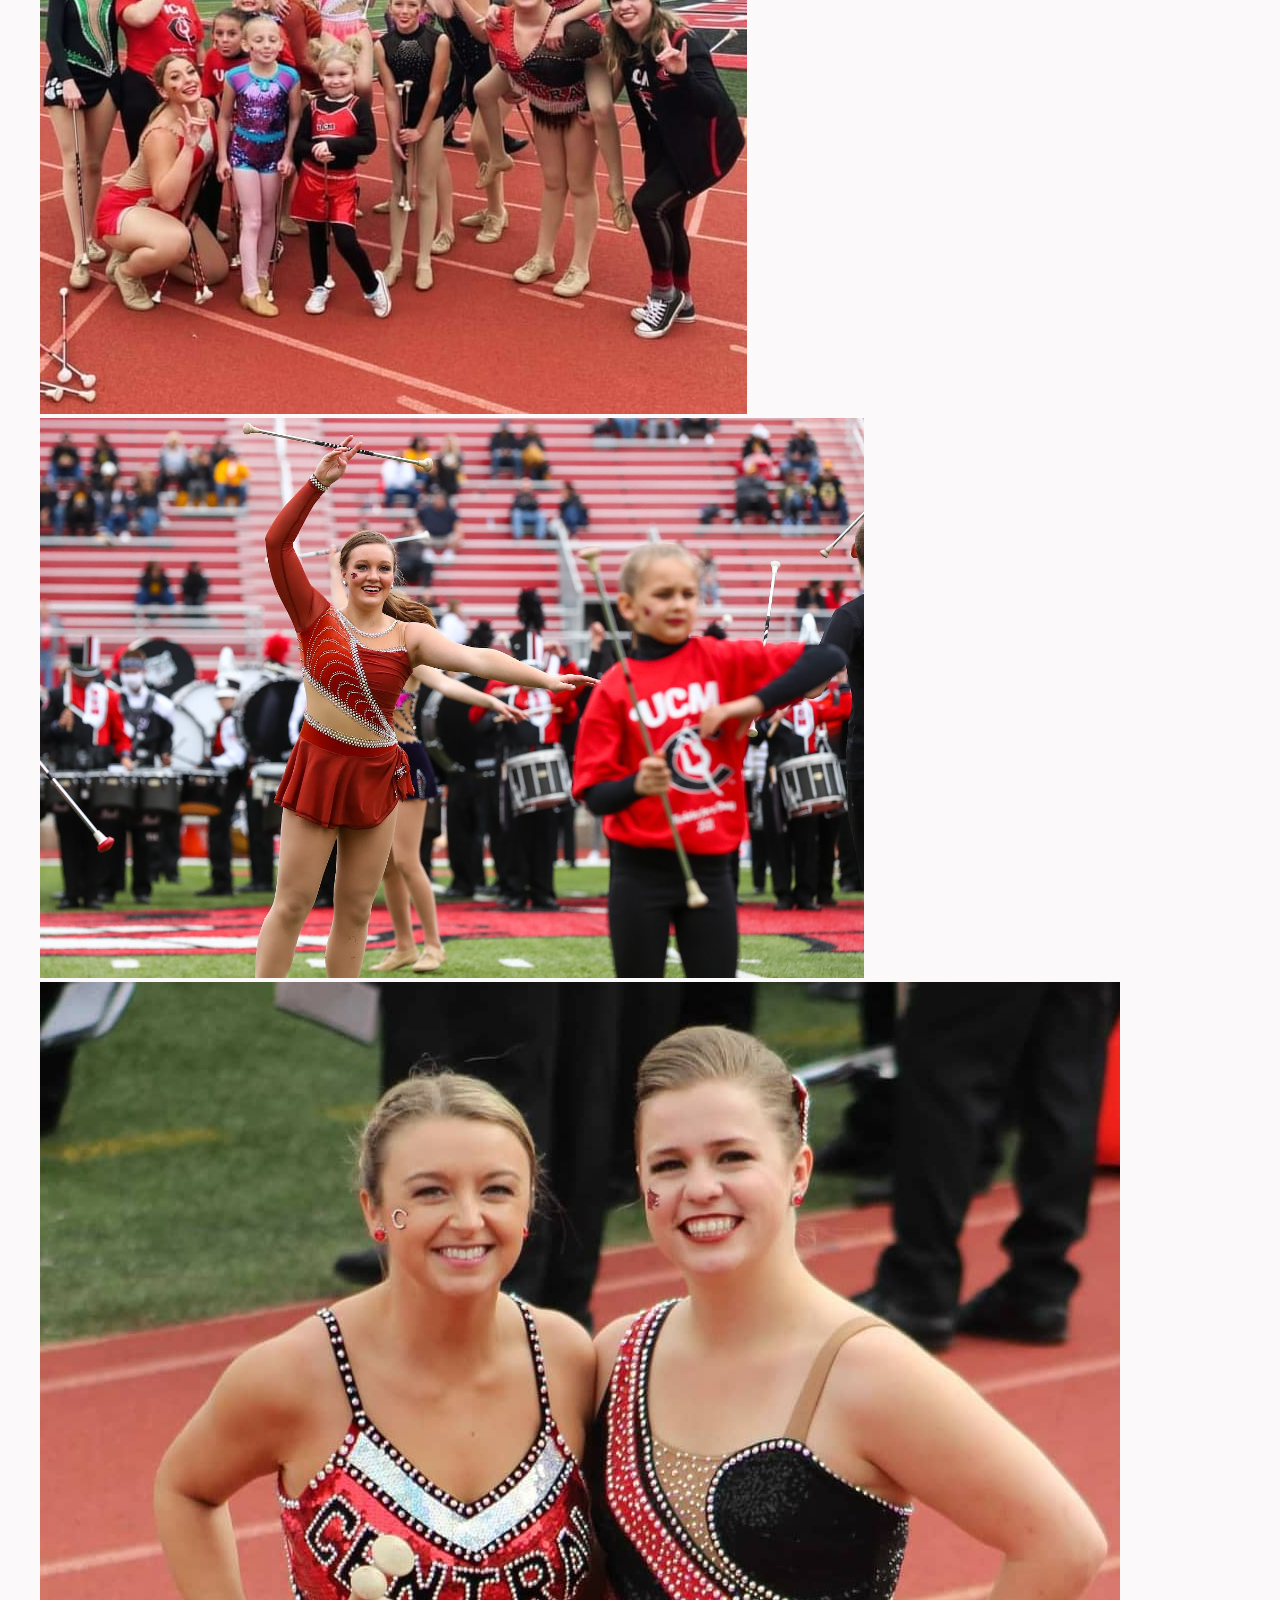
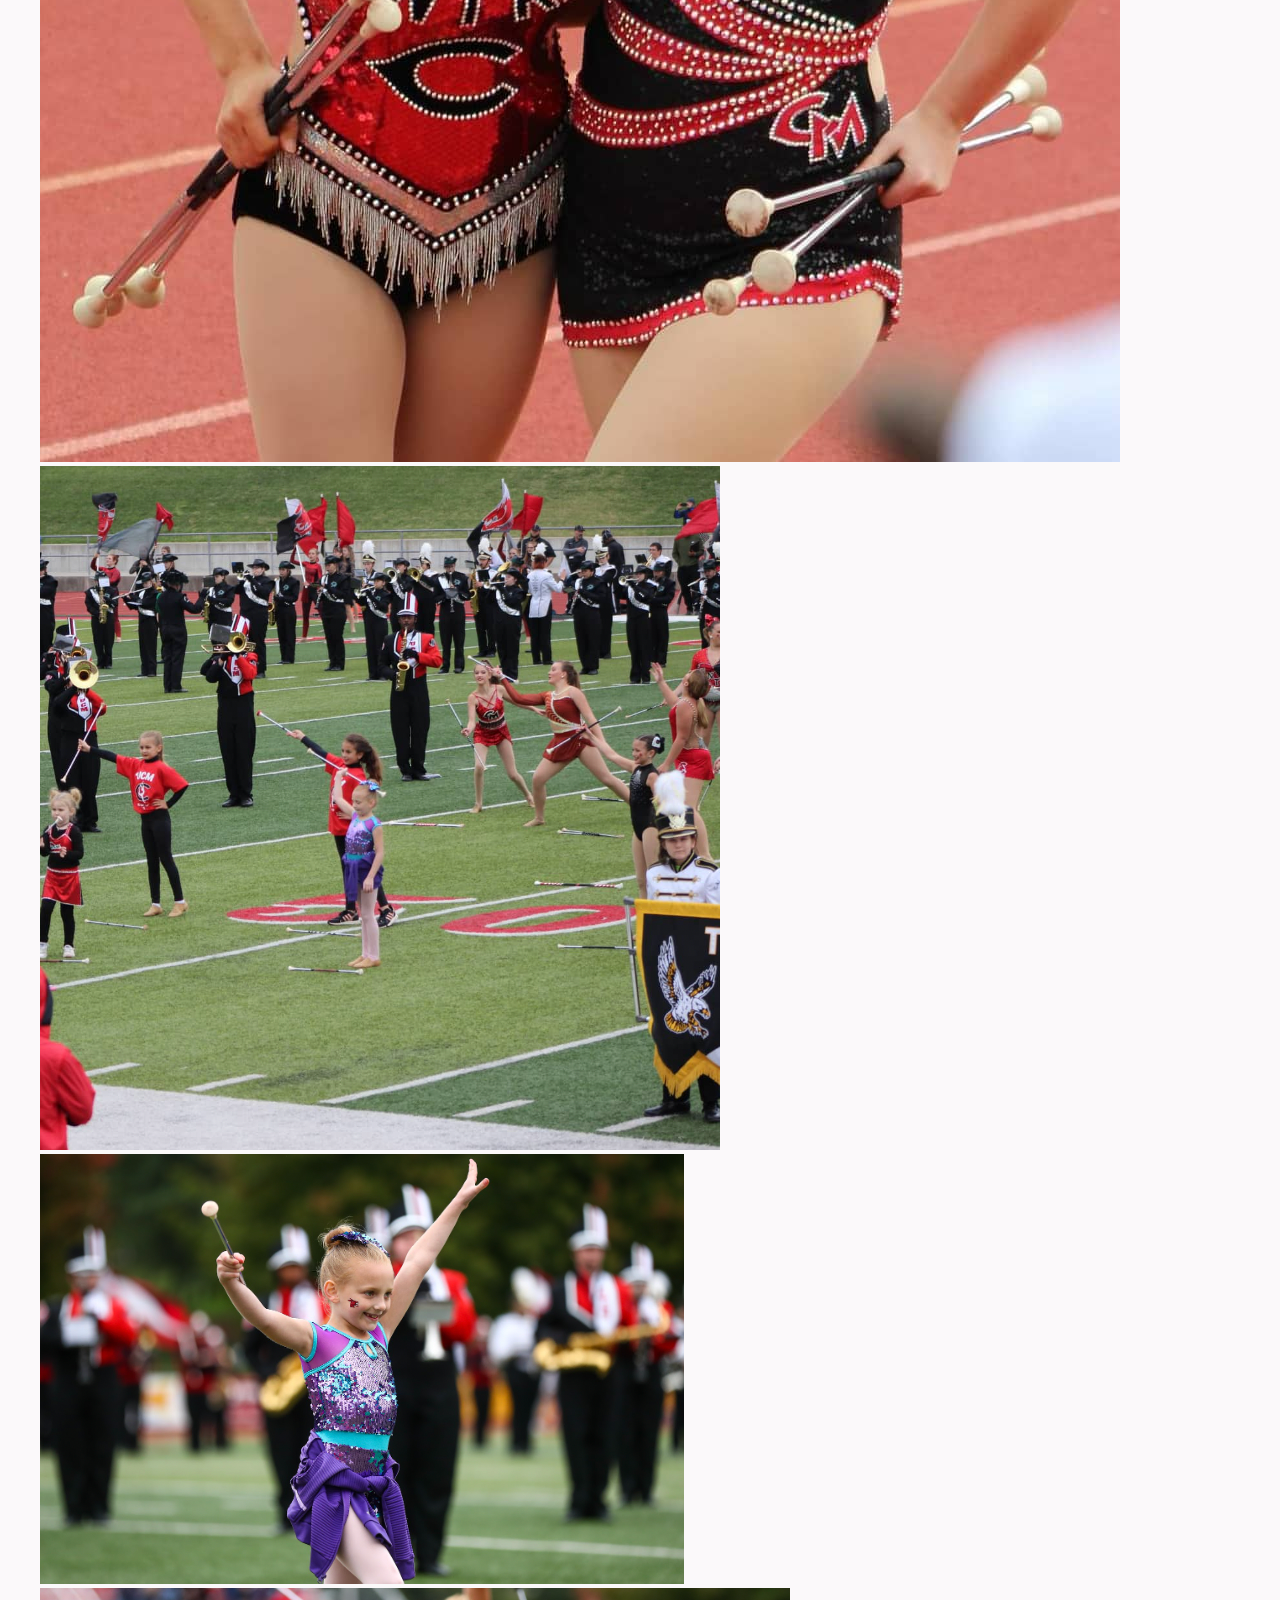
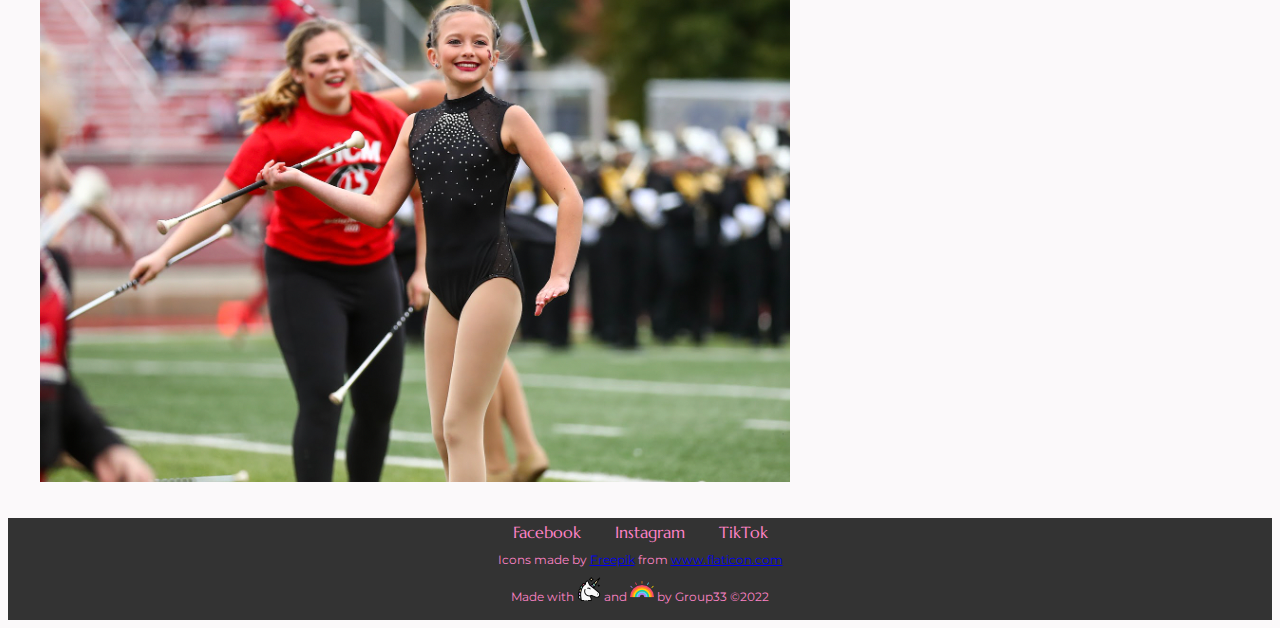
<file: UCM.html>
<!DOCTYPE html>
<html lang="en" dir="ltr">

<head>
  <meta charset="utf-8">
  <title>Featurettes Baton Twirling</title>

  <!-- Stylesheets -->
  <link href="https://cdn.jsdelivr.net/npm/bootstrap@5.1.3/dist/css/bootstrap.min.css" rel="stylesheet" integrity="sha384-1BmE4kWBq78iYhFldvKuhfTAU6auU8tT94WrHftjDbrCEXSU1oBoqyl2QvZ6jIW3" crossorigin="anonymous">
  <script src="https://cdn.jsdelivr.net/npm/bootstrap@5.1.3/dist/js/bootstrap.bundle.min.js" integrity="sha384-ka7Sk0Gln4gmtz2MlQnikT1wXgYsOg+OMhuP+IlRH9sENBO0LRn5q+8nbTov4+1p" crossorigin="anonymous"></script>
  <link rel="preconnect" href="https://fonts.googleapis.com">
  <link rel="preconnect" href="https://fonts.gstatic.com" crossorigin>
  <link href="https://fonts.googleapis.com/css2?family=Marcellus&family=Merriweather:ital@0;1&family=Montserrat:ital,wght@0,400;0,700;0,900;1,400;1,700;1,900&family=Sacramento&family=Yanone+Kaffeesatz:wght@200;300;400;700&display=swap"
    rel="stylesheet">
  <link rel="stylesheet" href="styles.css">

  <link rel="apple-touch-icon" sizes="180x180" href="/apple-touch-icon.png">
  <link rel="icon" type="image/png" sizes="32x32" href="favicon-32x32.png">
  <link rel="icon" type="image/png" sizes="16x16" href="favicon-16x16.png">
  <link rel="manifest" href="/site.webmanifest">
</head>

<body class="UCM-Page">
  <nav class="navbar navbar-expand-md sticky-top">
    <div class="container-fluid">
      <a class="navbar-brand" href="index.html">
        <img src="images/fOnlyLogo.png" alt="logo" width="90" height="60">
      </a>
      <button class="navbar-toggler" type="button" data-bs-toggle="collapse" data-bs-target="#navbarTogglerDemo02" aria-controls="navbarTogglerDemo02" aria-expanded="false" aria-label="Toggle navigation">
        <span class="navbar-toggler-icon">Menu</span>
      </button>
      <div class="collapse navbar-collapse me-2" id="navbarTogglerDemo02">
        <ul class="navbar-nav me-auto mb-2 mb-lg-0">
          <li class="nav-item">
            <a class="nav-link active" aria-current="page" href="index.html">Home</a>
          </li>
          <li class="nav-item">
            <a class="nav-link" href="classes.html">Classes</a>
          </li>
          <li class="nav-item">
            <a class="nav-link" href="about.html">About</a>
          </li>
          <li class="nav-item">
            <a class="nav-link" href="competitions.html">Competitions</a>
          </li>
          <li class="nav-item">
            <a class="nav-link" href="performances.html">Performances</a>
          </li>
          <li class="nav-item">
            <a class="nav-link" href="UCM.html">UCM Twirler for a Day</a>
          </li>
          <li class="nav-item">
            <a class="nav-link" href="twirlers.html">Feature Twirlers</a>
          </li>
          <li class="nav-item">
            <a class="nav-link" href="contact.html">Contact Us</a>
          </li>
          <!-- <li class="nav-item">
            <a class="nav-link disabled" href="#" tabindex="-1" aria-disabled="true">Disabled</a>
          </li> -->
        </ul>
        <!-- <form class="d-flex">
          <input class="form-control me-2" type="search" placeholder="Search" aria-label="Search">
          <button class="btn btn-outline-success" type="submit">Search</button>
        </form> -->
      </div>
      <div class="">
        <a class="text-link d-none d-lg-block" target="_blank" id="startnow" href="https://docs.google.com/forms/d/e/1FAIpQLSdeCiYmi9LQL3-XnGObfsSxSut7WQbT1loXKJqm-mhvXGHb0Q/viewform?usp=sf_link"> Start Twirling!</a>
      </div>
    </div>
  </nav>
  <div class="container-fluid top-container">
    <div class="middle-container cntr UCM-title-lg">
      <h1>University of Central Missouri Twirler for a Day</h1>
    </div>
    <br>
    <div class="row top-container">
      <div class="col-lg-9">
        <div class="col">
          <h3 class="UCM-title-md ">Join the UCM Feature Twirlers!</h3>
          <p>Open to ALL twirlers age 5+ Nov - Adv. Those new to baton can <a class="UCM-text-link" href="classes.html">join the Mini Mules Majorettes for a 6 week course</a> to learn the basics and get ready to perform!</p>
          <p>Twirlers get to practice with the Marching Mules, participate in the Homecoming parade, and perform at Walton Stadium during pregame!! After performing, stay for the game with admission included in the registration fee for the twirler
            and
            two guests.
          </p>
          <br>
          <h3 class="UCM-title-md ">Pricing and Registration</h3>
          <p>Registration per twirler is $25, this includes: admission to the UCM Homecoming Game for the twirler and 2 guests, the twirler for a day event, a commemorative shirt, and a UCM goody bag!</p>
          <a target="_blank" class="UCM-text-link" href="https://forms.gle/5V48DuLYaHVYouF38">Click here to sign up!</a>
        </div>
        <br>
        <div class="d-lg-none d-xl-none d-xxl-none">
          <table class="table">
            <h3 class="cntr UCM-text-link">Important Dates</h3>
            <thead>
              <tr>
                <!-- <th scope="col">#</th> -->
                <th scope="col">Date</th>
                <th scope="col">Details</th>
              </tr>
            </thead>
            <tbody>
              <tr>
                <td>October 12022</td>
                <td><a target="_blank" class="UCM-text-link" href="https://forms.gle/5V48DuLYaHVYouF38">Sign up</a> by this date to guarantee your shirt!</td>
              </tr>
              <tr>
                <td>October 14 2022, 5:00 PM</td>
                <td>Optional practice with feature twirlers at UCM</td>
              </tr>
              <tr>
                <td>October 15th 2022, 7:45 AM</td>
                <td>Twirler for a day starts with practice with the band</td>
              </tr>
            </tbody>
          </table>
        </div>
        <br>
      </div>
      <div class="col-lg-3 d-none d-xl-block d-xxl-block d-lg-block">
        <table class="table">
          <h3 class="cntr UCM-text-link">Important Dates</h3>
          <thead>
            <tr>
              <!-- <th scope="col">#</th> -->
              <th scope="col">Date</th>
              <th scope="col">Details</th>
            </tr>
          </thead>
          <tbody>
            <tr>
              <td>October 1 2022</td>
              <td><a target="_blank" class="UCM-text-link" href="https://forms.gle/5V48DuLYaHVYouF38">Sign up</a> by this date to guarantee your shirt!</td>
            </tr>
            <tr>
              <td>October 14 2022, 5:00 PM</td>
              <td>Optional practice with feature twirlers at UCM</td>
            </tr>
            <tr>
              <td>October 15th 2022, 7:45 AM</td>
              <td>Twirler for a day starts with practice with the band</td>
            </tr>
          </tbody>
        </table>
      </div>
    </div>
    <!-- Gallery -->
    <div class="row">
      <div class="col-lg-4 col-md-12 mb-4 mb-lg-0">
        <img src="images/UCM5.png" class="w-100 shadow-1-strong rounded mb-4" alt="Yosemite National Park" />
        <img src="images/UCM7.jpeg" class="w-100 shadow-1-strong rounded mb-4" alt="Yosemite National Park" />

        <img src="images/RoryUcm.jpeg" class="w-100 shadow-1-strong rounded mb-4" alt="" />

      </div>

      <div class="col-lg-4 mb-4 mb-lg-0">
        <img src="images/UCMgroup.jpeg" class="w-100 shadow-1-strong rounded mb-4" alt="" />
        <img src="images/UCM6.png" class="w-100 shadow-1-strong rounded mb-4" alt="Yosemite National Park" />

        <img src="images/AmandaTwirl.jpeg" class="w-100 shadow-1-strong rounded mb-4" alt="" />
      </div>

      <div class="col-lg-4 mb-4 mb-lg-0">
        <img src="images/UCM1.png" class="w-100 shadow-1-strong rounded mb-4" alt="" />

        <img src="images/UCM2.png" class="w-100 shadow-1-strong rounded mb-4" alt="Yosemite National Park" />
        <img src="images/UCM3.png" class="w-100 shadow-1-strong rounded mb-4" alt="Yosemite National Park" />
      </div>
    </div>
    <!-- Gallery -->
  </div>
  <footer class="footer b-dk" id="footer">
      <a class="footer-link" href="https://www.facebook.com/featurettes.baton">Facebook</a>
      <a class="footer-link" href="https://www.instagram.com/featurettes.baton/">Instagram</a>
      <a class="footer-link" href="https://www.tiktok.com/@featurettes.baton?is_from_webapp=1&sender_device=pc">TikTok</a>
      <br>
      <div class="copyright-info">Icons made by <a href="https://www.flaticon.com/authors/freepik" title="Freepik">Freepik</a> from <a href="https://www.flaticon.com/" title="Flaticon">www.flaticon.com</a></div>
      <p class="copyright-info">Made with <img src="003-unicorn-1 copy 2.png" alt="">  and  <img src="001-rainbow copy 2.png" alt="">  by Group33 ©2022</p>
  </footer>
  <script src="https://cdn.jsdelivr.net/npm/@popperjs/core@2.10.2/dist/umd/popper.min.js" integrity="sha384-7+zCNj/IqJ95wo16oMtfsKbZ9ccEh31eOz1HGyDuCQ6wgnyJNSYdrPa03rtR1zdB" crossorigin="anonymous"></script>
  <script src="https://cdn.jsdelivr.net/npm/bootstrap@5.1.3/dist/js/bootstrap.min.js" integrity="sha384-QJHtvGhmr9XOIpI6YVutG+2QOK9T+ZnN4kzFN1RtK3zEFEIsxhlmWl5/YESvpZ13" crossorigin="anonymous"></script>
</body>

</html>
</file>
<file: styles.css>
body {
  font-family: 'Montserrat', sans-serif;
  background-color: #FFF2F9;
}

hr {
  background-color: #333333;
}
/* UCM Twirler Page */

.UCM-Page {
  background-color: #FBF9FA;
  color: #00092C;
}
.UCM-title-lg {
  text-align: center;
  font-size: 5rem;
  font-weight: bold;
  font-family: 'Yanone Kaffeesatz', sans-serif;
  color: #F32424;
}

.UCM-title-md {
  color: #F32424;
  font-weight: bold;
  font-family: 'Marcellus', 'Merriweather', 'sans-serif';
  padding-top: .25rem;
}

.UCM-text-link {
  color: #F32424;
  font-weight: bold;
  font-family: 'Montserrat', sans-serif;
}
/* images */
.img-md {
  width: 75%;
  height: auto;
  border: 5px solid #333333;
  border-radius: 25%;
}

.img-sm {
  width: 50%;
  height: auto;
  border: 5px solid #333333;
  border-radius: 25%;
}

.slide-img {
  width: 30%;
  height: auto;
}

.logo-sm {
  border-radius: 50%;
}

.logo-md {
  border-radius: 25%;
  height: 10rem;
  width: auto;
  z-index: 1;
}

.figure {
  width: 75%;
  height: auto;
  text-align: center;
  align-items: center;
}

/* Containers */
.table {
  color: #333333;
}
.top-container, .middle-container {
  margin: auto;
  padding: 2rem;
}

.tiktok-embed {
  z-index: auto;
}

.b-dk {
  background-color: #333333;
}

.header, .bottom-container {
  background-color: #333333;
  color: #FA4EAB;
  width: 100%;
  text-align: center;
  padding-top: 1rem;
  padding-bottom: .25rem;
  padding-right: 1rem;
  padding-left: 1rem;
}

.footer {
  text-align: center;
  padding: .25rem;
}

.container-top {
  padding-bottom: 2rem;
  margin-top: 3rem;
}

.cntr {
  align-content: center;
  text-align: center;
  justify-content: center;
  margin: auto;
}

#maps {
  padding-bottom: 3rem;
}

.cnt-spc {
  margin-top: 2rem;
  padding-top: 1rem;
}
/* Navbar */

.nav-item, .nav-link, .navbar-toggler-icon {
  color: #FE83C6;
  font-family: 'Marcellus', 'Montserrrat', sans-serif;
}

.nav-item:hover, .nav-link:hover, .navbar-toggler-icon:hover {
  color: #FE83C6;
  text-shadow:
    0 0 7px #fff,
    0 0 10px #fff,
    0 0 21px #fff,
    0 0 42px #FE83C6,
    0 0 82px #FE83C6,
    0 0 92px #FE83C6,
    0 0 102px #FE83C6,
    0 0 151px #FE83C6;
}

.navbar-toggler {
  color: #333333;
}

.navbar {
  background-color: #333333;
}

/* Headings/Text */
.title-lg, h2 {
  font-family: 'Yanone Kaffeesatz', sans-serif;
  color: #FA4EAB;
  font-weight: bold;
  font-size: 3rem;
}

.h3-pnk {
  color: #FE83C6;
  font-weight: bold;
  font-family: 'Marcellus', 'Merriweather', 'sans-serif';
  padding-top: .25rem;
}

#startnow {
  color: #FE83C6;
  font-weight: bold;
  font-family: 'Sacramento', 'Yanone Kaffeesatz', 'Merriweather', 'sans-serif';
  font-size: 2rem;
  padding-right: 1rem;
}

.title-lg-nm {
  text-align: center;
  font-size: 4rem;
  font-weight: normal;
  font-family: 'Yanone Kaffeesatz', sans-serif;
  color: #FA4EAB;
}

.text-link {
  color: #FE83C6;
  font-weight: bold;
  font-family: 'Montserrat', sans-serif;
}

.text-link:hover {
  color: #FA4EAB;
}

.footer-link {
  color: #FE83C6;
  font-size: 1rem;
  font-family: 'Marcellus', 'Merriweather', 'serif';
  margin-bottom: 25px;
  margin-left: 15px;
  margin-right: 15px;
  text-decoration: none;
}

.copyright-info {
  color: #FE83C6;
  font-size: .75rem;
  margin-top: 10px;
}

.footer-link:hover {
  background-color: inherit;
  color: #FA4EAB;
}

.neonText {
  color: #FE83C6;
  text-shadow:
    0 0 7px #fff,
    0 0 10px #fff,
    0 0 21px #FE83C6,
    0 0 42px #FE83C6,
    0 0 82px #FE83C6,
    0 0 92px #FE83C6,
    0 0 102px #FE83C6,
    0 0 151px #FE83C6;
}
</file>
